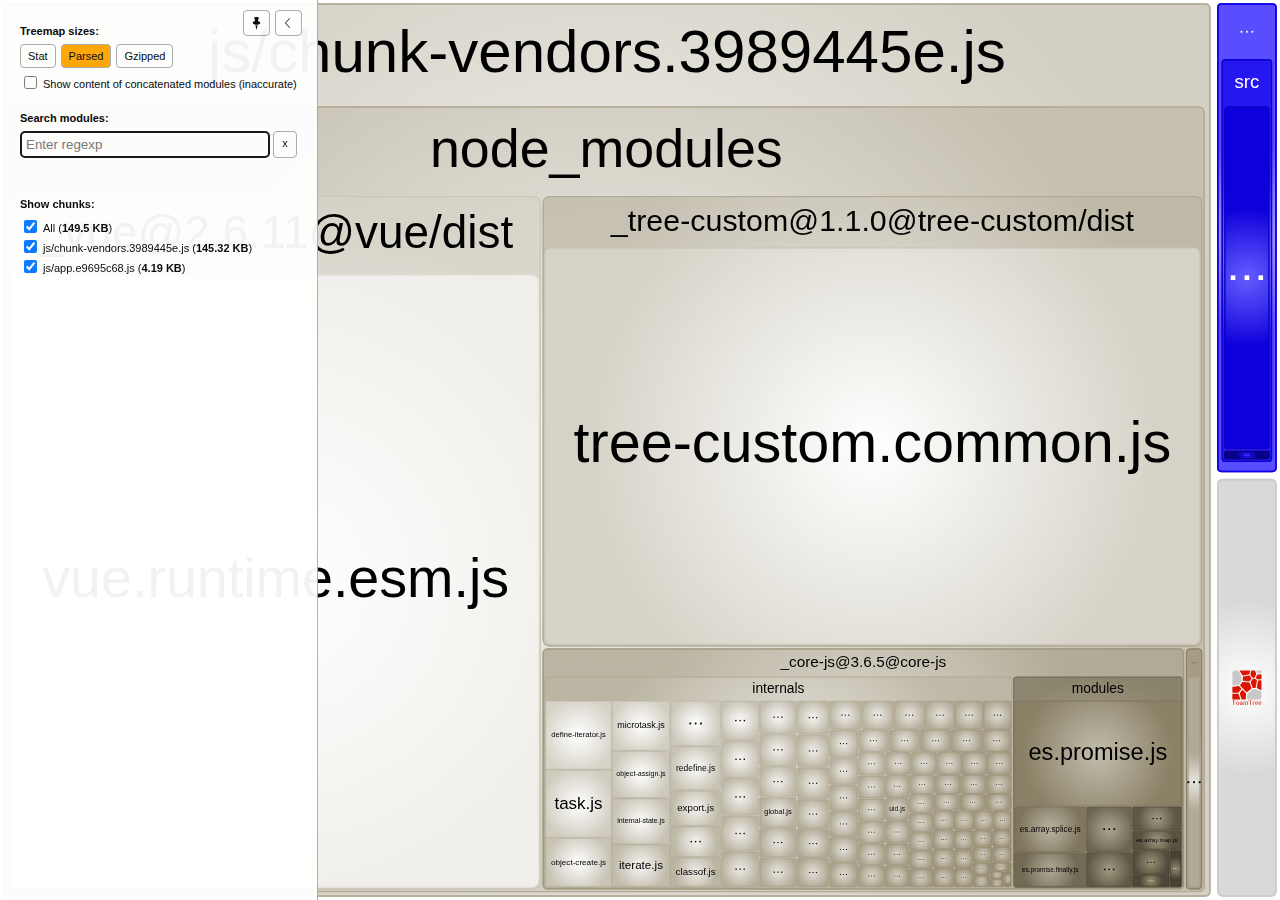
<file: report.html>
<!DOCTYPE html>
<html>
  <head>
    <meta charset="UTF-8"/>
    <meta name="viewport" content="width=device-width, initial-scale=1"/>
    <title>vuecli4 [13 May 2020 at 16:58]</title>
    <link rel="shortcut icon" href="[data-uri]" type="image/x-icon" />

    <script>
      window.enableWebSocket = false;
    </script>
    
  <!-- viewer.js -->
  <script>
    !function(e){var t={};function n(r){if(t[r])return t[r].exports;var i=t[r]={i:r,l:!1,exports:{}};return e[r].call(i.exports,i,i.exports,n),i.l=!0,i.exports}n.m=e,n.c=t,n.d=function(e,t,r){n.o(e,t)||Object.defineProperty(e,t,{enumerable:!0,get:r})},n.r=function(e){"undefined"!=typeof Symbol&&Symbol.toStringTag&&Object.defineProperty(e,Symbol.toStringTag,{value:"Module"}),Object.defineProperty(e,"__esModule",{value:!0})},n.t=function(e,t){if(1&t&&(e=n(e)),8&t)return e;if(4&t&&"object"==typeof e&&e&&e.__esModule)return e;var r=Object.create(null);if(n.r(r),Object.defineProperty(r,"default",{enumerable:!0,value:e}),2&t&&"string"!=typeof e)for(var i in e)n.d(r,i,function(t){return e[t]}.bind(null,i));return r},n.n=function(e){var t=e&&e.__esModule?function(){return e.default}:function(){return e};return n.d(t,"a",t),t},n.o=function(e,t){return Object.prototype.hasOwnProperty.call(e,t)},n.p="/",n(n.s=69)}([function(e,t,n){var r;
/*!
  Copyright (c) 2017 Jed Watson.
  Licensed under the MIT License (MIT), see
  http://jedwatson.github.io/classnames
*/!function(){"use strict";var n={}.hasOwnProperty;function i(){for(var e=[],t=0;t<arguments.length;t++){var r=arguments[t];if(r){var o=typeof r;if("string"===o||"number"===o)e.push(r);else if(Array.isArray(r)&&r.length){var a=i.apply(null,r);a&&e.push(a)}else if("object"===o)for(var s in r)n.call(r,s)&&r[s]&&e.push(s)}}return e.join(" ")}e.exports?(i.default=i,e.exports=i):void 0===(r=function(){return i}.apply(t,[]))||(e.exports=r)}()},function(e,t,n){var r=n(40);"string"==typeof r&&(r=[[e.i,r,""]]);var i={hmr:!0,transform:void 0,insertInto:void 0};n(3)(r,i);r.locals&&(e.exports=r.locals)},function(e,t,n){"use strict";e.exports=function(e){var t=[];return t.toString=function(){return this.map((function(t){var n=function(e,t){var n=e[1]||"",r=e[3];if(!r)return n;if(t&&"function"==typeof btoa){var i=(a=r,"/*# sourceMappingURL=data:application/json;charset=utf-8;base64,"+btoa(unescape(encodeURIComponent(JSON.stringify(a))))+" */"),o=r.sources.map((function(e){return"/*# sourceURL="+r.sourceRoot+e+" */"}));return[n].concat(o).concat([i]).join("\n")}var a;return[n].join("\n")}(t,e);return t[2]?"@media "+t[2]+"{"+n+"}":n})).join("")},t.i=function(e,n){"string"==typeof e&&(e=[[null,e,""]]);for(var r={},i=0;i<this.length;i++){var o=this[i][0];null!=o&&(r[o]=!0)}for(i=0;i<e.length;i++){var a=e[i];null!=a[0]&&r[a[0]]||(n&&!a[2]?a[2]=n:n&&(a[2]="("+a[2]+") and ("+n+")"),t.push(a))}},t}},function(e,t,n){var r,i,o={},a=(r=function(){return window&&document&&document.all&&!window.atob},function(){return void 0===i&&(i=r.apply(this,arguments)),i}),s=function(e,t){return t?t.querySelector(e):document.querySelector(e)},u=function(e){var t={};return function(e,n){if("function"==typeof e)return e();if(void 0===t[e]){var r=s.call(this,e,n);if(window.HTMLIFrameElement&&r instanceof window.HTMLIFrameElement)try{r=r.contentDocument.head}catch(i){r=null}t[e]=r}return t[e]}}(),l=null,c=0,h=[],f=n(29);function d(e,t){for(var n=0;n<e.length;n++){var r=e[n],i=o[r.id];if(i){i.refs++;for(var a=0;a<i.parts.length;a++)i.parts[a](r.parts[a]);for(;a<r.parts.length;a++)i.parts.push(m(r.parts[a],t))}else{var s=[];for(a=0;a<r.parts.length;a++)s.push(m(r.parts[a],t));o[r.id]={id:r.id,refs:1,parts:s}}}}function p(e,t){for(var n=[],r={},i=0;i<e.length;i++){var o=e[i],a=t.base?o[0]+t.base:o[0],s={css:o[1],media:o[2],sourceMap:o[3]};r[a]?r[a].parts.push(s):n.push(r[a]={id:a,parts:[s]})}return n}function g(e,t){var n=u(e.insertInto);if(!n)throw new Error("Couldn't find a style target. This probably means that the value for the 'insertInto' parameter is invalid.");var r=h[h.length-1];if("top"===e.insertAt)r?r.nextSibling?n.insertBefore(t,r.nextSibling):n.appendChild(t):n.insertBefore(t,n.firstChild),h.push(t);else if("bottom"===e.insertAt)n.appendChild(t);else{if("object"!=typeof e.insertAt||!e.insertAt.before)throw new Error("[Style Loader]\n\n Invalid value for parameter 'insertAt' ('options.insertAt') found.\n Must be 'top', 'bottom', or Object.\n (https://github.com/webpack-contrib/style-loader#insertat)\n");var i=u(e.insertAt.before,n);n.insertBefore(t,i)}}function b(e){if(null===e.parentNode)return!1;e.parentNode.removeChild(e);var t=h.indexOf(e);t>=0&&h.splice(t,1)}function v(e){var t=document.createElement("style");if(void 0===e.attrs.type&&(e.attrs.type="text/css"),void 0===e.attrs.nonce){var r=function(){0;return n.nc}();r&&(e.attrs.nonce=r)}return y(t,e.attrs),g(e,t),t}function y(e,t){Object.keys(t).forEach((function(n){e.setAttribute(n,t[n])}))}function m(e,t){var n,r,i,o;if(t.transform&&e.css){if(!(o="function"==typeof t.transform?t.transform(e.css):t.transform.default(e.css)))return function(){};e.css=o}if(t.singleton){var a=c++;n=l||(l=v(t)),r=C.bind(null,n,a,!1),i=C.bind(null,n,a,!0)}else e.sourceMap&&"function"==typeof URL&&"function"==typeof URL.createObjectURL&&"function"==typeof URL.revokeObjectURL&&"function"==typeof Blob&&"function"==typeof btoa?(n=function(e){var t=document.createElement("link");return void 0===e.attrs.type&&(e.attrs.type="text/css"),e.attrs.rel="stylesheet",y(t,e.attrs),g(e,t),t}(t),r=T.bind(null,n,t),i=function(){b(n),n.href&&URL.revokeObjectURL(n.href)}):(n=v(t),r=S.bind(null,n),i=function(){b(n)});return r(e),function(t){if(t){if(t.css===e.css&&t.media===e.media&&t.sourceMap===e.sourceMap)return;r(e=t)}else i()}}e.exports=function(e,t){if("undefined"!=typeof DEBUG&&DEBUG&&"object"!=typeof document)throw new Error("The style-loader cannot be used in a non-browser environment");(t=t||{}).attrs="object"==typeof t.attrs?t.attrs:{},t.singleton||"boolean"==typeof t.singleton||(t.singleton=a()),t.insertInto||(t.insertInto="head"),t.insertAt||(t.insertAt="bottom");var n=p(e,t);return d(n,t),function(e){for(var r=[],i=0;i<n.length;i++){var a=n[i];(s=o[a.id]).refs--,r.push(s)}e&&d(p(e,t),t);for(i=0;i<r.length;i++){var s;if(0===(s=r[i]).refs){for(var u=0;u<s.parts.length;u++)s.parts[u]();delete o[s.id]}}}};var x,w=(x=[],function(e,t){return x[e]=t,x.filter(Boolean).join("\n")});function C(e,t,n,r){var i=n?"":r.css;if(e.styleSheet)e.styleSheet.cssText=w(t,i);else{var o=document.createTextNode(i),a=e.childNodes;a[t]&&e.removeChild(a[t]),a.length?e.insertBefore(o,a[t]):e.appendChild(o)}}function S(e,t){var n=t.css,r=t.media;if(r&&e.setAttribute("media",r),e.styleSheet)e.styleSheet.cssText=n;else{for(;e.firstChild;)e.removeChild(e.firstChild);e.appendChild(document.createTextNode(n))}}function T(e,t,n){var r=n.css,i=n.sourceMap,o=void 0===t.convertToAbsoluteUrls&&i;(t.convertToAbsoluteUrls||o)&&(r=f(r)),i&&(r+="\n/*# sourceMappingURL=data:application/json;base64,"+btoa(unescape(encodeURIComponent(JSON.stringify(i))))+" */");var a=new Blob([r],{type:"text/css"}),s=e.href;e.href=URL.createObjectURL(a),s&&URL.revokeObjectURL(s)}},function(e,t,n){var r=n(32);"string"==typeof r&&(r=[[e.i,r,""]]);var i={hmr:!0,transform:void 0,insertInto:void 0};n(3)(r,i);r.locals&&(e.exports=r.locals)},function(e,t,n){"use strict";
/**
 * filesize
 *
 * @copyright 2018 Jason Mulligan <jason.mulligan@avoidwork.com>
 * @license BSD-3-Clause
 * @version 3.6.1
 */!function(t){var n=/^(b|B)$/,r={iec:{bits:["b","Kib","Mib","Gib","Tib","Pib","Eib","Zib","Yib"],bytes:["B","KiB","MiB","GiB","TiB","PiB","EiB","ZiB","YiB"]},jedec:{bits:["b","Kb","Mb","Gb","Tb","Pb","Eb","Zb","Yb"],bytes:["B","KB","MB","GB","TB","PB","EB","ZB","YB"]}},i={iec:["","kibi","mebi","gibi","tebi","pebi","exbi","zebi","yobi"],jedec:["","kilo","mega","giga","tera","peta","exa","zetta","yotta"]};function o(e){var t=arguments.length>1&&void 0!==arguments[1]?arguments[1]:{},o=[],a=0,s=void 0,u=void 0,l=void 0,c=void 0,h=void 0,f=void 0,d=void 0,p=void 0,g=void 0,b=void 0,v=void 0,y=void 0,m=void 0,x=void 0,w=void 0;if(isNaN(e))throw new Error("Invalid arguments");return l=!0===t.bits,v=!0===t.unix,u=t.base||2,b=void 0!==t.round?t.round:v?1:2,y=void 0!==t.separator&&t.separator||"",m=void 0!==t.spacer?t.spacer:v?"":" ",w=t.symbols||t.suffixes||{},x=2===u&&t.standard||"jedec",g=t.output||"string",h=!0===t.fullform,f=t.fullforms instanceof Array?t.fullforms:[],s=void 0!==t.exponent?t.exponent:-1,c=u>2?1e3:1024,(d=(p=Number(e))<0)&&(p=-p),(-1===s||isNaN(s))&&(s=Math.floor(Math.log(p)/Math.log(c)))<0&&(s=0),s>8&&(s=8),0===p?(o[0]=0,o[1]=v?"":r[x][l?"bits":"bytes"][s]):(a=p/(2===u?Math.pow(2,10*s):Math.pow(1e3,s)),l&&(a*=8)>=c&&s<8&&(a/=c,s++),o[0]=Number(a.toFixed(s>0?b:0)),o[1]=10===u&&1===s?l?"kb":"kB":r[x][l?"bits":"bytes"][s],v&&(o[1]="jedec"===x?o[1].charAt(0):s>0?o[1].replace(/B$/,""):o[1],n.test(o[1])&&(o[0]=Math.floor(o[0]),o[1]=""))),d&&(o[0]=-o[0]),o[1]=w[o[1]]||o[1],"array"===g?o:"exponent"===g?s:"object"===g?{value:o[0],suffix:o[1],symbol:o[1]}:(h&&(o[1]=f[s]?f[s]:i[x][s]+(l?"bit":"byte")+(1===o[0]?"":"s")),y.length>0&&(o[0]=o[0].toString().replace(".",y)),o.join(m))}o.partial=function(e){return function(t){return o(t,e)}},e.exports=o}("undefined"!=typeof window&&window)},function(e,t,n){var r=n(48);"string"==typeof r&&(r=[[e.i,r,""]]);var i={hmr:!0,transform:void 0,insertInto:void 0};n(3)(r,i);r.locals&&(e.exports=r.locals)},function(e,t,n){var r=n(37);"string"==typeof r&&(r=[[e.i,r,""]]);var i={hmr:!0,transform:void 0,insertInto:void 0};n(3)(r,i);r.locals&&(e.exports=r.locals)},function(e,t,n){var r=n(59),i=n(14),o=/[&<>"']/g,a=RegExp(o.source);e.exports=function(e){return(e=i(e))&&a.test(e)?e.replace(o,r):e}},function(e,t,n){var r=n(30);"string"==typeof r&&(r=[[e.i,r,""]]);var i={hmr:!0,transform:void 0,insertInto:void 0};n(3)(r,i);r.locals&&(e.exports=r.locals)},function(e,t,n){var r=n(31);"string"==typeof r&&(r=[[e.i,r,""]]);var i={hmr:!0,transform:void 0,insertInto:void 0};n(3)(r,i);r.locals&&(e.exports=r.locals)},function(e,t,n){var r=n(36);"string"==typeof r&&(r=[[e.i,r,""]]);var i={hmr:!0,transform:void 0,insertInto:void 0};n(3)(r,i);r.locals&&(e.exports=r.locals)},function(e,t,n){var r=n(61);"string"==typeof r&&(r=[[e.i,r,""]]);var i={hmr:!0,transform:void 0,insertInto:void 0};n(3)(r,i);r.locals&&(e.exports=r.locals)},function(e,t,n){var r=n(19).Symbol;e.exports=r},function(e,t,n){var r=n(56);e.exports=function(e){return null==e?"":r(e)}},function(e,t,n){var r=n(28);"string"==typeof r&&(r=[[e.i,r,""]]);var i={hmr:!0,transform:void 0,insertInto:void 0};n(3)(r,i);r.locals&&(e.exports=r.locals)},function(e,t,n){var r=n(38);"string"==typeof r&&(r=[[e.i,r,""]]);var i={hmr:!0,transform:void 0,insertInto:void 0};n(3)(r,i);r.locals&&(e.exports=r.locals)},function(e,t,n){var r=n(39);"string"==typeof r&&(r=[[e.i,r,""]]);var i={hmr:!0,transform:void 0,insertInto:void 0};n(3)(r,i);r.locals&&(e.exports=r.locals)},function(e,t){e.exports=function(e){var t=typeof e;return null!=e&&("object"==t||"function"==t)}},function(e,t,n){var r=n(42),i="object"==typeof self&&self&&self.Object===Object&&self,o=r||i||Function("return this")();e.exports=o},function(e,t,n){var r=n(44),i=n(47);e.exports=function(e){return"symbol"==typeof e||i(e)&&"[object Symbol]"==r(e)}},function(e,t){var n=RegExp("[\\u200d\\ud800-\\udfff\\u0300-\\u036f\\ufe20-\\ufe2f\\u20d0-\\u20ff\\ufe0e\\ufe0f]");e.exports=function(e){return n.test(e)}},function(e,t){
/**
 * Carrot Search FoamTree HTML5 (demo variant)
 * v3.4.5, 4fa198d722d767b68d0409e88290ea6de98d1eaa/4fa198d7, build FOAMTREE-SOFTWARE4-DIST-39, Jul 26, 2017
 * 
 * Carrot Search confidential.
 * Copyright 2002-2017, Carrot Search s.c, All Rights Reserved.
 */
!function(){var e,t=function(){var e,n=window.navigator.userAgent;try{window.localStorage.setItem("ftap5caavc","ftap5caavc"),window.localStorage.removeItem("ftap5caavc"),e=!0}catch(r){e=!1}return{of:function(){return/webkit/i.test(n)},mf:function(){return/Mac/.test(n)},lf:function(){return/iPad|iPod|iPhone/.test(n)},hf:function(){return/Android/.test(n)},ii:function(){return"ontouchstart"in window||!!window.DocumentTouch&&document instanceof window.DocumentTouch},hi:function(){return e},gi:function(){var e=document.createElement("canvas");return!(!e.getContext||!e.getContext("2d"))},Dd:function(e,n){return[].forEach&&t.gi()?e&&e():n&&n()}}}(),n=function(){function e(){return window.performance&&(window.performance.now||window.performance.mozNow||window.performance.msNow||window.performance.oNow||window.performance.webkitNow)||Date.now}var t=e();return{create:function(){return{now:(t=e(),function(){return t.call(window.performance)})};var t},now:function(){return t.call(window.performance)}}}();function r(){function r(){if(!u)throw"AF0";var e=n.now();0!==l&&(o.Kd=e-l),l=e,s=s.filter((function(e){return null!==e})),o.frames++;for(var t=0;t<s.length;t++){var r=s[t];null!==r&&(!0===r.ye.call(r.Yg)?s[t]=null:m.Sc(r.repeat)&&(r.repeat=r.repeat-1,0>=r.repeat&&(s[t]=null)))}s=s.filter((function(e){return null!==e})),u=!1,i(),0!==(e=n.now()-e)&&(o.Jd=e),o.totalTime+=e,o.Oe=1e3*o.frames/o.totalTime,l=0===s.length?0:n.now()}function i(){0<s.length&&!u&&(u=!0,a(r))}var o=this.rg={frames:0,totalTime:0,Jd:0,Kd:0,Oe:0};e=o;var a=t.lf()?function(e){window.setTimeout(e,0)}:window.requestAnimationFrame||window.webkitRequestAnimationFrame||window.mozRequestAnimationFrame||window.oRequestAnimationFrame||window.msRequestAnimationFrame||function(){var e=n.create();return function(t){var n=0;window.setTimeout((function(){var r=e.now();t(),n=e.now()-r}),16>n?16-n:0)}}(),s=[],u=!1,l=0;this.repeat=function(e,t,n){this.cancel(e),s.push({ye:e,Yg:n,repeat:t}),i()},this.d=function(e,t){this.repeat(e,1,t)},this.cancel=function(e){for(var t=0;t<s.length;t++){var n=s[t];null!==n&&n.ye===e&&(s[t]=null)}},this.k=function(){s=[]}}var i,o=t.Dd((function(){function e(){this.buffer=[],this.oa=0,this.Gc=m.extend({},s)}function t(e){return function(){var t,n=this.buffer,r=this.oa;for(n[r++]="call",n[r++]=e,n[r++]=arguments.length,t=0;t<arguments.length;t++)n[r++]=arguments[t];this.oa=r}}function n(e){return function(){return r[e].apply(r,arguments)}}(i=document.createElement("canvas")).width=1,i.height=1;var r=i.getContext("2d"),i=["font"],a="fillStyle globalAlpha globalCompositeOperation lineCap lineDashOffset lineJoin lineWidth miterLimit shadowBlur shadowColor shadowOffsetX shadowOffsetY strokeStyle textAlign textBaseline".split(" "),s={};return a.concat(i).forEach((function(e){s[e]=r[e]})),e.prototype.clear=function(){this.oa=0},e.prototype.Na=function(){return 0===this.oa},e.prototype.Ta=function(e){e instanceof o?function(e,t,n){for(var r=0,i=e.oa,o=e.buffer;r<n;)o[i++]=t[r++];e.oa=i}(e,this.buffer,this.oa):function(e,t,n,r){for(var i=0;i<n;)switch(t[i++]){case"set":e[t[i++]]=t[i++];break;case"setGlobalAlpha":e[t[i++]]=t[i++]*r;break;case"call":var o=t[i++];switch(t[i++]){case 0:e[o]();break;case 1:e[o](t[i++]);break;case 2:e[o](t[i++],t[i++]);break;case 3:e[o](t[i++],t[i++],t[i++]);break;case 4:e[o](t[i++],t[i++],t[i++],t[i++]);break;case 5:e[o](t[i++],t[i++],t[i++],t[i++],t[i++]);break;case 6:e[o](t[i++],t[i++],t[i++],t[i++],t[i++],t[i++]);break;case 7:e[o](t[i++],t[i++],t[i++],t[i++],t[i++],t[i++],t[i++]);break;case 8:e[o](t[i++],t[i++],t[i++],t[i++],t[i++],t[i++],t[i++],t[i++]);break;case 9:e[o](t[i++],t[i++],t[i++],t[i++],t[i++],t[i++],t[i++],t[i++],t[i++]);break;default:throw"CB0"}}}(e,this.buffer,this.oa,m.B(e.globalAlpha,1))},e.prototype.replay=e.prototype.Ta,e.prototype.d=function(){return new e},e.prototype.scratch=e.prototype.d,"arc arcTo beginPath bezierCurveTo clearRect clip closePath drawImage fill fillRect fillText lineTo moveTo putImageData quadraticCurveTo rect rotate scale setLineDash setTransform stroke strokeRect strokeText transform translate".split(" ").forEach((function(n){e.prototype[n]=t(n)})),["measureText","createLinearGradient","createRadialGradient","createPattern","getLineDash"].forEach((function(t){e.prototype[t]=n(t)})),["save","restore"].forEach((function(r){e.prototype[r]=function(e,t){return function(){e.apply(this,arguments),t.apply(this,arguments)}}(t(r),n(r))})),i.forEach((function(t){Object.defineProperty(e.prototype,t,{set:function(e){r[t]=e,this.Gc[t]=e;var n=this.buffer;n[this.oa++]="set",n[this.oa++]=t,n[this.oa++]=e},get:function(){return this.Gc[t]}})})),a.forEach((function(t){Object.defineProperty(e.prototype,t,{set:function(e){this.Gc[t]=e;var n=this.buffer;n[this.oa++]="globalAlpha"===t?"setGlobalAlpha":"set",n[this.oa++]=t,n[this.oa++]=e},get:function(){return this.Gc[t]}})})),e.prototype.roundRect=function(e,t,n,r,i){this.beginPath(),this.moveTo(e+i,t),this.lineTo(e+n-i,t),this.quadraticCurveTo(e+n,t,e+n,t+i),this.lineTo(e+n,t+r-i),this.quadraticCurveTo(e+n,t+r,e+n-i,t+r),this.lineTo(e+i,t+r),this.quadraticCurveTo(e,t+r,e,t+r-i),this.lineTo(e,t+i),this.quadraticCurveTo(e,t,e+i,t),this.closePath()},e.prototype.fillPolygonWithText=function(e,t,n,r,i){i||(i={});var a={sb:m.B(i.maxFontSize,D.Ea.sb),Zc:m.B(i.minFontSize,D.Ea.Zc),lineHeight:m.B(i.lineHeight,D.Ea.lineHeight),pb:m.B(i.horizontalPadding,D.Ea.pb),eb:m.B(i.verticalPadding,D.Ea.eb),tb:m.B(i.maxTotalTextHeight,D.Ea.tb),fontFamily:m.B(i.fontFamily,D.Ea.fontFamily),fontStyle:m.B(i.fontStyle,D.Ea.fontStyle),fontVariant:m.B(i.fontVariant,D.Ea.fontVariant),fontWeight:m.B(i.fontWeight,D.Ea.fontWeight),verticalAlign:m.B(i.verticalAlign,D.Ea.verticalAlign)},s=i.cache;if(s&&m.Q(i,"area")){s.jd||(s.jd=new o);var u=i.area,l=m.B(i.cacheInvalidationThreshold,.05);e=D.xe(a,this,r,e,z.q(e,{}),{x:t,y:n},i.allowForcedSplit||!1,i.allowEllipsis||!1,s,u,l,i.invalidateCache)}else e=D.Le(a,this,r,e,z.q(e,{}),{x:t,y:n},i.allowForcedSplit||!1,i.allowEllipsis||!1);return e.la?{fit:!0,lineCount:e.mc,fontSize:e.fontSize,box:{x:e.da.x,y:e.da.y,w:e.da.f,h:e.da.i},ellipsis:e.ec}:{fit:!1}},e})),a=t.Dd((function(){function e(e){this.O=e,this.d=[],this.Ib=[void 0],this.Nc=["#SIZE#px sans-serif"],this.Ld=[0],this.Md=[1],this.ie=[0],this.je=[0],this.ke=[0],this.Qd=[10],this.hc=[10],this.Sb=[this.Ib,this.Nc,this.hc,this.Ld,this.Md,this.ie,this.Qd,this.je,this.ke],this.ga=[1,0,0,1,0,0]}function t(e){var t=e.O,n=e.Sb[0].length-1;e.Ib[n]&&(t.setLineDash(e.Ib[n]),t.Tj=e.Ld[n]),t.miterLimit=e.Qd[n],t.lineWidth=e.Md[n],t.shadowBlur=e.ie[n],t.shadowOffsetX=e.je[n],t.shadowOffsetY=e.ke[n],t.font=e.Nc[n].replace("#SIZE#",e.hc[n].toString())}function n(e,t,n){return e*n[0]+t*n[2]+n[4]}function r(e,t,n){return e*n[1]+t*n[3]+n[5]}function i(e,t){for(var n=0;n<e.length;n++)e[n]*=t[0];return e}e.prototype.save=function(){this.d.push(this.ga.slice(0));for(var e=0;e<this.Sb.length;e++){var t=this.Sb[e];t.push(t[t.length-1])}this.O.save()},e.prototype.restore=function(){this.ga=this.d.pop();for(var e=0;e<this.Sb.length;e++)this.Sb[e].pop();this.O.restore(),t(this)},e.prototype.scale=function(e,n){(r=this.ga)[0]*=e,r[1]*=e,r[2]*=n,r[3]*=n;var r=this.ga,o=this.Sb,a=o[0].length-1,s=this.Ib[a];for(s&&i(s,r),s=2;s<o.length;s++){o[s][a]*=r[0]}t(this)},e.prototype.translate=function(e,t){var n=this.ga;n[4]+=n[0]*e+n[2]*t,n[5]+=n[1]*e+n[3]*t},["moveTo","lineTo"].forEach((function(t){e.prototype[t]=function(e){return function(t,i){var o=this.ga;return this.O[e].call(this.O,n(t,i,o),r(t,i,o))}}(t)})),["clearRect","fillRect","strokeRect","rect"].forEach((function(t){e.prototype[t]=function(e){return function(t,i,o,a){var s=this.ga;return this.O[e].call(this.O,n(t,i,s),r(t,i,s),o*s[0],a*s[3])}}(t)})),"fill stroke beginPath closePath clip createImageData createPattern getImageData putImageData getLineDash setLineDash".split(" ").forEach((function(t){e.prototype[t]=function(e){return function(){return this.O[e].apply(this.O,arguments)}}(t)})),[{vb:"lineDashOffset",zb:function(e){return e.Ld}},{vb:"lineWidth",zb:function(e){return e.Md}},{vb:"miterLimit",zb:function(e){return e.Qd}},{vb:"shadowBlur",zb:function(e){return e.ie}},{vb:"shadowOffsetX",zb:function(e){return e.je}},{vb:"shadowOffsetY",zb:function(e){return e.ke}}].forEach((function(t){Object.defineProperty(e.prototype,t.vb,{set:function(e){var n=t.zb(this);e*=this.ga[0],n[n.length-1]=e,this.O[t.vb]=e}})}));var o=/(\d+(?:\.\d+)?)px/;return Object.defineProperty(e.prototype,"font",{set:function(e){var t=o.exec(e);if(1<t.length){var n=this.hc.length-1;this.hc[n]=parseFloat(t[1]),this.Nc[n]=e.replace(o,"#SIZE#px"),this.O.font=this.Nc[n].replace("#SIZE#",(this.hc[n]*this.ga[0]).toString())}}}),"fillStyle globalAlpha globalCompositeOperation lineCap lineJoin shadowColor strokeStyle textAlign textBaseline".split(" ").forEach((function(t){Object.defineProperty(e.prototype,t,{set:function(e){this.O[t]=e}})})),e.prototype.arc=function(e,t,i,o,a,s){var u=this.ga;this.O.arc(n(e,t,u),r(e,t,u),i*u[0],o,a,s)},e.prototype.arcTo=function(e,t,i,o,a){var s=this.ga;this.O.arc(n(e,t,s),r(e,t,s),n(i,o,s),r(i,o,s),a*s[0])},e.prototype.bezierCurveTo=function(e,t,i,o,a,s){var u=this.ga;this.O.bezierCurveTo(n(e,t,u),r(e,t,u),n(i,o,u),r(i,o,u),n(a,s,u),r(a,s,u))},e.prototype.drawImage=function(e,t,i,o,a,s,u,l,c){function h(t,i,o,a){d.push(n(t,i,f)),d.push(r(t,i,f)),o=m.V(o)?e.width:o,a=m.V(a)?e.height:a,d.push(o*f[0]),d.push(a*f[3])}var f=this.ga,d=[e];m.V(s)?h(t,i,o,a):h(s,u,l,c),this.O.drawImage.apply(this.O,d)},e.prototype.quadraticCurveTo=function(e,t,i,o){var a=this.ga;this.O.quadraticCurveTo(n(e,t,a),r(e,t,a),n(i,o,a),r(i,o,a))},e.prototype.fillText=function(e,t,i,o){var a=this.ga;this.O.fillText(e,n(t,i,a),r(t,i,a),m.Sc(o)?o*a[0]:1e20)},e.prototype.setLineDash=function(e){e=i(e.slice(0),this.ga),this.Ib[this.Ib.length-1]=e,this.O.setLineDash(e)},e})),s=(i=!t.of()||t.lf()||t.hf()?1:7,{eh:function(){function e(e){e.beginPath(),u.le(e,l)}(a=document.createElement("canvas")).width=800,a.height=600;var t,r=a.getContext("2d"),o=a.width,a=a.height,s=0,l=[{x:0,y:100}];for(t=1;6>=t;t++)s=2*t*Math.PI/6,l.push({x:0+100*Math.sin(s),y:0+100*Math.cos(s)});t={polygonPlainFill:[e,function(e){e.fillStyle="rgb(255, 0, 0)",e.fill()}],polygonPlainStroke:[e,function(e){e.strokeStyle="rgb(128, 0, 0)",e.lineWidth=2,e.closePath(),e.stroke()}],polygonGradientFill:[e,function(e){var t=e.createRadialGradient(0,0,10,0,0,60);t.addColorStop(0,"rgb(255, 0, 0)"),t.addColorStop(1,"rgb(255, 255, 0)"),e.fillStyle=t,e.fill()}],polygonGradientStroke:[e,function(e){var t=e.createLinearGradient(-100,-100,100,100);t.addColorStop(0,"rgb(224, 0, 0)"),t.addColorStop(1,"rgb(32, 0, 0)"),e.strokeStyle=t,e.lineWidth=2,e.closePath(),e.stroke()}],polygonExposureShadow:[e,function(e){e.shadowBlur=50,e.shadowColor="rgba(0, 0, 0, 1)",e.fillStyle="rgba(0, 0, 0, 1)",e.globalCompositeOperation="source-over",e.fill(),e.shadowBlur=0,e.shadowColor="transparent",e.globalCompositeOperation="destination-out",e.fill()}],labelPlainFill:[function(e){e.fillStyle="#000",e.font="24px sans-serif",e.textAlign="center"},function(e){e.fillText("Some text",0,-16),e.fillText("for testing purposes",0,16)}]},s=100/Object.keys(t).length;var c,h=n.now(),f={};for(c in t){var d,p=t[c],g=n.now(),b=0;do{for(r.save(),r.translate(Math.random()*o,Math.random()*a),d=3*Math.random()+.5,r.scale(d,d),d=0;d<p.length;d++)p[d](r);r.restore(),b++,d=n.now()}while(d-g<s);f[c]=i*(d-g)/b}return f.total=n.now()-h,f}}),u={le:function(e,t){var n=t[0];e.moveTo(n.x,n.y);for(var r=t.length-1;0<r;r--)n=t[r],e.lineTo(n.x,n.y)},rj:function(e,t,n,r){var i,o,a,s,u,l=[],c=0,h=t.length;for(a=0;a<h;a++)i=t[a],o=t[(a+1)%h],i=z.d(i,o),i=Math.sqrt(i),l.push(i),c+=i;n=r*(n+.5*r*c/h),r={};c={};var f={};for(a=0;a<h;a++)i=t[a],o=t[(a+1)%h],s=t[(a+2)%h],u=l[(a+1)%h],u=Math.min(.5,n/u),z.Aa(1-u,o,s,c),z.Aa(u,o,s,f),0==a&&(s=Math.min(.5,n/l[0]),z.Aa(s,i,o,r),e.moveTo(r.x,r.y)),e.quadraticCurveTo(o.x,o.y,c.x,c.y),e.lineTo(f.x,f.y);return!0}};function l(e){function t(e){c[e].style.opacity=f*h[e]}function n(e){e.width=Math.round(o*e.n),e.height=Math.round(a*e.n)}function r(){return/relative|absolute|fixed/.test(window.getComputedStyle(i,null).getPropertyValue("position"))}var i,o,a,s,u,l=[],c={},h={},f=0;this.H=function(t){i=t,r()||(i.style.position="relative"),0!=i.clientWidth&&0!=i.clientHeight||I.Pa("element has zero dimensions: "+i.clientWidth+" x "+i.clientHeight+"."),i.innerHTML="",o=i.clientWidth,a=i.clientHeight,s=0!==o?o:void 0,u=0!==a?a:void 0,"embedded"===i.getAttribute("data-foamtree")&&I.Pa("visualization already embedded in the element."),i.setAttribute("data-foamtree","embedded"),e.c.p("stage:initialized",this,i,o,a)},this.lb=function(){i.removeAttribute("data-foamtree"),l=[],c={},e.c.p("stage:disposed",this,i)},this.k=function(){if(r()||(i.style.position="relative"),o=i.clientWidth,a=i.clientHeight,0!==o&&0!==a&&(o!==s||a!==u)){for(var t=l.length-1;0<=t;t--)n(l[t]);e.c.p("stage:resized",s,u,o,a),s=o,u=a}},this.fj=function(e,t){e.n=t,n(e)},this.oc=function(r,o,a){var s=document.createElement("canvas");return s.setAttribute("style","position: absolute; top: 0; bottom: 0; left: 0; right: 0; width: 100%; height: 100%; -webkit-touch-callout: none; -webkit-user-select: none; -moz-user-select: none; -ms-user-select: none; user-select: none;"),s.n=o,n(s),l.push(s),c[r]=s,h[r]=1,t(r),a||i.appendChild(s),e.c.p("stage:newLayer",r,s),s},this.kc=function(e,n){return m.V(n)||(h[e]=n,t(e)),h[e]},this.d=function(e){return m.V(e)||(f=e,m.Ga(c,(function(e,n){t(n)}))),f}}function c(e){function t(e,t,n){return y=!0,p.x=0,p.y=0,g.x=0,g.y=0,a=f,s.x=d.x,s.y=d.y,t(),u*=e,l=n?u/a:e,l=Math.max(.25/a,l),!0}function n(e,t){return t.x=e.x/f+d.x,t.y=e.y/f+d.y,t}function r(e,t,n,r,i,o,a,s,u){var l=(e-n)*(o-s)-(t-r)*(i-a);return!(1e-5>Math.abs(l))&&(u.x=((e*r-t*n)*(i-a)-(e-n)*(i*s-o*a))/l,u.y=((e*r-t*n)*(o-s)-(t-r)*(i*s-o*a))/l,!0)}var i,o,a=1,s={x:0,y:0},u=1,l=1,c=1,h={x:0,y:0},f=1,d={x:0,y:0},p={x:0,y:0},g={x:0,y:0},b={x:0,y:0,f:0,i:0},v={x:0,y:0,f:0,i:0,scale:1},y=!0;e.c.j("stage:initialized",(function(e,t,n,r){i=n,o=r,b.x=0,b.y=0,b.f=n,b.i=r,v.x=0,v.y=0,v.f=n,v.i=r,v.scale=1})),e.c.j("stage:resized",(function(e,t,n,r){function a(e){e.x*=l,e.y*=c}function u(e){a(e),e.f*=l,e.i*=c}i=n,o=r;var l=n/e,c=r/t;a(s),a(d),a(h),a(p),a(g),u(b),u(v)})),this.Yb=function(e,r){return t(r,(function(){n(e,h)}),!0)},this.Y=function(e,n){if(1==Math.round(1e4*n)/1e4){var i=b.x-d.x,o=b.y-d.y;return t(1,(function(){}),!0),this.d(-i,-o)}return t(n,(function(){for(var t=!1;!t;){t=Math.random();var n=Math.random(),i=Math.random(),o=Math.random();t=r(e.x+t*e.f,e.y+n*e.i,b.x+t*b.f,b.y+n*b.i,e.x+i*e.f,e.y+o*e.i,b.x+i*b.f,b.y+o*b.i,h)}}),!0)},this.sc=function(e,n){var a,s,u,l;return(a=e.f/e.i)<(s=i/o)?(u=e.i*s,l=e.i,a=e.x-.5*(u-e.f),s=e.y):a>s?(u=e.f,l=e.f*o/i,a=e.x,s=e.y-.5*(l-e.i)):(a=e.x,s=e.y,u=e.f,l=e.i),a-=u*n,u*=1+2*n,r(a,s-=l*n,d.x,d.y,a+u,s,d.x+i/f,d.y,h)?t(i/f/u,m.ta,!1):(y=!1,this.d(f*(d.x-a),f*(d.y-s)))},this.d=function(e,t){var n=Math.round(1e4*e)/1e4,r=Math.round(1e4*t)/1e4;return g.x+=n/f,g.y+=r/f,0!==n||0!==r},this.reset=function(e){return e&&this.content(0,0,i,o),this.Y({x:b.x+d.x,y:b.y+d.y,f:b.f/f,i:b.i/f},c/u)},this.Qb=function(e){c=Math.min(1,Math.round(1e4*(e||u))/1e4)},this.k=function(){return d.x<b.x?(b.x-d.x)*f:d.x+i/f>b.x+b.f?-(d.x+i/f-b.x-b.f)*f:0},this.A=function(){return d.y<b.y?(b.y-d.y)*f:d.y+o/f>b.y+b.i?-(d.y+o/f-b.y-b.i)*f:0},this.update=function(e){var t=Math.abs(Math.log(l));6>t?t=2:(t/=4,t+=3*t*(1<l?e:1-e)),t=1<l?Math.pow(e,t):1-Math.pow(1-e,t),f=a*(t=(y?t:1)*(l-1)+1),d.x=h.x-(h.x-s.x)/t,d.y=h.y-(h.y-s.y)/t,d.x-=p.x*(1-e)+g.x*e,d.y-=p.y*(1-e)+g.y*e,1===e&&(p.x=g.x,p.y=g.y),v.x=d.x,v.y=d.y,v.f=i/f,v.i=o/f,v.scale=f},this.S=function(e){return e.x=v.x,e.y=v.y,e.scale=v.scale,e},this.absolute=function(e,t){return n(e,t||{})},this.nd=function(e,t){var n=t||{};return n.x=(e.x-d.x)*f,n.y=(e.y-d.y)*f,n},this.Hc=function(e){return this.scale()<c/e},this.Rd=function(){return m.Fd(f,1)},this.scale=function(){return Math.round(1e4*f)/1e4},this.content=function(e,t,n,r){b.x=e,b.y=t,b.f=n,b.i=r},this.Jc=function(e,t){var n;for(n=e.length-1;0<=n;n--){var r=e[n];r.save(),r.scale(f,f),r.translate(-d.x,-d.y)}for(t(v),n=e.length-1;0<=n;n--)(r=e[n]).restore()}}var h=new function(){function e(e){if("hsl"==e.model||"hsla"==e.model)return e;var t,n=e.r/=255,r=e.g/=255,i=e.b/=255,o=Math.max(n,r,i),a=(o+(u=Math.min(n,r,i)))/2;if(o==u)t=u=0;else{var s=o-u,u=.5<a?s/(2-o-u):s/(o+u);switch(o){case n:t=(r-i)/s+(r<i?6:0);break;case r:t=(i-n)/s+2;break;case i:t=(n-r)/s+4}t/=6}return e.h=360*t,e.s=100*u,e.l=100*a,e.model="hsl",e}var t={h:0,s:0,l:0,a:1,model:"hsla"};this.Ba=function(n){return m.Tc(n)?e(h.Hg(n)):m.jc(n)?e(n):t},this.Hg=function(e){var n;return(n=/rgba\(\s*([^,\s]+)\s*,\s*([^,\s]+)\s*,\s*([^,\s]+)\s*,\s*([^,\s]+)\s*\)/.exec(e))&&5==n.length?{r:parseFloat(n[1]),g:parseFloat(n[2]),b:parseFloat(n[3]),a:parseFloat(n[4]),model:"rgba"}:(n=/hsla\(\s*([^,\s]+)\s*,\s*([^,%\s]+)%\s*,\s*([^,\s%]+)%\s*,\s*([^,\s]+)\s*\)/.exec(e))&&5==n.length?{h:parseFloat(n[1]),s:parseFloat(n[2]),l:parseFloat(n[3]),a:parseFloat(n[4]),model:"hsla"}:(n=/rgb\(\s*([^,\s]+)\s*,\s*([^,\s]+)\s*,\s*([^,\s]+)\s*\)/.exec(e))&&4==n.length?{r:parseFloat(n[1]),g:parseFloat(n[2]),b:parseFloat(n[3]),a:1,model:"rgb"}:(n=/hsl\(\s*([^,\s]+)\s*,\s*([^,\s%]+)%\s*,\s*([^,\s%]+)%\s*\)/.exec(e))&&4==n.length?{h:parseFloat(n[1]),s:parseFloat(n[2]),l:parseFloat(n[3]),a:1,model:"hsl"}:(n=/#([0-9a-fA-F]{2})([0-9a-fA-F]{2})([0-9a-fA-F]{2})/.exec(e))&&4==n.length?{r:parseInt(n[1],16),g:parseInt(n[2],16),b:parseInt(n[3],16),a:1,model:"rgb"}:(n=/#([0-9a-fA-F])([0-9a-fA-F])([0-9a-fA-F])/.exec(e))&&4==n.length?{r:17*parseInt(n[1],16),g:17*parseInt(n[2],16),b:17*parseInt(n[3],16),a:1,model:"rgb"}:t},this.Cg=function(e){function t(e,t,n){return 0>n&&(n+=1),1<n&&(n-=1),n<1/6?e+6*(t-e)*n:.5>n?t:n<2/3?e+(t-e)*(2/3-n)*6:e}if("rgb"==e.model||"rgba"==e.model)return Math.sqrt(e.r*e.r*.241+e.g*e.g*.691+e.b*e.b*.068)/255;var n,r;n=e.l/100;var i=e.s/100;if(r=e.h/360,0==e.Wj)n=e=r=n;else{var o=2*n-(i=.5>n?n*(1+i):n+i-n*i);n=t(o,i,r+1/3),e=t(o,i,r),r=t(o,i,r-1/3)}return Math.sqrt(65025*n*n*.241+65025*e*e*.691+65025*r*r*.068)/255},this.Ng=function(e){if(m.Tc(e))return e;if(!m.jc(e))return"#000";switch(e.model){case"hsla":return h.Ig(e);case"hsl":return h.Ac(e);case"rgba":return h.Lg(e);case"rgb":return h.Kg(e);default:return"#000"}},this.Lg=function(e){return"rgba("+(.5+e.r|0)+","+(.5+e.g|0)+","+(.5+e.b|0)+","+e.a+")"},this.Kg=function(e){return"rgba("+(.5+e.r|0)+","+(.5+e.g|0)+","+(.5+e.b|0)+")"},this.Ig=function(e){return"hsla("+(.5+e.h|0)+","+(.5+e.s|0)+"%,"+(.5+e.l|0)+"%,"+e.a+")"},this.Ac=function(e){return"hsl("+(.5+e.h|0)+","+(.5+e.s|0)+"%,"+(.5+e.l|0)+"%)"},this.Y=function(e,t,n){return"hsl("+(.5+e|0)+","+(.5+t|0)+"%,"+(.5+n|0)+"%)"}};function f(){var e,t=!1,n=[],r=this,i=new function(){this.N=function(i){return i&&(t?i.apply(r,e):n.push(i)),this},this.ih=function(e){return r=e,{then:this.N}}};this.J=function(){e=arguments;for(var i=0;i<n.length;i++)n[i].apply(r,e);return t=!0,this},this.L=function(){return i}}function d(e){var t=new f,n=e.length;if(0<e.length)for(var r=e.length-1;0<=r;r--)e[r].N((function(){0==--n&&t.J()}));else t.J();return t.L()}function p(e){var t=0;this.d=function(){t++},this.k=function(){0===--t&&e()},this.clear=function(){t=0},this.A=function(){return 0===t}}var g=function(e,t,n,r){return r=r||{},e=e.getBoundingClientRect(),r.x=t-e.left,r.y=n-e.top,r};function b(){var e=document,t={};this.addEventListener=function(n,r){var i=t[n];i||(i=[],t[n]=i),i.push(r),e.addEventListener(n,r)},this.d=function(){m.Ga(t,(function(t,n){for(var r=t.length-1;0<=r;r--)e.removeEventListener(n,t[r])}))}}function v(e){function n(e){return function(t){r(t)&&e.apply(this,arguments)}}function r(t){for(t=t.target;t;){if(t===e)return!0;t=t.parentElement}return!1}function i(e,t,n){o(e,n=n||{});for(var r=0;r<t.length;r++)t[r].call(e.target,n);return(void 0===n.Mb&&n.zi||"prevent"===n.Mb)&&e.preventDefault(),n}function o(t,n){return g(e,t.clientX,t.clientY,n),n.altKey=t.altKey,n.metaKey=t.metaKey,n.ctrlKey=t.ctrlKey,n.shiftKey=t.shiftKey,n.xb=3===t.which,n}var a=new b,s=[],u=[],l=[],c=[],h=[],f=[],d=[],p=[],v=[],y=[],m=[];this.d=function(e){s.push(e)},this.k=function(e){h.push(e)},this.ya=function(e){u.push(e)},this.Ba=function(e){l.push(e)},this.Pa=function(e){c.push(e)},this.Aa=function(e){m.push(e)},this.za=function(e){f.push(e)},this.Ja=function(e){d.push(e)},this.Y=function(e){p.push(e)},this.A=function(e){v.push(e)},this.S=function(e){y.push(e)},this.lb=function(){a.d()};var x,w,C,S,T={x:0,y:0},M={x:0,y:0},k=!1,j=!1;a.addEventListener("mousedown",n((function(t){if(t.target!==e){var n=i(t,l);M.x=n.x,M.y=n.y,T.x=n.x,T.y=n.y,k=!0,i(t,p),w=!1,x=window.setTimeout((function(){100>z.d(T,n)&&(window.clearTimeout(S),i(t,u),w=!0)}),400)}}))),a.addEventListener("mouseup",(function(e){if(i(e,c),k){if(j&&i(e,y),window.clearTimeout(x),!w&&!j&&r(e)){var t=function(e){var t={};return t.x=e.pageX,t.y=e.pageY,t}(e);C&&100>z.d(t,C)?i(e,h):i(e,s),C=t,S=window.setTimeout((function(){C=null}),350)}j=k=!1}})),a.addEventListener("mousemove",(function(e){var t=o(e,{});r(e)&&i(e,f,{type:"move"}),T.x=t.x,T.y=t.y,k&&!j&&100<z.d(M,T)&&(j=!0),j&&i(e,v,t)})),a.addEventListener("mouseout",n((function(e){i(e,d,{type:"out"})}))),a.addEventListener(void 0!==document.onmousewheel?"mousewheel":"MozMousePixelScroll",n((function(e){var n=e.wheelDelta,r=e.detail;i(e,m,{wd:(r?n?0<n/r/40*r?1:-1:-r/(t.mf()?40:19):n/40)/3,zi:!0})}))),a.addEventListener("contextmenu",n((function(e){e.preventDefault()})))}var y=function(){function e(e){return function(t){return Math.pow(t,e)}}function t(e){return function(t){return 1-Math.pow(1-t,e)}}function n(e){return function(t){return 1>(t*=2)?.5*Math.pow(t,e):1-.5*Math.abs(Math.pow(2-t,e))}}function r(e){return function(t){for(var n=0;n<e.length;n++)t=(0,e[n])(t);return t}}return{pa:function(e){switch(e){case"linear":return y.Jb;case"bounce":return y.Vg;case"squareIn":return y.og;case"squareOut":return y.Rb;case"squareInOut":return y.pg;case"cubicIn":return y.Zg;case"cubicOut":return y.ze;case"cubicInOut":return y.$g;case"quadIn":return y.Ri;case"quadOut":return y.Ti;case"quadInOut":return y.Si;default:return y.Jb}},Jb:function(e){return e},Vg:r([n(2),function(e){return 0===e?0:1===e?1:e*(e*(e*(e*(25.9425*e-85.88)+105.78)-58.69)+13.8475)}]),og:e(2),Rb:t(2),pg:n(2),Zg:e(3),ze:t(3),$g:n(3),Ri:e(2),Ti:t(2),Si:n(2),d:r}}(),m={V:function(e){return void 0===e},nf:function(e){return null===e},Sc:function(e){return"[object Number]"===Object.prototype.toString.call(e)},Tc:function(e){return"[object String]"===Object.prototype.toString.call(e)},Gd:function(e){return"function"==typeof e},jc:function(e){return e===Object(e)},Fd:function(e,t){return 1e-6>e-t&&-1e-6<e-t},jf:function(e){return m.V(e)||m.nf(e)||m.Tc(e)&&!/\S/.test(e)},Q:function(e,t){return e&&e.hasOwnProperty(t)},ob:function(e,t){if(e)for(var n=t.length-1;0<=n;n--)if(e.hasOwnProperty(t[n]))return!0;return!1},extend:function(e){return m.dh(Array.prototype.slice.call(arguments,1),(function(t){if(t)for(var n in t)t.hasOwnProperty(n)&&(e[n]=t[n])})),e},A:function(e,t){return e.map((function(e){return e[t]}),[])},dh:function(e,t,n){null!=e&&(e.forEach?e.forEach(t,n):m.Ga(e,t,n))},Ga:function(e,t,n){for(var r in e)if(e.hasOwnProperty(r)&&!1===t.call(n,e[r],r,e))break},B:function(){for(var e=0;e<arguments.length;e++){var t=arguments[e];if(!(m.V(t)||m.Sc(t)&&isNaN(t)||m.Tc(t)&&m.jf(t)))return t}},cg:function(e,t){var n=e.indexOf(t);0<=n&&e.splice(n,1)},ah:function(e,t,n){var r;return function(){var i=this,o=arguments,a=n&&!r;clearTimeout(r),r=setTimeout((function(){r=null,n||e.apply(i,o)}),t),a&&e.apply(i,o)}},defer:function(e){setTimeout(e,1)},k:function(e){return e},ta:function(){}},x=function(e,n,r){return t.hi()?function(){var t=n+":"+JSON.stringify(arguments),i=window.localStorage.getItem(t);return i&&(i=JSON.parse(i)),i&&Date.now()-i.t<r?i.v:(i=e.apply(this,arguments),window.localStorage.setItem(t,JSON.stringify({v:i,t:Date.now()})),i)}:e},w=function(e,t){function n(){var n=[];if(Array.isArray(e))for(var r=0;r<e.length;r++){var i=e[r];i&&n.push(i.apply(t,arguments))}else e&&n.push(e.apply(t,arguments));return n}return n.empty=function(){return 0===e.length&&!m.Gd(e)},n};function C(){var e={};this.j=function(t,n){var r=e[t];r||(r=[],e[t]=r),r.push(n)},this.p=function(t,n){var r=e[t];if(r)for(var i=Array.prototype.slice.call(arguments,1),o=0;o<r.length;o++)r[o].apply(this,i)}}var S=function(e){for(var t="",n=0;n<e.length;n++)t+=String.fromCharCode(1^e.charCodeAt(n));return t};function T(e){function t(t,n,r){var l,c=this,h=0;this.id=a++,this.name=r||"{unnamed on "+t+"}",this.target=function(){return t},this.Gb=function(){return-1!=u.indexOf(c)},this.start=function(){if(!c.Gb()){if(-1==u.indexOf(c)){var t=s.now();!0===c.xf(t)&&(u=u.slice()).push(c)}0<u.length&&e.repeat(i)}return this},this.stop=function(){for(o(c);l<n.length;l++){var e=n[l];e.jb&&e.Ya.call()}return this},this.eg=function(){l=void 0},this.xf=function(e){var t;if(h++,0!==n.length)for(m.V(l)?(t=n[l=0]).W&&t.W.call(t,e,h,c):t=n[l];l<n.length;){if(t.Ya&&t.Ya.call(t,e,h,c))return!0;t.Da&&t.Da.call(t,e,h,c),m.V(l)&&(l=-1),++l<n.length&&((t=n[l]).W&&t.W.call(t,e,h,c))}return!1}}function r(e){return m.V(e)?u.slice():u.filter((function(t){return t.target()===e}))}function i(){!function(){var e=s.now();u.forEach((function(t){!0!==t.xf(e)&&o(t)}))}(),0==u.length&&e.cancel(i)}function o(e){u=u.filter((function(t){return t!==e}))}var a=0,s=n.create(),u=[];this.d=function(){for(var e=u.length-1;0<=e;e--)u[e].stop();u=[]},this.D=function(){function e(){}function n(e){var t,n,r=e.target,i=e.duration,o=e.ca;this.W=function(){for(var i in t={},e.G)r.hasOwnProperty(i)&&(t[i]={start:m.V(e.G[i].start)?r[i]:m.Gd(e.G[i].start)?e.G[i].start.call(void 0):e.G[i].start,end:m.V(e.G[i].end)?r[i]:m.Gd(e.G[i].end)?e.G[i].end.call(void 0):e.G[i].end,P:m.V(e.G[i].P)?y.Jb:e.G[i].P});n=s.now()},this.Ya=function(){var e,a=s.now()-n;a=0===i?1:Math.min(i,a)/i;for(e in t){var u=t[e];r[e]=u.start+(u.end-u.start)*u.P(a)}return o&&o.call(r,a),1>a}}function i(e,t,n){this.jb=n,this.Ya=function(){return e.call(t),!1}}function o(e){var t;this.W=function(n,r){t=r+e},this.Ya=function(e,n){return n<t}}function a(e){var t;this.W=function(n){t=n+e},this.Ya=function(e){return e<t}}function u(e){this.W=function(){e.forEach((function(e){e.start()}))},this.Ya=function(){for(var t=0;t<e.length;t++)if(e[t].Gb())return!0;return!1}}return e.m=function(e,r){return new function(){function s(t,n,r,o){return n?(m.V(r)&&(r=e),t.Bb(new i(n,r,o))):t}var l=[];this.Bb=function(e){return l.push(e),this},this.fb=function(e){return this.Bb(new a(e))},this.oe=function(e){return this.Bb(new o(e||1))},this.call=function(e,t){return s(this,e,t,!1)},this.jb=function(e,t){return s(this,e,t,!0)},this.ia=function(t){return m.V(t.target)&&(t.target=e),this.Bb(new n(t))},this.Za=function(e){return this.Bb(new u(e))},this.eg=function(){return this.Bb({Ya:function(e,t){return t.eg(),!0}})},this.xa=function(){return new t(e,l,r)},this.start=function(){return this.xa().start()},this.Fg=function(){var e=new f;return this.oe().call(e.J).xa(),e.L()},this.bb=function(){var e=this.Fg();return this.start(),e}}},e.tc=function(t){return r(t).forEach((function(e){e.stop()})),e.m(t,void 0)},e}()}var M=function(){var e={He:function(e,t){if(e.e)for(var n=e.e,r=0;r<n.length;r++)t(n[r],r)},Kc:function(t,n){if(t.e)for(var r=t.e,i=0;i<r.length;i++)if(!1===e.Kc(r[i],n)||!1===n(r[i],i))return!1}};return e.F=e.Kc,e.Lc=function(t,n){if(t.e)for(var r=t.e,i=0;i<r.length;i++)if(!1===n(r[i],i)||!1===e.Lc(r[i],n))return!1},e.Fa=function(t,n){if(t.e)for(var r=t.e,i=0;i<r.length;i++)if(!1===e.Fa(r[i],n))return!1;return n(t)},e.Nj=e.Fa,e.xd=function(t,n){!1!==n(t)&&e.Lc(t,n)},e.Mc=function(t,n){var r=[];return e.Lc(t,(function(e){r.push(e)})),n?r.filter(n):r},e.Ge=function(e,t){for(var n=e.parent;n&&!1!==t(n);)n=n.parent},e.ki=function(e,t){for(var n=e.parent;n&&n!==t;)n=n.parent;return!!n},e}(),z=new function(){function e(e,t){var n=e.x-t.x,r=e.y-t.y;return n*n+r*r}function t(e,t,n){for(var r=0;r<e.length;r++){var i=z.za(e[r],e[r+1]||e[0],t,n,!0);if(i)return i}}return this.za=function(e,t,n,r,i){var o=e.x;e=e.y;var a=t.x-o;t=t.y-e;var s=n.x,u=n.y;n=r.x-s;var l=r.y-u;if(!(1e-12>=(r=a*l-n*t)&&-1e-12<=r)&&(n=((s-=o)*l-n*(u-=e))/r,0<=(r=(s*t-a*u)/r)&&(i||1>=r)&&0<=n&&1>=n))return{x:o+a*n,y:e+t*n}},this.Jg=function(e,t,n,r){var i=e.x;e=e.y;var o=t.x-i;t=t.y-e;var a=n.x;n=n.y;var s=r.x-a,u=o*(r=r.y-n)-s*t;if(!(1e-12>=u&&-1e-12<=u)&&(0<=(r=((a-i)*r-s*(n-e))/u)&&1>=r))return{x:i+o*r,y:e+t*r}},this.Bc=function(e,n,r){for(var i,o=z.k(n,{}),a=(l=z.k(r,{})).x-o.x,s=l.y-o.y,u=[],l=0;l<r.length;l++)i=r[l],u.push({x:i.x-a,y:i.y-s});for(r=[],i=[],l=0;l<e.length;l++){var c=e[l];(f=t(n,o,c))?(r.push(f),i.push(t(u,o,c))):(r.push(null),i.push(null))}for(l=0;l<e.length;l++)if(f=r[l],c=i[l],f&&c){n=e[l];u=o;var h=f.x-o.x,f=f.y-o.y;if(1e-12<(f=Math.sqrt(h*h+f*f))){h=n.x-o.x;var d=n.y-o.y;f=Math.sqrt(h*h+d*d)/f;n.x=u.x+f*(c.x-u.x),n.y=u.y+f*(c.y-u.y)}else n.x=u.x,n.y=u.y}for(l=0;l<e.length;l++)(i=e[l]).x+=a,i.y+=s},this.q=function(e,t){if(0!==e.length){var n,r,i,o;n=r=e[0].x,i=o=e[0].y;for(var a=e.length;0<--a;)n=Math.min(n,e[a].x),r=Math.max(r,e[a].x),i=Math.min(i,e[a].y),o=Math.max(o,e[a].y);return t.x=n,t.y=i,t.f=r-n,t.i=o-i,t}},this.A=function(e){return[{x:e.x,y:e.y},{x:e.x+e.f,y:e.y},{x:e.x+e.f,y:e.y+e.i},{x:e.x,y:e.y+e.i}]},this.k=function(e,t){for(var n=0,r=0,i=e.length,o=e[0],a=0,s=1;s<i-1;s++){var u=e[s],l=e[s+1],c=o.y+u.y+l.y,h=(u.x-o.x)*(l.y-o.y)-(l.x-o.x)*(u.y-o.y);n=n+h*(o.x+u.x+l.x),r=r+h*c,a=a+h}return t.x=n/(3*a),t.y=r/(3*a),t.ja=a/2,t},this.re=function(e,t){this.k(e,t),t.Ob=Math.sqrt(t.ja/Math.PI)},this.Va=function(e,t){for(var n=0;n<e.length;n++){var r=e[n],i=e[n+1]||e[0];if(0>(t.y-r.y)*(i.x-r.x)-(t.x-r.x)*(i.y-r.y))return!1}return!0},this.Mg=function(e,t,n){var r=e.x,i=t.x;if(e.x>t.x&&(r=t.x,i=e.x),i>n.x+n.f&&(i=n.x+n.f),r<n.x&&(r=n.x),r>i)return!1;var o=e.y,a=t.y,s=t.x-e.x;return 1e-7<Math.abs(s)&&(o=(a=(t.y-e.y)/s)*r+(e=e.y-a*e.x),a=a*i+e),o>a&&(r=a,a=o,o=r),a>n.y+n.i&&(a=n.y+n.i),o<n.y&&(o=n.y),o<=a},this.se=function(n,r,i,o,a){var s,u;function l(i,o,a){if(r.x===f.x&&r.y===f.y)return a;var l=t(n,r,f),h=Math.sqrt(e(l,r)/(i*i+o*o));return h<c?(c=h,s=l.x,u=l.y,0!==o?Math.abs(u-r.y)/Math.abs(o):Math.abs(s-r.x)/Math.abs(i)):a}o=m.B(o,.5),a=m.B(a,.5),i=m.B(i,1);var c=Number.MAX_VALUE;u=s=0;var h,f={x:0,y:0},d=o*i;return i*=1-o,o=1-a,f.x=r.x-d,f.y=r.y-a,h=l(d,a,h),f.x=r.x+i,f.y=r.y-a,h=l(i,a,h),f.x=r.x-d,f.y=r.y+o,h=l(d,o,h),f.x=r.x+i,f.y=r.y+o,l(i,o,h)},this.Eg=function(e,t){function n(e,t,n){var r=t.x,i=n.x;t=t.y;var o=i-r,a=(n=n.y)-t;return Math.abs(a*e.x-o*e.y-r*n+i*t)/Math.sqrt(o*o+a*a)}for(var r=e.length,i=n(t,e[r-1],e[0]),o=0;o<r-1;o++){var a=n(t,e[o],e[o+1]);a<i&&(i=a)}return i},this.Wb=function(e,t,n){var r;n={x:t.x+Math.cos(n),y:t.y-Math.sin(n)};var i=[],o=[],a=e.length;for(r=0;r<a;r++){if((s=z.Jg(e[r],e[(r+1)%a],t,n))&&(i.push(s),2==o.push(r)))break}if(2==i.length){var s=i[0],u=(i=i[1],o[0]),l=(o=o[1],[i,s]);for(r=u+1;r<=o;r++)l.push(e[r]);for(r=[s,i];o!=u;)o=(o+1)%a,r.push(e[o]);return e=[l,r],a=n.x-t.x,r=i.x-s.x,0===a&&(a=n.y-t.y,r=i.y-s.y),(0>a?-1:0<a?1:0)!=(0>r?-1:0<r?1:0)&&e.reverse(),e}},this.Aa=function(e,t,n,r){return r.x=e*(t.x-n.x)+n.x,r.y=e*(t.y-n.y)+n.y,r},this.d=e,this.qe=function(e,n,r){if(m.Sc(n))n=2*Math.PI*n/360;else{var i=z.q(e,{});switch(n){case"random":n=Math.random()*Math.PI*2;break;case"top":n=Math.atan2(-i.i,0);break;case"bottom":n=Math.atan2(i.i,0);break;case"topleft":n=Math.atan2(-i.i,-i.f);break;default:n=Math.atan2(i.i,i.f)}}return i=z.k(e,{}),z.Aa(r,t(e,i,{x:i.x+Math.cos(n),y:i.y+Math.sin(n)}),i,{})},this},k=new function(){function e(e,t){this.face=e,this.kd=t,this.pc=this.dd=null}function t(e,t,n){this.ma=[e,t,n],this.C=Array(3);var r=t.y-e.y,i=n.z-e.z,o=t.x-e.x;t=t.z-e.z;var a=n.x-e.x;e=n.y-e.y,this.Oa={x:r*i-t*e,y:t*a-o*i,z:o*e-r*a},this.kb=[],this.td=this.visible=!1}this.S=function(r){function o(t,n,r){var i,o,a=t.ma[0],u=(h=t.Oa).x,l=h.y,h=h.z,f=Array(c);for(i=(n=n.kb).length,s=0;s<i;s++)f[(o=n[s].kd).index]=!0,0>u*(o.x-a.x)+l*(o.y-a.y)+h*(o.z-a.z)&&e.d(t,o);for(i=(n=r.kb).length,s=0;s<i;s++)!0!==f[(o=n[s].kd).index]&&0>u*(o.x-a.x)+l*(o.y-a.y)+h*(o.z-a.z)&&e.d(t,o)}var a,s,u,l,c=r.length;for(a=0;a<c;a++)r[a].index=a,r[a].$b=null;var h,f=[];if(0<(h=function(){function n(e,n,r,i){var o=(n.y-e.y)*(r.z-e.z)-(n.z-e.z)*(r.y-e.y),a=(n.z-e.z)*(r.x-e.x)-(n.x-e.x)*(r.z-e.z),s=(n.x-e.x)*(r.y-e.y)-(n.y-e.y)*(r.x-e.x);return o*i.x+a*i.y+s*i.z>o*e.x+a*e.y+s*e.z?new t(e,n,r):new t(r,n,e)}function i(e,t,n,r){function i(e,t,n){return(e=e.ma)[((t=e[0]==t?0:e[1]==t?1:2)+1)%3]!=n?(t+2)%3:t}t.C[i(t,n,r)]=e,e.C[i(e,r,n)]=t}if(4>c)return 0;var o=r[0],a=r[1],s=r[2],u=r[3],l=n(o,a,s,u),h=n(o,s,u,a),d=n(o,a,u,s),p=n(a,s,u,o);for(i(l,h,s,o),i(l,d,o,a),i(l,p,a,s),i(h,d,u,o),i(h,p,s,u),i(d,p,u,a),f.push(l,h,d,p),o=4;o<c;o++)for(a=r[o],s=0;4>s;s++)l=(u=f[s]).ma[0],0>(h=u.Oa).x*(a.x-l.x)+h.y*(a.y-l.y)+h.z*(a.z-l.z)&&e.d(u,a);return 4}())){for(;h<c;){if((u=r[h]).$b){for(a=u.$b;null!==a;)a.face.visible=!0,a=a.pc;var d,p;a=0;e:for(;a<f.length;a++)if(l=f[a],!1===l.visible){var g=l.C;for(s=0;3>s;s++)if(!0===g[s].visible){d=l,p=s;break e}}l=[];g=[];var b=d,v=p;do{if(l.push(b),g.push(v),v=(v+1)%3,!1===b.C[v].visible)do{for(a=b.ma[v],b=b.C[v],s=0;3>s;s++)b.ma[s]==a&&(v=s)}while(!1===b.C[v].visible&&(b!==d||v!==p))}while(b!==d||v!==p);var y=null,m=null;for(a=0;a<l.length;a++){b=l[a],v=g[a];var x,w=b.C[v],C=b.ma[(v+1)%3],S=b.ma[v],T=C.y-u.y,M=S.z-u.z,z=C.x-u.x,k=C.z-u.z,j=S.x-u.x,L=S.y-u.y;0<i.length?((x=i.pop()).ma[0]=u,x.ma[1]=C,x.ma[2]=S,x.Oa.x=T*M-k*L,x.Oa.y=k*j-z*M,x.Oa.z=z*L-T*j,x.kb.length=0,x.visible=!1,x.td=!0):x={ma:[u,C,S],C:Array(3),Oa:{x:T*M-k*L,y:k*j-z*M,z:z*L-T*j},kb:[],visible:!1},f.push(x),b.C[v]=x,x.C[1]=b,null!==m&&(m.C[0]=x,x.C[2]=m),m=x,null===y&&(y=x),o(x,b,w)}for(m.C[0]=y,y.C[2]=m,a=[],s=0;s<f.length;s++)if(!0===(l=f[s]).visible){for(b=(g=l.kb).length,u=0;u<b;u++)y=(v=g[u]).dd,m=v.pc,null!==y&&(y.pc=m),null!==m&&(m.dd=y),null===y&&(v.kd.$b=m),n.push(v);l.td&&i.push(l)}else a.push(l);f=a}h++}for(a=0;a<f.length;a++)(l=f[a]).td&&i.push(l)}return{Je:f}},e.d=function(t,r){var i;0<n.length?((i=n.pop()).face=t,i.kd=r,i.pc=null,i.dd=null):i=new e(t,r),t.kb.push(i);var o=r.$b;null!==o&&(o.dd=i),i.pc=o,r.$b=i};for(var n=Array(2e3),r=0;r<n.length;r++)n[r]=new e(null,null);var i=Array(1e3);for(r=0;r<i.length;r++)i[r]={ma:Array(3),C:Array(3),Oa:{x:0,y:0,z:0},kb:[],visible:!1}},j=new function(){function e(e,n,r,i,o,a,s,u){var l=(e-r)*(a-u)-(n-i)*(o-s);return Math.abs(l)<t?void 0:{x:((e*i-n*r)*(o-s)-(e-r)*(o*u-a*s))/l,y:((e*i-n*r)*(a-u)-(n-i)*(o*u-a*s))/l}}var t=1e-12;return this.cb=function(n,r){for(var i=n[0],o=i.x,a=i.y,s=i.x,u=i.y,l=n.length-1;0<l;l--)i=n[l],o=Math.min(o,i.x),a=Math.min(a,i.y),s=Math.max(s,i.x),u=Math.max(u,i.y);if(s-o<3*r||u-a<3*r)i=void 0;else{e:{for(null==(i=!0)&&(i=!1),o=[],a=n.length,s=0;s<=a;s++){u=n[s%a],l=n[(s+1)%a];var c,h,f,d=n[(s+2)%a];c=l.x-u.x,h=l.y-u.y;var p=r*c/(f=Math.sqrt(c*c+h*h)),g=r*h/f;if(c=d.x-l.x,h=d.y-l.y,c=r*c/(f=Math.sqrt(c*c+h*h)),h=r*h/f,(u=e(u.x-g,u.y+p,l.x-g,l.y+p,l.x-h,l.y+c,d.x-h,d.y+c))&&(o.push(u),d=o.length,i&&3<=d&&(u=o[d-3],l=o[d-2],d=o[d-1],0>(l.x-u.x)*(d.y-u.y)-(d.x-u.x)*(l.y-u.y)))){i=void 0;break e}}o.shift(),i=3>o.length?void 0:o}if(!i)e:{for(o=n.slice(0),i=0;i<n.length;i++){if(s=n[i%n.length],d=(l=n[(i+1)%n.length]).x-s.x,a=l.y-s.y,d=r*d/(u=Math.sqrt(d*d+a*a)),u=r*a/u,a=s.x-u,s=s.y+d,u=l.x-u,l=l.y+d,0!=o.length){for(g=a-u,h=s-l,d=[],c=f=!0,p=void 0,p=0;p<o.length;p++){var b=g*(s-o[p].y)-(a-o[p].x)*h;b<=t&&b>=-t&&(b=0),d.push(b),0<b&&(f=!1),0>b&&(c=!1)}if(f)o=[];else if(!c){for(g=[],p=0;p<o.length;p++)h=(p+1)%o.length,f=d[p],c=d[h],0<=f&&g.push(o[p]),(0<f&&0>c||0>f&&0<c)&&g.push(e(o[p].x,o[p].y,o[h].x,o[h].y,a,s,u,l));o=g}}if(3>o.length){i=void 0;break e}}i=o}}return i},this},L=new function(){function e(e){for(var t=o=e[0].x,n=a=e[0].y,r=1;r<e.length;r++){var i=e[r],o=Math.min(o,i.x),a=Math.min(a,i.y);t=Math.max(t,i.x),n=Math.max(n,i.y)}return[{x:o+2*(e=t-o),y:a+2*(n-=a),f:0},{x:o+2*e,y:a-2*n,f:0},{x:o-2*e,y:a+2*n,f:0}]}this.S=function(t,n){function r(e){var t=[e[0]],n=e[0][0],r=e[0][1],i=e.length,o=1;e:for(;o<i;o++)for(var a=1;a<i;a++){var s=e[a];if(null!==s){if(s[1]===n){if(t.unshift(s),n=s[0],e[a]=null,t.length===i)break e;continue}if(s[0]===r&&(t.push(s),r=s[1],e[a]=null,t.length===i))break e}}return t[0][0]!=t[i-1][1]&&t.push([t[i-1][1],t[0][0]]),t}function i(e,t,n,r){var i,o=[],a=[],s=n.length,u=t.length,l=0,c=-1,h=-1,f=-1,d=null,p=r;for(r=0;r<s;r++){var g=(p+1)%s,b=n[p][0],v=n[g][0];if(z.d(b.ha,v.ha)>1e-12)if(b.ub&&v.ub){var y=[],m=[];for(i=0;i<u&&(c=(l+1)%u,!(d=z.za(t[l],t[c],b.ha,v.ha,!1))||(m.push(l),2!==y.push(d)));i++)l=c;if(2===y.length){if(c=y[1],b=(d=z.d(b.ha,y[0]))<(c=z.d(b.ha,c))?0:1,d=d<c?1:0,c=m[b],-1===h&&(h=c),-1!==f)for(;c!=f;)f=(f+1)%u,o.push(t[f]),a.push(null);o.push(y[b],y[d]),a.push(n[p][2],null),f=m[d]}}else if(b.ub&&!v.ub)for(i=0;i<u;i++){if(c=(l+1)%u,d=z.za(t[l],t[c],b.ha,v.ha,!1)){if(-1!==f)for(y=f;l!=y;)y=(y+1)%u,o.push(t[y]),a.push(null);o.push(d),a.push(n[p][2]),-1===h&&(h=l);break}l=c}else if(!b.ub&&v.ub)for(i=0;i<u;i++){if(c=(l+1)%u,d=z.za(t[l],t[c],b.ha,v.ha,!1)){o.push(b.ha,d),a.push(n[p][2],null),f=l;break}l=c}else o.push(b.ha),a.push(n[p][2]);p=g}if(0==o.length)a=o=null;else if(-1!==f)for(;h!=f;)f=(f+1)%u,o.push(t[f]),a.push(null);e.o=o,e.C=a}if(1===t.length)t[0].o=n.slice(0),t[0].C=[];else{var o,a;a=e(n);var s,u=[];for(o=0;o<a.length;o++)s=a[o],u.push({x:s.x,y:s.y,z:s.x*s.x+s.y*s.y-s.f});for(o=0;o<t.length;o++)(s=t[o]).o=null,u.push({x:s.x,y:s.y,z:s.x*s.x+s.y*s.y-s.f});var l=k.S(u).Je;for(function(){for(o=0;o<l.length;o++){var e=l[o],t=(i=e.ma)[0],n=i[1],r=i[2],i=t.x,a=t.y,s=(t=t.z,n.x),u=n.y,c=(n=n.z,r.x),h=r.y,f=(r=r.z,i*(u-h)+s*(h-a)+c*(a-u));e.ha={x:-(a*(n-r)+u*(r-t)+h*(t-n))/f/2,y:-(t*(s-c)+n*(c-i)+r*(i-s))/f/2}}}(),function(e){for(o=0;o<l.length;o++){var t=l[o];t.ub=!z.Va(e,t.ha)}}(n),u=function(e,t){var n,r=Array(t.length);for(n=0;n<r.length;n++)r[n]=[];for(n=0;n<e.length;n++){var i=e[n];if(!(0>i.Oa.z))for(var o=i.C,a=0;a<o.length;a++){var s=o[a];if(!(0>s.Oa.z)){var u=(l=i.ma)[(a+1)%3].index,l=l[a].index;2<u&&r[u-3].push([i,s,2<l?t[l-3]:null])}}}return r}(l,t),o=0;o<t.length;o++)if(0!==(s=u[o]).length){var c=t[o],h=(s=r(s)).length,f=-1;for(a=0;a<h;a++)s[a][0].ub&&(f=a);if(0<=f)i(c,n,s,f);else{f=[];var d=[];for(a=0;a<h;a++)z.d(s[a][0].ha,s[(a+1)%h][0].ha)>1e-12&&(f.push(s[a][0].ha),d.push(s[a][2]));c.o=f,c.C=d}c.o&&3>c.o.length&&(c.o=null,c.C=null)}}},this.zc=function(t,n){var r,i,o=!1,a=t.length;for(i=0;i<a;i++)null===(r=t[i]).o&&(o=!0),r.pe=r.f;if(o){o=e(n);var s,u,l=[];for(i=t.length,r=0;r<o.length;r++)s=o[r],l.push({x:s.x,y:s.y,z:s.x*s.x+s.y*s.y});for(r=0;r<i;r++)s=t[r],l.push({x:s.x,y:s.y,z:s.x*s.x+s.y*s.y});for(s=k.S(l).Je,o=Array(i),r=0;r<i;r++)o[r]={};for(l=s.length,r=0;r<l;r++)if(0<(u=s[r]).Oa.z){var c=u.ma,h=c.length;for(u=0;u<h-1;u++){var f=c[u].index-3,d=c[u+1].index-3;0<=f&&0<=d&&(o[f][d]=!0,o[d][f]=!0)}u=c[0].index-3,0<=d&&0<=u&&(o[d][u]=!0,o[u][d]=!0)}for(r=0;r<i;r++){u=o[r],s=t[r];var p;d=Number.MAX_VALUE,l=null;for(p in u)u=t[p],d>(c=z.d(s,u))&&(d=c,l=u);s.Uj=l,s.vf=Math.sqrt(d)}for(i=0;i<a;i++)r=t[i],p=Math.min(Math.sqrt(r.f),.95*r.vf),r.f=p*p;for(this.S(t,n),i=0;i<a;i++)(r=t[i]).pe!==r.f&&0<r.uc&&(p=Math.min(r.uc,r.pe-r.f),r.f+=p,r.uc-=p)}}},_=new function(){this.Dg=function(e){for(var t=0,n=(e=e.e).length,r=0;r<n;r++){var i=e[r];if(i.o){var o=i.x,a=i.y;z.k(i.o,i),t<(i=(0<(o-=i.x)?o:-o)+(0<(i=a-i.y)?i:-i))&&(t=i)}}return t},this.ya=function(e,t){var n,r,i,o,a=e.e;switch(t){case"random":return e.e[Math.floor(a.length*Math.random())];case"topleft":var s=(n=a[0]).x+n.y;for(o=1;o<a.length;o++)(i=(r=a[o]).x+r.y)<s&&(s=i,n=r);return n;case"bottomright":for(s=(n=a[0]).x+n.y,o=1;o<a.length;o++)(i=(r=a[o]).x+r.y)>s&&(s=i,n=r);return n;default:for(n=a[0],i=r=z.d(e,n),o=a.length-1;1<=o;o--)s=a[o],(r=z.d(e,s))<i&&(i=r,n=s);return n}},this.Ja=function(e,t,n){var r=e.e;if(r[0].C){var i,o,a=r.length;for(e=0;e<a;e++)r[e].ld=!1,r[e].ic=0;for(o=i=0,(a=[])[i++]=t||r[0],t=t.ic=0;o<i;)if(!(r=a[o++]).ld&&r.C){n(r,t++,r.ic),r.ld=!0;var s=r.C,u=s.length;for(e=0;e<u;e++){var l=s[e];l&&!0!==l.ld&&(0===l.ic&&(l.ic=r.ic+1),a[i++]=l)}}}else for(e=0;e<r.length;e++)n(r[e],e,1)}},D=function(){function e(e,o,u,c,d,p,g,b){var w=m.extend({},s,e);1>e.lineHeight&&(e.lineHeight=1),e=w.fontFamily;var C=w.fontStyle+" "+w.fontVariant+" "+w.fontWeight,S=w.sb,T=w.Zc,M=C+" "+e;w.Ne=M;var z={la:!1,mc:0,fontSize:0};if(o.save(),o.font=C+" "+x+"px "+e,o.textBaseline="middle",o.textAlign="center",t(o,w),u=u.trim(),v.text=u,function(e,t,n,r){for(var i,o,a=0;a<e.length;a++)e[a].y===t.y&&(void 0===i?i=a:o=a);void 0===o&&(o=i),i!==o&&e[o].x<e[i].x&&(a=i,i=o,o=a),r.o=e,r.q=t,r.vd=n,r.tf=i,r.uf=o}(c,d,p,y),/[\u3000-\u303f\u3040-\u309f\u30a0-\u30ff\uff00-\uff9f\u4e00-\u9faf\u3400-\u4dbf]/.test(u)?(r(v),n(o,v,M),i(w,v,y,T,S,!0,z)):(n(o,v,M),i(w,v,y,T,S,!1,z),!z.la&&(g&&(r(v),n(o,v,M)),b||g)&&(b&&(z.ec=!0),i(w,v,y,T,T,!0,z))),z.la){var k="",j=0,L=Number.MAX_VALUE,_=Number.MIN_VALUE;a(w,v,z.mc,z.fontSize,y,z.ec,(function(e,t){0<k.length&&t===l&&(k+=l),k+=e}),(function(e,t,n,r,i){r===f&&(k+=h),o.save(),o.translate(p.x,t),e=z.fontSize/x,o.scale(e,e),o.fillText(k,0,0),o.restore(),k=n,j<i&&(j=i),L>t&&(L=t),_<t&&(_=t)})),z.da={x:p.x-j/2,y:L-z.fontSize/2,f:j,i:_-L+z.fontSize},o.restore()}else o.clear&&o.clear();return z}function t(e,t){var n=t.Ne,r=u[n];void 0===r&&(r={},u[n]=r),r[l]=e.measureText(l).width,r[c]=e.measureText(c).width}function n(e,t,n){var r,i=t.text.split(/(\n|[ \f\r\t\v\u2028\u2029]+|\u00ad+|\u200b+)/),o=[],a=[],s=i.length>>>1;for(r=0;r<s;r++)o.push(i[2*r]),a.push(i[2*r+1]);for(2*r<i.length&&(o.push(i[2*r]),a.push(void 0)),n=u[n],r=0;r<o.length;r++)void 0===(s=n[i=o[r]])&&(s=e.measureText(i).width,n[i]=s);t.md=o,t.lg=a}function r(e){for(var t=e.text.split(/\s+/),n=[],r={".":!0,",":!0,";":!0,"?":!0,"!":!0,":":!0,"。":!0},i=0;i<t.length;i++){var o=t[i];if(3<o.length){for(var a=(a=(a="")+o.charAt(0))+o.charAt(1),s=2;s<o.length-2;s++){var u=o.charAt(s);r[u]||(a+=d),a+=u}a+=d,a+=o.charAt(o.length-2),a+=o.charAt(o.length-1),n.push(a)}else n.push(o)}e.text=n.join(l)}function i(e,t,n,r,i,o,s){var u=e.lineHeight,l=Math.max(e.eb,.001),c=e.tb,h=t.md,f=n.vd,d=n.q,p=void 0,g=void 0;switch(e.verticalAlign){case"top":f=d.y+d.i-f.y;break;case"bottom":f=f.y-d.y;break;default:f=2*Math.min(f.y-d.y,d.y+d.i-f.y)}if(0>=(c=Math.min(f,c*n.q.i)))s.la=!1;else{f=r,i=Math.min(i,c),d=Math.min(1,c/Math.max(20,t.md.length));do{var b=(f+i)/2,v=Math.min(h.length,Math.floor((c+b*(u-1-2*l))/(b*u))),y=void 0;if(0<v)for(var m=1,x=v;;){var w=Math.floor((m+x)/2);if(a(e,t,w,b,n,o&&b===r&&w===v,null,null)){if(m===(x=p=y=w))break}else if((m=w+1)>x)break}void 0!==y?f=g=b:i=b}while(i-f>d);void 0===g?(s.la=!1,s.fontSize=0):(s.la=!0,s.fontSize=g,s.mc=p,s.ec=o&&b===f)}}function a(e,t,n,r,i,o,a,s){var h=e.pb,f=r*(e.lineHeight-1),d=e.verticalAlign,v=Math.max(e.eb,.001);e=u[e.Ne];var y=t.md;t=t.lg;var m,w=i.o,C=i.vd,S=i.tf,T=i.uf;switch(d){case"top":i=C.y+r/2+r*v,m=1;break;case"bottom":i=C.y-(r*n+f*(n-1))+r/2-r*v,m=-1;break;default:i=C.y-(r*(n-1)/2+f*(n-1)/2),m=1}for(d=i,v=0;v<n;v++)p[2*v]=i-r/2,p[2*v+1]=i+r/2,i+=m*r,i+=m*f;for(;g.length<p.length;)g.push(Array(2));v=p,i=2*n,m=g;for(var M=w.length,z=S,k=(S=(S-1+M)%M,T),j=(T=(T+1)%M,0);j<i;){for(var L=v[j],_=w[S];_.y<L;)z=S,_=w[S=(S-1+M)%M];for(var D=w[T];D.y<L;)k=T,D=w[T=(T+1)%M];var O=w[z],A=w[k];D=A.x+(D.x-A.x)*(L-A.y)/(D.y-A.y);m[j][0]=O.x+(_.x-O.x)*(L-O.y)/(_.y-O.y),m[j][1]=D,j++}for(v=0;v<n;v++)w=2*v,m=(m=(i=C.x)-g[w][0])<(M=g[w][1]-i)?m:M,w=(M=i-g[w+1][0])<(w=g[w+1][1]-i)?M:w,b[v]=2*(m<w?m:w)-h*r;for(z=e[l]*r/x,m=e[c]*r/x,S=b[h=0],C=0,w=void 0,v=0;v<y.length;v++){if(i=y[v],k=t[v],C+(M=e[i]*r/x)<S&&y.length-v>=n-h&&"\n"!=w)C+=M," "===k&&(C+=z),a&&a(i,w);else{if(M>S&&(h!==n-1||!o))return!1;if(h+1>=n)return!!o&&(((n=S-C-m)>m||M>m)&&(0<(n=Math.floor(i.length*n/M))&&a&&a(i.substring(0,n),w)),a&&a(c,void 0),s&&s(h,d,i,w,C),!0);if(h++,s&&s(h,d,i,w,C),d+=r,d+=f,C=M," "===k&&(C+=z),M>(S=b[h])&&(h!==n||!o))return!1}w=k}return s&&s(h,d,void 0,void 0,C),!0}var s={sb:72,Zc:0,lineHeight:1.05,pb:1,eb:.5,tb:.9,fontFamily:"sans-serif",fontStyle:"normal",fontWeight:"normal",fontVariant:"normal",verticalAlign:"center"},u={},l=" ",c="…",h="‐",f="­",d="​",p=[],g=[],b=[],v={text:"",md:void 0,lg:void 0},y={o:void 0,q:void 0,vd:void 0,tf:0,uf:0},x=100;return{Le:e,xe:function(t,n,r,i,o,a,s,u,l,c,h,f){var d,p=0,g=0;return r=r.toString().trim(),!f&&l.result&&r===l.sg&&Math.abs(c-l.ue)/c<=h&&((d=l.result).la&&(p=a.x-l.zg,g=a.y-l.Ag,h=l.jd,n.save(),n.translate(p,g),h.Ta(n),n.restore())),d||((h=l.jd).clear(),(d=e(t,h,r,i,o,a,s,u)).la&&h.Ta(n),l.ue=c,l.zg=a.x,l.Ag=a.y,l.result=d,l.sg=r),d.la?{la:!0,mc:d.mc,fontSize:d.fontSize,da:{x:d.da.x+p,y:d.da.y+g,f:d.da.f,i:d.da.i},ec:d.ec}:{la:!1}},yi:function(){return{ue:0,zg:0,Ag:0,result:void 0,jd:new o,sg:void 0}},Ea:s}}(),O=new function(){function e(e,t){return function(r,i,o,a){function s(e,t,n,r,i){e.o=[{x:t,y:n},{x:t+r,y:n},{x:t+r,y:n+i},{x:t,y:n+i}]}var u=i.x,l=i.y,c=i.f;if(i=i.i,0!=r.length)if(1==r.length)r[0].x=u+c/2,r[0].y=l+i/2,r[0].Ed=0,o&&s(r[0],u,l,c,i);else{r=r.slice(0);for(var h=0,f=0;f<r.length;f++)h+=r[f].T;for(h=c*i/h,f=0;f<r.length;f++)r[f].vc=r[f].T*h;(function e(r,i,a,u,l){if(0!=r.length){var c,h,f,d,p=r.shift(),g=n(p);if(t(u,l)){c=i,f=g/u;do{d=(h=(g=p.shift()).vc)/f;var b=a,v=f;(h=g).x=c+d/2,h.y=b+v/2,o&&s(g,c,a,d,f),c+=d}while(0<p.length);return e(r,i,a+f,u,l-f)}c=a,d=g/l;do{b=c,v=f=(h=(g=p.shift()).vc)/d,(h=g).x=i+d/2,h.y=b+v/2,o&&s(g,i,c,d,f),c+=f}while(0<p.length);return e(r,i+d,a,u-d,l)}})(a=e(r,c,i,[[r.shift()]],a),u,l,c,i)}}}function t(e,t,r,i){function o(e){return Math.max(Math.pow(u*e/s,r),Math.pow(s/(u*e),i))}var a=n(e),s=a*a,u=t*t;for(t=o(e[0].vc),a=1;a<e.length;a++)t=Math.max(t,o(e[a].vc));return t}function n(e){for(var t=0,n=0;n<e.length;n++)t+=e[n].vc;return t}this.te=e((function(e,r,i,o,a){for(var s=1/(a=Math.pow(2,a)),u=r<i;0<e.length;){var l=o[o.length-1],c=e.shift(),h=u?r:i,f=u?a:s,d=u?s:a,p=t(l,h,f,d);l.push(c),p<(h=t(l,h,f,d))&&(l.pop(),o.push([c]),u?i-=n(l)/r:r-=n(l)/i,u=r<i)}return o}),(function(e,t){return e<t})),this.Xb=e((function(e,n,r,i,o){function a(e){if(1<i.length){for(var r=i[i.length-1],o=i[i.length-2].slice(0),a=0;a<r.length;a++)o.push(r[a]);t(o,n,s,u)<e&&i.splice(-2,2,o)}}for(var s=Math.pow(2,o),u=1/s;0<e.length;){if(o=t(r=i[i.length-1],n,s,u),0==e.length)return;var l=e.shift();r.push(l),o<t(r,n,s,u)&&(r.pop(),a(o),i.push([l]))}return a(t(i[i.length-1],n,s,u)),i}),(function(){return!0}))};function A(e){var t,n={},r=e.Ud;e.c.j("model:loaded",(function(e){t=e})),this.H=function(){e.c.p("api:initialized",this)},this.Dc=function(e,t,i,o){this.pd(n,t),this.qd(n,t),this.od(n,t,!1),o&&o(n),e(r,n,i)},this.ud=function(e,n,r,i,o,a,s){if(e){for(e=n.length-1;0<=e;e--){var u=n[e],l=m.extend({group:u.group},o);l[r]=i(u),a(l)}0<n.length&&s(m.extend({groups:M.Mc(t,i).map((function(e){return e.group}))},o))}},this.qd=function(e,t){return e.selected=t.selected,e.hovered=t.Eb,e.open=t.open,e.openness=t.Lb,e.exposed=t.U,e.exposure=t.ka,e.transitionProgress=t.ua,e.revealed=!t.ba.Na(),e.browseable=t.Qa?t.M:void 0,e.visible=t.ea,e.labelDrawn=t.ra&&t.ra.la,e},this.pd=function(e,t){var n=t.parent;return e.group=t.group,e.parent=n&&n.group,e.weightNormalized=t.xg,e.level=t.R-1,e.siblingCount=n&&n.e.length,e.hasChildren=!t.empty(),e.index=t.index,e.indexByWeight=t.Ed,e.description=t.description,e.attribution=t.na,e},this.od=function(e,t,n){if(e.polygonCenterX=t.K.x,e.polygonCenterY=t.K.y,e.polygonArea=t.K.ja,e.boxLeft=t.q.x,e.boxTop=t.q.y,e.boxWidth=t.q.f,e.boxHeight=t.q.i,t.ra&&t.ra.la){var r=t.ra.da;e.labelBoxLeft=r.x,e.labelBoxTop=r.y,e.labelBoxWidth=r.f,e.labelBoxHeight=r.i,e.labelFontSize=t.ra.fontSize}return n&&t.aa&&(e.polygon=t.aa.map((function(e){return{x:e.x,y:e.y}})),e.neighbors=t.C&&t.C.map((function(e){return e&&e.group}))),e}}var I=new function(){var e=window.console;this.Pa=function(e){throw"FoamTree: "+e},this.info=function(t){e.info("FoamTree: "+t)},this.warn=function(t){e.warn("FoamTree: "+t)}};function N(e){function t(t,r){t.e=[],t.La=!0;var o=i(r),a=0;if("flattened"==e.Ua&&0<r.length&&0<t.R){var s=r.reduce((function(e,t){return e+m.B(t.weight,1)}),0);(u=n(t.group,!1)).description=!0,u.T=s*e.cc,u.index=a++,u.parent=t,u.R=t.R+1,u.id=u.id+"_d",t.e.push(u)}for(s=0;s<r.length;s++){var u,l=r[s];if(0>=(u=m.B(l.weight,1))){if(!e.uj)continue;u=.9*o}(l=n(l,!0)).T=u,l.index=a,l.parent=t,l.R=t.R+1,t.e.push(l),a++}}function n(e,t){var n=new ee;return r(e),n.id=e.__id,n.group=e,t&&(l[e.__id]=n),n}function r(e){m.Q(e,"__id")||(Object.defineProperty(e,"__id",{enumerable:!1,configurable:!1,writable:!1,value:u}),u++)}function i(e){for(var t=Number.MAX_VALUE,n=0;n<e.length;n++){var r=e[n].weight;0<r&&t>r&&(t=r)}return t===Number.MAX_VALUE&&(t=1),t}function o(e){if(!e.empty()){var t,n=0;for(t=(e=e.e).length-1;0<=t;t--){var r=e[t].T;n<r&&(n=r)}for(t=e.length-1;0<=t;t--)(r=e[t]).xg=r.T/n}}function a(e){if(!e.empty()){e=e.e.slice(0).sort((function(e,t){return e.T<t.T?1:e.T>t.T?-1:e.index-t.index}));for(var t=0;t<e.length;t++)e[t].Ed=t}}function s(){for(var t=p.e.reduce((function(e,t){return e+t.T}),0),n=0;n<p.e.length;n++){var r=p.e[n];r.na&&(r.T=Math.max(.025,e.Ug)*t)}}var u,l,c,h,f,d=this,p=new ee;this.H=function(){return p},this.S=function(n){var r=n.group.groups,i=e.qi;return!!(!n.e&&!n.description&&r&&0<r.length&&f+r.length<=i)&&(f+=r.length,t(n,r),o(n),a(n),!0)},this.Y=function(e){p.group=e,p.Ca=!1,p.M=!1,p.Qa=!1,p.open=!0,p.Lb=1,u=function e(t,n){if(!t)return n;var r=Math.max(n,t.__id||0),i=t.groups;if(i&&0<i.length)for(var o=i.length-1;0<=o;o--)r=e(i[o],r);return r}(e,0)+1,l={},c={},h={},f=0,e&&(r(e),l[e.__id]=p,m.V(e.id)||(c[e.id]=e),function e(t){var n=t.groups;if(n)for(var i=0;i<n.length;i++){var o=n[i];r(o);var a=o.__id;l[a]=null,h[a]=t,a=o.id,m.V(a)||(c[a]=o),e(o)}}(e)),t(p,e&&e.groups||[]),function(e){if(!e.empty()){var t=n({attribution:!0});t.index=e.e.length,t.parent=e,t.R=e.R+1,t.na=!0,e.e.push(t)}}(p),o(p),s(),a(p)},this.update=function(){M.Fa(p,(function(e){if(!e.empty())for(var t=i((e=e.e).map((function(e){return e.group}))),n=0;n<e.length;n++){var r=e[n];r.T=0<r.group.weight?r.group.weight:.9*t}})),o(p),s(),a(p)},this.k=function(e){return function(){if(m.V(e)||m.nf(e))return[];if(Array.isArray(e))return e.map(d.d,d);if(m.jc(e)){if(m.Q(e,"__id"))return[d.d(e)];if(m.Q(e,"all")){var t=[];return M.F(p,(function(e){t.push(e)})),t}if(m.Q(e,"groups"))return d.k(e.groups)}return[d.d(e)]}().filter((function(e){return void 0!==e}))},this.d=function(e){if(m.jc(e)&&m.Q(e,"__id")){if(e=e.__id,m.Q(l,e)){if(null===l[e]){for(var t=h[e],n=[];t&&(t=t.__id,n.push(t),!l[t]);)t=h[t];for(t=n.length-1;0<=t;t--)this.S(l[n[t]])}return l[e]}}else if(m.Q(c,e))return this.d(c[e])},this.A=function(e,t,n){return{e:d.k(e),Ia:m.B(e&&e[t],!0),Ha:m.B(e&&e.keepPrevious,n)}}}function P(e,t,n){var r={};t.Ha&&M.F(e,(function(e){n(e)&&(r[e.id]=e)})),e=t.e,t=t.Ia;for(var i=e.length-1;0<=i;i--){var o=e[i];r[o.id]=t?o:void 0}var a=[];return m.Ga(r,(function(e){void 0!==e&&a.push(e)})),a}function E(e){function t(e,t){var n=e.ka;t.opacity=1,t.Ka=1,t.va=0>n?1-k.ei/100*n:1,t.wa=0>n?1-k.fi/100*n:1,t.fa=0>n?1+.5*n:1}function n(e){return e=e.ka,Math.max(.001,0===e?1:1+e*(k.Xa-1))}function r(t,n,r,c){var h=a();if(0===t.length&&!h)return(new f).J().L();var g=t.reduce((function(e,t){return e[t.id]=!0,e}),{}),m=[];if(t=[],C.reduce((function(e,t){return e||g[t.id]&&(!t.U||1!==t.ka)||!g[t.id]&&!t.parent.U&&(t.U||-1!==t.ka)}),!1)){var w=[],T={};C.forEach((function(e){g[e.id]&&(e.U||m.push(e),e.U=!0,M.Fa(e,(function(e){w.push(u(e,1)),T[e.id]=!0})))})),0<w.length?(M.F(p,(function(e){g[e.id]||(e.U&&m.push(e),e.U=!1),T[e.id]||w.push(u(e,-1))})),t.push(x.D.m({}).Za(w).call(l).bb()),i(g),t.push(o(h)),r&&(v.sc(S,k.Qc,k.Wa,y.pa(k.gc)),v.Qb())):(t.push(s(r)),n&&M.F(p,(function(e){e.U&&m.push(e)})))}return d(t).N((function(){b.ud(n,m,"exposed",(function(e){return e.U}),{indirect:c},e.options.Ef,e.options.Df)}))}function i(e){C.reduce(c(!0,void 0,(function(t){return t.U||e[t.id]})),h(S)),S.x-=S.f*(k.Xa-1)/2,S.y-=S.i*(k.Xa-1)/2,S.f*=k.Xa,S.i*=k.Xa}function o(t){return t||!v.Rd()?x.D.m(g).ia({duration:.7*k.Wa,G:{x:{end:S.x+S.f/2,P:y.pa(k.gc)},y:{end:S.y+S.i/2,P:y.pa(k.gc)}},ca:function(){e.c.p("foamtree:dirty",!0)}}).bb():(g.x=S.x+S.f/2,g.y=S.y+S.i/2,(new f).J().L())}function a(){return!!C&&C.reduce((function(e,t){return e||0!==t.ka}),!1)}function s(e){var t=[],n=[];return M.F(p,(function(e){0!==e.ka&&n.push(u(e,0,(function(){this.U=!1})))})),t.push(x.D.m({}).Za(n).bb()),v.content(0,0,T,z),e&&(t.push(v.reset(k.Wa,y.pa(k.gc))),v.Qb()),d(t)}function u(n,r,i){var o=x.D.m(n);return 0===n.ka&&0!==r&&o.call((function(){this.Cc(j),this.Ab(t)})),o.ia({duration:k.Wa,G:{ka:{end:r,P:y.pa(k.gc)}},ca:function(){p.I=!0,p.Ma=!0,e.c.p("foamtree:dirty",!0)}}),0===r&&o.call((function(){this.Nd(),this.nc(),this.fd(j),this.ed(t)})),o.call(i).xa()}function l(){var e=p.e.reduce(c(!1,j.Ub,void 0),h({})).da,t=k.Qc,n=Math.min(e.x,S.x-S.f*t),r=Math.max(e.x+e.f,S.x+S.f*(1+t)),i=Math.min(e.y,S.y-S.i*t);e=Math.max(e.y+e.i,S.y+S.i*(1+t));v.content(n,i,r-n,e-i)}function c(e,t,n){var r={};return function(i,o){if(!n||n(o)){for(var a,s=e&&o.aa||o.o,u=s.length-1;0<=u;u--)a=void 0!==t?t(o,s[u],r):s[u],i.$c=Math.min(i.$c,a.x),i.Od=Math.max(i.Od,a.x),i.ad=Math.min(i.ad,a.y),i.Pd=Math.max(i.Pd,a.y);i.da.x=i.$c,i.da.y=i.ad,i.da.f=i.Od-i.$c,i.da.i=i.Pd-i.ad}return i}}function h(e){return{$c:Number.MAX_VALUE,Od:Number.MIN_VALUE,ad:Number.MAX_VALUE,Pd:Number.MIN_VALUE,da:e}}var p,g,b,v,x,w,C,S,T,z,k=e.options,j={rf:function(e,t){return t.scale=n(e),!1},Tb:function(e,t){var r=n(e),i=g.x,o=g.y;t.translate(i,o),t.scale(r,r),t.translate(-i,-o)},Vb:function(e,t,r){e=n(e);var i=g.x,o=g.y;r.x=(t.x-i)/e+i,r.y=(t.y-o)/e+o},Ub:function(e,t,r){e=n(e);var i=g.x,o=g.y;return r.x=(t.x-i)*e+i,r.y=(t.y-o)*e+o,r}};e.c.j("stage:initialized",(function(e,t,n,r){g={x:n/2,y:r/2},S={x:0,y:0,f:T=n,i:z=r}})),e.c.j("stage:resized",(function(e,t,n,r){g.x*=n/e,g.y*=r/t,T=n,z=r})),e.c.j("api:initialized",(function(e){b=e})),e.c.j("zoom:initialized",(function(e){v=e})),e.c.j("model:loaded",(function(e,t){p=e,C=t})),e.c.j("model:childrenAttached",(function(e){C=e})),e.c.j("timeline:initialized",(function(e){x=e})),e.c.j("openclose:initialized",(function(e){w=e}));var L=["groupExposureScale","groupUnexposureScale","groupExposureZoomMargin"];e.c.j("options:changed",(function(e){m.ob(e,L)&&a()&&(i({}),v.Bj(S,k.Qc),v.Qb())})),this.H=function(){e.c.p("expose:initialized",this)},this.fc=function(e,t,n,i){var o=e.e.reduce((function(e,t){for(var n=t;n=n.parent;)e[n.id]=!0;return e}),{}),a=P(p,e,(function(e){return e.U&&!e.open&&!o[e.id]})),s=new f;return function(e,t){for(var n=e.reduce((function(e,t){return e[t.id]=t,e}),{}),r=e.length-1;0<=r;r--)M.F(e[r],(function(e){n[e.id]=void 0}));var i=[];m.Ga(n,(function(e){e&&M.Ge(e,(function(e){e.open||i.push(e)}))}));var o=[];return m.Ga(n,(function(e){e&&e.open&&o.push(e)})),r=[],0!==i.length&&r.push(w.Kb({e:i,Ia:!0,Ha:!0},t,!0)),d(r)}(a,t).N((function(){r(a.filter((function(e){return e.o&&e.aa})),t,n,i).N(s.J)})),s.L()}}function G(e){function t(t){function n(e,t){var n=Math.min(1,Math.max(0,e.ua));t.opacity=n,t.va=1,t.wa=n,t.Ka=n,t.fa=e.Hb}var i=e.options,u=i.pj,l=i.qj,c=i.mj,h=i.nj,d=i.oj,p=i.fe,g=u+l+c+h+d,b=0<g?p/g:0,v=[];if(s.hb(i.hg,i.gg,i.ig,i.jg,i.fg),0===b&&t.e&&t.M){for(p=t.e,g=0;g<p.length;g++){var m=p[g];m.ua=1,m.Hb=1,m.Ab(n),m.nc(),m.ed(n)}return t.I=!0,e.c.p("foamtree:dirty",0<b),(new f).J().L()}if(t.e&&t.M){_.Ja(t,_.ya(t,e.options.he),(function(t,o,f){t.Cc(s),t.Ab(n),f="groups"===e.options.ge?f:o,o=r.D.m(t).fb(f*b*u).ia({duration:b*l,G:{ua:{end:1,P:y.pa(i.lj)}},ca:function(){this.I=!0,e.c.p("foamtree:dirty",0<b)}}).xa(),f=r.D.m(t).fb(a?b*(c+f*h):0).ia({duration:a?b*d:0,G:{Hb:{end:1,P:y.Jb}},ca:function(){this.I=!0,e.c.p("foamtree:dirty",0<b)}}).xa(),t=r.D.m(t).Za([o,f]).oe().jb((function(){this.Nd(),this.nc(),this.fd(s),this.ed(n)})).xa(),v.push(t)})),o.d();var x=new f;return r.D.m({}).Za(v).call((function(){o.k(),x.J()})).start(),x.L()}return(new f).J().L()}var n,r,i=[],o=new p(m.ta);e.c.j("stage:initialized",(function(){})),e.c.j("stage:resized",(function(){})),e.c.j("stage:newLayer",(function(e,t){i.push(t)})),e.c.j("model:loaded",(function(e){n=e,o.clear()})),e.c.j("zoom:initialized",(function(){})),e.c.j("timeline:initialized",(function(e){r=e}));var a=!1;e.c.j("render:renderers:resolved",(function(e){a=e.labelPlainFill||!1}));var s=new function(){var e=0,t=0,n=0,r=0,i=0,o=0;this.hb=function(a,s,u,l,c){t=1-(e=1+s),n=u,r=l,i=c,o=a},this.rf=function(o,a){return a.scale=e+t*o.ua,0!==i||0!==n||0!==r},this.Tb=function(a,s){var u=e+t*a.ua,l=a.parent,c=o*a.x+(1-o)*l.x,h=o*a.y+(1-o)*l.y;s.translate(c,h),s.scale(u,u),u=1-a.ua,s.rotate(i*Math.PI*u),s.translate(-c,-h),s.translate(l.q.f*n*u,l.q.i*r*u)},this.Vb=function(i,a,s){var u=e+t*i.ua,l=o*i.x+(1-o)*i.parent.x,c=o*i.y+(1-o)*i.parent.y,h=1-i.ua;i=i.parent,s.x=(a.x-l)/u+l-i.q.f*n*h,s.y=(a.y-c)/u+c-i.q.i*r*h},this.Ub=function(i,a,s){var u=e+t*i.ua,l=o*i.x+(1-o)*i.parent.x,c=o*i.y+(1-o)*i.parent.y,h=1-i.ua;i=i.parent,s.x=(a.x-l)*u+l-i.q.f*n*h,s.y=(a.y-c)*u+c-i.q.i*r*h}};this.H=function(){},this.k=function(){function t(e,t){var n=Math.min(1,Math.max(0,e.ua));t.opacity=n,t.va=1,t.wa=n,t.Ka=n,t.fa=e.Hb}function i(e,t){var n=Math.min(1,Math.max(0,e.Zd));t.opacity=n,t.Ka=n,t.va=1,t.wa=1,t.fa=e.Hb}var u=e.options,l=u.Yd,c=u.Ii,h=u.Ji,f=u.Ki,d=u.Ei,p=u.Fi,g=u.Gi,b=u.Ai,v=u.Bi,m=u.Ci,x=d+p+g+b+v+m+c+h+f,w=0<x?l/x:0,C=[];return o.A()?s.hb(u.Oi,u.Mi,u.Pi,u.Qi,u.Li):s.hb(u.hg,u.gg,u.ig,u.jg,u.fg),_.Ja(n,_.ya(n,e.options.Ni),(function(n,o,l){var x="groups"===e.options.Hi?l:o;C.push(r.D.m(n).call((function(){this.Ab(t)})).fb(a?w*(d+x*p):0).ia({duration:a?w*g:0,G:{Hb:{end:0,P:y.Jb}},ca:function(){this.I=!0,e.c.p("foamtree:dirty",!0)}}).xa()),M.F(n,(function(t){C.push(r.D.m(t).call((function(){this.Cc(s),this.Ab(i)})).fb(w*(b+v*x)).ia({duration:w*m,G:{Zd:{end:0,P:y.Jb}},ca:function(){this.I=!0,e.c.p("foamtree:dirty",!0)}}).jb((function(){this.selected=!1,this.fd(s)})).xa())})),C.push(r.D.m(n).call((function(){this.Cc(s)})).fb(w*(c+h*x)).ia({duration:w*f,G:{ua:{end:0,P:y.pa(u.Di)}},ca:function(){this.I=!0,e.c.p("foamtree:dirty",!0)}}).jb((function(){this.selected=!1,this.fd(s)})).xa())})),r.D.m({}).Za(C).bb()},this.d=function(e){return t(e)}}function B(e){function t(e,t){var n,r=[];if(M.F(a,(function(t){if(t.e){var n=m.Q(e,t.id);t.open!==n&&(n||t.U||M.F(t,(function(e){if(e.U)return r.push(t),!1})))}})),0===r.length)return(new f).J().L();for(n=r.length-1;0<=n;n--)r[n].open=!1;var i=o.fc({e:r,Ia:!0,Ha:!0},t,!0,!0);for(n=r.length-1;0<=n;n--)r[n].open=!0;return i}function n(t,n,o){function u(t,n){t.Ab(l);var o=i.D.m(t).ia({duration:e.options.cd,G:{Lb:{end:n?1:0,P:y.ze}},ca:function(){this.I=!0,e.c.p("foamtree:dirty",!0)}}).call((function(){this.open=n,t.gb=!1})).jb((function(){this.nc(),this.ed(l),delete r[this.id]})).xa();return r[t.id]=o}function l(e,t){t.opacity=1-e.Lb,t.va=1,t.wa=1,t.fa=1,t.Ka=1}var c=[],h=[];return M.F(a,(function(e){if(e.M&&e.X){var n=m.Q(t,e.id),i=r[e.id];if(i&&i.Gb())i.stop();else if(e.open===n)return;e.gb=n,n||(e.open=n,e.Td=!1),h.push(e),c.push(u(e,n))}})),0<c.length?(e.c.p("openclose:changing"),i.D.m({}).Za(c).bb().N((function(){s.ud(n,h,"open",(function(e){return e.open}),{indirect:o},e.options.Mf,e.options.Lf)}))):(new f).J().L()}var r,i,o,a,s;e.c.j("api:initialized",(function(e){s=e})),e.c.j("model:loaded",(function(e){a=e,r={}})),e.c.j("timeline:initialized",(function(e){i=e})),e.c.j("expose:initialized",(function(e){o=e})),this.H=function(){e.c.p("openclose:initialized",this)},this.Kb=function(r,i,o){if("flattened"==e.options.Ua)return(new f).J().L();r=P(a,r,(function(e){return e.open||e.gb}));for(var s=new f,u=0;u<r.length;u++)r[u].gb=!0;0<r.length&&e.c.p("foamtree:attachChildren",r);var l=r.reduce((function(e,t){return e[t.id]=!0,e}),{});return t(l,i).N((function(){n(l,i,o).N(s.J)})),s.L()}}function R(e){function t(t,i){var o,a=P(n,t,(function(e){return e.selected}));for(M.F(n,(function(e){!0===e.selected&&(e.selected=!e.selected,e.I=!e.I,e.ab=!e.ab)})),o=a.length-1;0<=o;o--){var s=a[o];s.selected=!s.selected,s.I=!s.I,s.ab=!s.ab}var u=[];M.F(n,(function(e){e.I&&u.push(e)})),0<u.length&&e.c.p("foamtree:dirty",!1),r.ud(i,u,"selected",(function(e){return e.selected}),{},e.options.Of,e.options.Nf)}var n,r;e.c.j("api:initialized",(function(e){r=e})),e.c.j("model:loaded",(function(e){n=e})),this.H=function(){e.c.p("select:initialized",this)},this.select=function(e,n){return t(e,n)}}function F(e){function n(e){return function(t){e.call(this,{x:t.x,y:t.y,scale:t.scale,wd:t.delta,ctrlKey:t.ctrlKey,metaKey:t.metaKey,altKey:t.altKey,shiftKey:t.shiftKey,xb:t.secondary,touches:t.touches})}}function r(){function t(e){return function(t){return t.x*=A/u.clientWidth,t.y*=I/u.clientHeight,e(t)}}"external"!==G.gf&&("hammerjs"===G.gf&&m.Q(window,"Hammer")&&(U.H(u),U.m("tap",t(E.d),!0),U.m("doubletap",t(E.k),!0),U.m("hold",t(E.ya),!0),U.m("touch",t(E.Aa),!1),U.m("release",t(E.Ba),!1),U.m("dragstart",t(E.Y),!0),U.m("drag",t(E.A),!0),U.m("dragend",t(E.S),!0),U.m("transformstart",t(E.Va),!0),U.m("transform",t(E.Ja),!0),U.m("transformend",t(E.cb),!0)),D=new v(u),O=new b,D.d(t(E.d)),D.k(t(E.k)),D.ya(t(E.ya)),D.Ba(t(E.Aa)),D.Pa(t(E.Ba)),D.Y(t(E.Y)),D.A(t(E.A)),D.S(t(E.S)),D.za(t(E.za)),D.Ja(t(E.za)),D.Aa(t(E.Pa)),O.addEventListener("keyup",(function(t){var n=!1,r=void 0,i=G.Sf({keyCode:t.keyCode,preventDefault:function(){n=!0},preventOriginalEventDefault:function(){r="prevent"},allowOriginalEventDefault:function(){r="allow"}});"prevent"===r&&t.preventDefault(),(n=n||0<=i.indexOf(!1))||27===t.keyCode&&e.c.p("interaction:reset")})))}function i(){l.Hc(2)?e.c.p("interaction:reset"):l.normalize(G.wc,y.pa(G.xc))}function o(e){return function(){x.empty()||e.apply(this,arguments)}}function a(e,t,n){var r={},i={};return function(o){var a;switch(e){case"click":a=G.yf;break;case"doubleclick":a=G.zf;break;case"hold":a=G.Ff;break;case"hover":a=G.Gf;break;case"mousemove":a=G.If;break;case"mousewheel":a=G.Kf;break;case"mousedown":a=G.Hf;break;case"mouseup":a=G.Jf;break;case"dragstart":a=G.Cf;break;case"drag":a=G.Af;break;case"dragend":a=G.Bf;break;case"transformstart":a=G.Rf;break;case"transform":a=G.Pf;break;case"transformend":a=G.Qf}var u=!1,c=!a.empty(),h=l.absolute(o,r),f=(t||c)&&s(h),d=(t||c)&&function(e){var t=void 0,n=0;return M.Kc(x,(function(r){!0===r.open&&r.ea&&r.scale>n&&H(r,e)&&(t=r,n=r.scale)})),t}(h);c&&(c=f?f.group:null,h=f?f.Vb(h,i):h,o.Mb=void 0,a=a({type:e,group:c,topmostClosedGroup:c,bottommostOpenGroup:d?d.group:null,x:o.x,y:o.y,xAbsolute:h.x,yAbsolute:h.y,scale:m.B(o.scale,1),secondary:o.xb,touches:m.B(o.touches,1),delta:m.B(o.wd,0),ctrlKey:o.ctrlKey,metaKey:o.metaKey,altKey:o.altKey,shiftKey:o.shiftKey,preventDefault:function(){u=!0},preventOriginalEventDefault:function(){o.Mb="prevent"},allowOriginalEventDefault:function(){o.Mb="allow"}}),u=u||0<=a.indexOf(!1),f&&f.na&&"click"===e&&(u=!1)),u||n&&n({Ec:f,Wg:d},o)}}function s(e,t){var n;if("flattened"==G.Ua)n=function(e){return function e(t,n){var r=n.e;if(r){for(var i,o=-Number.MAX_VALUE,a=0;a<r.length;a++){var s=r[a];!s.description&&s.ea&&H(s,t)&&s.scale>o&&(i=s,o=s.scale)}var u;return i&&(u=e(t,i)),u||i}}(e,x)}(e);else{n=t||0;for(var r=N.length,i=void 0,o=0;o<r;o++){var a=N[o];a.scale>n&&!1===a.open&&a.ea&&H(a,e)&&(i=a,n=a.scale)}n=i}return n}var u,l,c,h,f,d,p,x,w,C,T,k,j,L,_,D,O,A,I,N,P=t.mf(),E=this,G=e.options,B=!1;e.c.j("stage:initialized",(function(e,t,n,i){u=t,A=n,I=i,r()})),e.c.j("stage:resized",(function(e,t,n,r){A=n,I=r})),e.c.j("stage:disposed",(function(){D.lb(),U.lb(),O.d()})),e.c.j("expose:initialized",(function(e){h=e})),e.c.j("zoom:initialized",(function(e){l=e})),e.c.j("openclose:initialized",(function(e){f=e})),e.c.j("select:initialized",(function(e){d=e})),e.c.j("titlebar:initialized",(function(e){p=e})),e.c.j("timeline:initialized",(function(e){c=e})),e.c.j("model:loaded",(function(e,t){x=e,N=t})),e.c.j("model:childrenAttached",(function(e){N=e})),this.H=function(){},this.Aa=o(a("mousedown",!1,(function(){l.vi()}))),this.Ba=o(a("mouseup",!1,void 0)),this.d=o(a("click",!0,(function(e,t){if(!t.xb&&!t.shiftKey){var n=e.Ec;n&&(n.na?document.location.href=S("iuuq;..b`ssnurd`sbi/bnl.gn`lusdd"):d.select({e:[n],Ia:!n.selected,Ha:t.metaKey||t.ctrlKey},!0))}}))),this.k=o(a("doubleclick",!0,(function(t,n){var r,i;n.xb||n.shiftKey?(r=t.Ec)&&(r.parent.U&&(r=r.parent),i={e:r.parent!==x?[r.parent]:[],Ia:!0,Ha:!1},d.select(i,!0),h.fc(i,!0,!0,!1)):(r=t.Ec)&&(i={e:[r],Ia:!0,Ha:!1},r.gb=!0,e.c.p("foamtree:attachChildren",[r]),h.fc(i,!0,!0,!1)),r&&c.D.m({}).fb(G.Wa/2).call((function(){f.Kb({e:M.Mc(x,(function(e){return e.Td&&!M.ki(r,e)})),Ia:!1,Ha:!0},!0,!0),r.Td=!0,f.Kb({e:[r],Ia:!(n.xb||n.shiftKey),Ha:!0},!0,!0)})).start()}))),this.ya=o(a("hold",!0,(function(e,t){var n,r=!(t.metaKey||t.ctrlKey||t.shiftKey||t.xb);(n=r?e.Ec:e.Wg)&&n!==x&&f.Kb({e:[n],Ia:r,Ha:!0},!0,!1)}))),this.Y=o(a("dragstart",!1,(function(e,t){w=t.x,C=t.y,T=Date.now(),B=!0}))),this.A=o(a("drag",!1,(function(e,t){if(B){var n=Date.now();L=Math.min(1,n-T),T=n;n=t.x-w;var r=t.y-C;l.ti(n,r),k=n,j=r,w=t.x,C=t.y}}))),this.S=o(a("dragend",!1,(function(){if(B){B=!1;var e=Math.sqrt(k*k+j*j)/L;4<=e?l.ui(e,k,j):l.wf()}}))),this.Va=o(a("transformstart",!1,(function(e,t){_=1,w=t.x,C=t.y})));var R=1,F=!1;this.Ja=o(a("transform",!1,(function(e,t){var n=t.scale-.01;l.Qg(t,n/_,t.x-w,t.y-C),_=n,w=t.x,C=t.y,R=_,F=F||2<t.touches}))),this.cb=o(a("transformend",!1,(function(){F&&.8>R?e.c.p("interaction:reset"):i(),F=!1}))),this.Pa=o(a("mousewheel",!1,function(){var e=m.ah((function(){i()}),300);return function(t,n){var r=G.Hj;1!==r&&(r=Math.pow(r,n.wd),P?(l.Rg(n,r),e()):l.Yb(n,r,G.wc,y.pa(G.xc)).N(i))}}())),this.za=o(function(){var t,n=void 0,r={},i=!1,o=a("hover",!1,(function(){n&&(n.Eb=!1,n.I=!0),t&&(t.Eb=!0,t.I=!0),p.update(t),e.c.p("foamtree:dirty",!1)})),u=a("mousemove",!1,void 0);return function(e){if("out"===e.type)i=(t=void 0)!==n;else if(l.absolute(e,r),n&&!n.open&&H(n,r)){var a=s(r,n.scale);a&&a!=n?(i=!0,t=a):i=!1}else t=s(r),i=t!==n;i&&(o(e),n=t,i=!1),n&&u(e)}}()),this.hb={click:n(this.d),doubleclick:n(this.k),hold:n(this.ya),mouseup:n(this.Ba),mousedown:n(this.Aa),dragstart:n(this.Y),drag:n(this.A),dragend:n(this.S),transformstart:n(this.Va),transform:n(this.Ja),transformend:n(this.cb),hover:n(this.za),mousewheel:n(this.Pa)};var U=function(){var e,t={};return{H:function(t){e=window.Hammer(t,{doubletap_interval:350,hold_timeout:400,doubletap_distance:10})},m:function(n,r,i){t[n]=r,e.on(n,function(e,t){return function(n){var r=(n=n.gesture).center;(r=g(u,r.pageX,r.pageY,{})).scale=n.scale,r.xb=1<n.touches.length,r.touches=n.touches.length,e.call(u,r),(void 0===r.Mb&&t||"prevent"===r.Mb)&&n.preventDefault()}}(r,i))},lb:function(){e&&m.Ga(t,(function(t,n){e.off(n,t)}))}}}(),H=function(){var e={};return function(t,n){return t.Vb(n,e),t.aa&&z.Va(t.aa,e)}}()}function U(e){function t(e,t,n,r){var i,o=0,a=[];for(i=0;i<t.length;i++){var s=Math.sqrt(z.d(t[i],t[(i+1)%t.length]));a.push(s),o+=s}for(i=0;i<a.length;i++)a[i]/=o;e[0].x=n.x,e[0].y=n.y;var u=s=o=0;for(i=1;i<e.length;i++){var l=e[i],c=.95*Math.pow(i/e.length,r);for(o=o+.3819;s<o;)s+=a[u],u=(u+1)%a.length;var h=1-(s-o)/a[d=(u-1+a.length)%a.length],f=t[d].x,d=t[d].y,p=t[u].x,g=t[u].y;f=(f-n.x)*c+n.x,d=(d-n.y)*c+n.y,p=(p-n.x)*c+n.x,g=(g-n.y)*c+n.y;l.x=f*(1-h)+p*h,l.y=d*(1-h)+g*h}}var n={random:{Fb:function(e,t){for(var n=0;n<e.length;n++){var r=e[n];r.x=t.x+Math.random()*t.f,r.y=t.y+Math.random()*t.i}},Zb:"box"},ordered:{Fb:function(e,t){var n=e.slice(0);r.lc&&n.sort(te),O.Xb(n,t,!1,r.ce)},Zb:"box"},squarified:{Fb:function(e,t){var n=e.slice(0);r.lc&&n.sort(te),O.te(n,t,!1,r.ce)},Zb:"box"},fisheye:{Fb:function(e,n,i){e=e.slice(0),r.lc&&e.sort(te),t(e,n,i,.25)},Zb:"polygon"},blackhole:{Fb:function(e,n,i){e=e.slice(0),r.lc&&e.sort(te).reverse(),t(e,n,i,1)},Zb:"polygon"}};n.order=n.ordered,n.treemap=n.squarified;var r=e.options;this.d=function(e,t,i){if(0<e.length){if("box"===(i=n[i.relaxationInitializer||i.initializer||r.gj||"random"]).Zb){var o=z.q(t,{});i.Fb(e,o),z.Bc(e,z.A(o),t)}else i.Fb(e,t,z.k(t,{}));for(o=e.length-1;0<=o;o--){if((i=e[o]).description){e=z.qe(t,r.Ic,r.bh),i.x=e.x,i.y=e.y;break}if(i.na){e=z.qe(t,r.ve,r.Sg),i.x=e.x,i.y=e.y;break}}}}}function H(e){var t,n=e.options,r=new V(e,this),i=new W(e,this),o={relaxed:r,ordered:i,squarified:i},a=o[e.options.Wc]||r;this.Bg=5e-5,e.c.j("model:loaded",(function(e){t=e})),e.c.j("options:changed",(function(e){e.layout&&m.Q(o,n.Wc)&&(a=o[n.Wc])})),this.step=function(e,t,n,r){return a.step(e,t,n,r)},this.complete=function(e){a.complete(e)},this.kf=function(e){return e===t||2*Math.sqrt(e.K.ja/(Math.PI*e.e.length))>=Math.max(n.Ve,5e-5)},this.yd=function(e,t){for(var r=Math.pow(n.Ra,e.R),i=n.mb*r,o=(r=n.Ad*r,e.e),s=o.length-1;0<=s;s--){var u=o[s];a.we(u,r);var l=u;l.aa=0<i?j.cb(l.o,i):l.o,l.aa&&(z.q(l.aa,l.q),z.re(l.aa,l.K)),u.e&&t.push(u)}},this.qc=function(e){a.qc(e)},this.Nb=function(e){a.Nb(e)}}function V(e,t){function n(e){if(e.e){e=e.e;for(var t=0;t<e.length;t++){var n=e[t];n.uc=n.rc*h.Rh}}}function r(e,r){t.kf(e)&&(e.u||(e.u=j.cb(e.o,h.Ad*Math.pow(h.Ra,e.R-1)),e.u&&"flattened"==h.Ua&&"stab"==h.dc&&s(e)),e.u&&(c.Nb(e),f.d(i(e),e.u,e.group),e.M=!0,r(e)),n(e))}function i(e){return"stab"==h.dc&&0<e.e.length&&e.e[0].description?e.e.slice(1):e.e}function o(e){var t=i(e);return L.S(t,e.u),L.zc(t,e.u),_.Dg(e)*Math.sqrt(l.K.ja/e.K.ja)}function a(e){return e<h.bg||1e-4>e}function s(e){var t=h.cc/(1+h.cc),n=z.q(e.u,{}),r={x:n.x,y:0},i=n.y,o=n.i,a=h.Ce*Math.pow(h.Ra,e.R-1),s=o*h.Be,u=h.Ic;"bottom"==u||0<=u&&180>u?(u=Math.PI,i+=o,o=-1):(u=0,o=1);for(var l,c=e.u,f=u,d=0,p=1,g=z.k(c,{}),b=g.ja,v=(t=b*t,0);d<p&&20>v++;){var y=(d+p)/2;r.y=n.y+n.i*y,l=z.Wb(c,r,f),z.k(l[0],g);var m=g.ja-t;if(.01>=Math.abs(m)/b)break;0<(0==f?1:-1)*m?p=y:d=y}z.q(l[0],n),(n.i<a||n.i>s)&&(r.y=n.i<a?i+o*Math.min(a,s):i+o*s,l=z.Wb(e.u,r,u)),e.e[0].o=l[0],e.u=l[1]}function u(e){e!==l&&2*Math.sqrt(e.K.ja/(Math.PI*e.e.length))<Math.max(.85*h.Ve,t.Bg)&&(e.M=!1,e.Ca=!1,e.Qa=!0,e.u=null)}var l,c=this,h=e.options,f=new U(e),d=0;e.c.j("model:loaded",(function(e){l=e,d=0})),this.step=function(e,n,s,c){function f(n){return n.M&&n.Ca?u(n):n.Qa&&n.o&&r(n,(function(){var t=i(n);L.S(t,n.u),L.zc(t,n.u),e(n)})),n.u&&n.M?(n.parent&&n.parent.Z||n.La?(l=o(n),c&&c(n),n.La=!a(l)&&!s,n.Z=!0):l=0,t.yd(n,g),l):0;var l}for(var p=0,g=[l];0<g.length;)p=Math.max(p,f(g.shift()));var b=a(p);return n&&function(e,t,n){d<e&&(d=e);var r=h.bg;h.Sd(t?1:1-(e-r)/(d-r||1),t,n),t&&(d=0)}(p,b,s),b},this.complete=function(e){for(var n=[l];0<n.length;){var i=n.shift();if(!i.M&&i.Qa&&i.o&&r(i,e),i.u){if(i.parent&&i.parent.Z||i.La){for(var s=1e-4>i.K.ja,u=0;!(a(o(i))||s&&32<u++););i.Z=!0,i.La=!1}t.yd(i,n)}}},this.qc=function(e){M.F(e,n)},this.we=function(e,t){if(e.M){var n=e.u;n&&(e.Xd=n),e.u=j.cb(e.o,t),e.u&&"flattened"==h.Ua&&"stab"==h.dc&&s(e),n&&!e.u&&(e.Z=!0),e.u&&e.Xd&&z.Bc(i(e),e.Xd,e.u)}},this.Nb=function(e){for(var t,n=i(e),r=e.ja,o=t=0;o<n.length;o++)t+=n[o].T;for(e.ak=t,e=0;e<n.length;e++)(o=n[e]).qg=o.f,o.rc=r/Math.PI*(0<t?o.T/t:1/n.length)}}function W(e,t){function n(e,n){if(t.kf(e)){if(!e.u||e.parent&&e.parent.Z){var r=a.Ad*Math.pow(a.Ra,e.R-1);e.u=z.A(function(e,t){var n=2*t;return e.x+=t,e.y+=t,e.f-=n,e.i-=n,e}(z.q(e.o,{}),r))}e.u&&(e.M=!0,n(e))}else e.M=!1,M.Fa(e,(function(e){e.u=null}))}function r(e){var t;"stab"==a.dc&&0<e.e.length&&e.e[0].description?(t=e.e.slice(1),function(e){function t(){r.o=z.A(i),r.x=i.x+i.f/2,r.y=i.y+i.i/2}var n=a.cc/(1+a.cc),r=e.e[0],i=z.q(e.u,{}),o=i.i,s=(n=Math.min(Math.max(o*n,a.Ce*Math.pow(a.Ra,e.R-1)),o*a.Be),a.Ic);"bottom"==s||0<=s&&180>s?(i.i=o-n,e.u=z.A(i),i.y+=o-n,i.i=n,t()):(i.i=n,t(),i.y+=n,i.i=o-n,e.u=z.A(i))}(e)):t=e.e,a.lc&&t.sort(te),"floating"==a.dc&&i(t,a.Ic,(function(e){return e.description})),i(t,a.ve,(function(e){return e.na}));var n=z.q(e.u,{});(s[a.Wc]||O.Xb)(t,n,!0,a.ce),e.La=!1,e.Z=!0,e.I=!0,e.Ma=!0}function i(e,t,n){for(var r=0;r<e.length;r++){var i=e[r];if(n(i)){e.splice(r,1),"topleft"==t||135<=t&&315>t?e.unshift(i):e.push(i);break}}}var o,a=e.options,s={squarified:O.te,ordered:O.Xb};e.c.j("model:loaded",(function(e){o=e})),this.step=function(e,t,n){return this.complete(e),t&&a.Sd(1,!0,n),!0},this.complete=function(e){for(var i=[o];0<i.length;){var a=i.shift();(!a.M||a.parent&&a.parent.Z)&&a.Qa&&a.o&&n(a,e),a.u&&((a.parent&&a.parent.Z||a.La)&&r(a),t.yd(a,i))}},this.Nb=this.qc=this.we=m.ta}var q,K,Y,Z,$=new function(){this.Gg=function(e){e.beginPath(),e.moveTo(3.2,497),e.bezierCurveTo(.1,495.1,0,494.1,0,449.6),e.bezierCurveTo(0,403.5,-.1,404.8,4.1,402.6),e.bezierCurveTo(5.2,402,7.4,401.4,9,401.2),e.bezierCurveTo(10.6,401,31.2,400.6,54.7,400.2),e.bezierCurveTo(99.5,399.4,101,399.5,104.6,402.3),e.bezierCurveTo(107.9,404.9,107.6,404,129.3,473.2),e.bezierCurveTo(131,478.6,132.9,484.4,133.4,486.1),e.bezierCurveTo(135.2,491.4,135.4,494.9,134,496.4),e.bezierCurveTo(132.8,497.7,131.7,497.7,68.6,497.7),e.bezierCurveTo(24.2,497.7,4,497.5,3.2,497),e.closePath(),e.fillStyle="rgba(220,20,3,1)",e.fill(),e.beginPath(),e.moveTo(162.1,497),e.bezierCurveTo(159.5,496.3,157.7,494.6,156.2,491.6),e.bezierCurveTo(155.5,490.3,148.7,469.4,141.1,445.2),e.bezierCurveTo(126.1,397.5,125.6,395.4,128.1,389.8),e.bezierCurveTo(129.5,386.7,164.1,339,168,334.9),e.bezierCurveTo(170.3,332.5,172.2,332.1,175.1,333.7),e.bezierCurveTo(176.1,334.2,189.3,347,204.3,362.1),e.bezierCurveTo(229.4,387.4,231.8,390,233.5,394),e.bezierCurveTo(235.2,397.8,235.4,399.2,235.4,404.3),e.bezierCurveTo(235.3,415,230.5,489.9,229.8,492.5),e.bezierCurveTo(228.4,497.5,229.2,497.4,194.7,497.5),e.bezierCurveTo(177.8,497.6,163.1,497.4,162.1,497),e.closePath(),e.fillStyle="rgba(220,20,3,1)",e.fill(),e.beginPath(),e.moveTo(258.7,497),e.bezierCurveTo(255.8,496.1,252.6,492.3,252,489.1),e.bezierCurveTo(251.4,484.8,256.8,405.2,258.1,401.1),e.bezierCurveTo(260.4,393.4,262.7,391.1,300.4,359.2),e.bezierCurveTo(319.9,342.6,337.7,327.9,339.9,326.5),e.bezierCurveTo(347.4,321.6,350.4,321,372,320.5),e.bezierCurveTo(393.4,320,400.5,320.4,407.5,322.5),e.bezierCurveTo(413.9,324.4,487.4,359.5,490.6,362.1),e.bezierCurveTo(492,363.3,493.9,365.8,495,367.7),e.lineTo(496.8,371.2),e.lineTo(497,419.3),e.bezierCurveTo(497.1,445.7,497,468,496.8,468.8),e.bezierCurveTo(496.2,471.6,489.6,480.8,485,485.3),e.bezierCurveTo(478.6,491.7,474.9,494.1,468.2,496),e.lineTo(462.3,497.7),e.lineTo(361.6,497.7),e.bezierCurveTo(303.1,497.6,259.9,497.3,258.7,497),e.closePath(),e.fillStyle="rgba(200,200,200,1)",e.fill(),e.beginPath(),e.moveTo(4.4,380.8),e.bezierCurveTo(2.9,380.2,1.7,379.8,1.6,379.8),e.bezierCurveTo(1.5,379.8,1.2,378.8,.7,377.6),e.bezierCurveTo(.2,376.1,0,361.6,0,331.2),e.bezierCurveTo(0,281.2,-.2,283.1,4.9,280.9),e.bezierCurveTo(7.1,279.9,19.3,278.2,54.8,274.1),e.bezierCurveTo(80.6,271.1,102.9,268.6,104.4,268.6),e.bezierCurveTo(105.8,268.6,109.1,269.4,111.7,270.4),e.bezierCurveTo(116,272.1,117.2,273.2,133.4,289.3),e.bezierCurveTo(150.9,306.8,153.4,310,153.4,314.5),e.bezierCurveTo(153.4,317.6,151.1,321.3,136.4,341.2),e.bezierCurveTo(109.4,377.8,111.6,375.3,105.4,378.1),e.lineTo(101.3,380),e.lineTo(75.7,380.5),e.bezierCurveTo(6.8,381.8,7.3,381.8,4.4,380.8),e.closePath(),e.fillStyle="rgba(220,20,3,1)",e.fill(),e.beginPath(),e.moveTo(243.5,372.4),e.bezierCurveTo(240.2,370.8,136.6,266.7,134.2,262.6),e.bezierCurveTo(132.1,259,131.7,254.9,133.2,251.3),e.bezierCurveTo(134.5,248.2,166.3,206,169.3,203.4),e.bezierCurveTo(172.6,200.5,178.5,198.4,183.2,198.4),e.bezierCurveTo(187.1,198.4,275.2,204.1,281.6,204.8),e.bezierCurveTo(289.7,205.7,294.6,208.7,297.6,214.6),e.bezierCurveTo(300.5,220.3,327.4,297.4,327.8,301.1),e.bezierCurveTo(328.3,305.7,326.7,310.4,323.4,314),e.bezierCurveTo(322,315.6,307.8,327.9,291.9,341.3),e.bezierCurveTo(256.2,371.4,256.6,371.2,253.9,372.5),e.bezierCurveTo(251.1,373.9,246.5,373.9,243.5,372.4),e.closePath(),e.fillStyle="rgba(220,20,3,1)",e.fill(),e.beginPath(),e.moveTo(489.3,339.1),e.bezierCurveTo(488.6,338.9,473.7,331.9,456.3,323.6),e.bezierCurveTo(435.9,313.9,423.8,307.8,422.4,306.4),e.bezierCurveTo(419.5,303.7,418,300.2,418,296.1),e.bezierCurveTo(418,292.5,438,185,439.3,181.6),e.bezierCurveTo(441.2,176.6,445.5,173.1,450.8,172.1),e.bezierCurveTo(456,171.2,487.1,169.2,489.6,169.7),e.bezierCurveTo(493.1,170.3,495.5,171.9,497,174.7),e.bezierCurveTo(498.1,176.7,498.2,181.7,498.4,253.2),e.bezierCurveTo(498.5,295.3,498.4,330.9,498.2,332.5),e.bezierCurveTo(497.5,337.4,493.7,340.2,489.3,339.1),e.closePath(),e.fillStyle="rgba(220,20,3,1)",e.fill(),e.beginPath(),e.moveTo(353.2,300.7),e.bezierCurveTo(350.4,299.8,347.9,297.9,346.5,295.6),e.bezierCurveTo(345.8,294.5,338.2,273.7,329.6,249.5),e.bezierCurveTo(314.6,207.1,314.1,205.3,314.1,200.4),e.bezierCurveTo(314.1,196.7,314.4,194.6,315.3,193),e.bezierCurveTo(316,191.7,322.5,181.6,329.8,170.6),e.bezierCurveTo(346.8,144.8,345.4,145.8,365.8,144.4),e.bezierCurveTo(380.9,143.4,385.7,143.7,390.6,146.3),e.bezierCurveTo(397.3,149.8,417.4,164.4,419.2,167),e.bezierCurveTo(422.4,171.8,422.4,171.8,410.6,234.4),e.bezierCurveTo(402.3,278.6,399.3,293.2,398.1,295.3),e.bezierCurveTo(395.4,300.1,393.7,300.5,373,300.9),e.bezierCurveTo(363.1,301.1,354.2,301,353.2,300.7),e.closePath(),e.fillStyle="rgba(220,20,3,1)",e.fill(),e.beginPath(),e.moveTo(6.2,259.9),e.bezierCurveTo(4.9,259.2,3.2,257.8,2.4,256.8),e.bezierCurveTo(1,254.9,1,254.8,.8,148.7),e.bezierCurveTo(.7,74,.9,40.8,1.4,36.7),e.bezierCurveTo(2.3,29.6,4.7,24.4,9.8,18.3),e.bezierCurveTo(14.1,13.1,20.9,7.3,25,5.3),e.bezierCurveTo(26.5,4.6,31,3.3,34.9,2.6),e.bezierCurveTo(41.3,1.3,44.2,1.2,68.5,1.4),e.lineTo(95.1,1.6),e.lineTo(99,3.5),e.bezierCurveTo(101.2,4.6,103.9,6.6,105.2,8.1),e.bezierCurveTo(107.7,11,153.1,88.2,155.8,94),e.bezierCurveTo(159.1,101.4,159.6,104.7,159.5,121.6),e.bezierCurveTo(159.5,147.8,158.4,177.2,157.3,181),e.bezierCurveTo(156.8,182.8,155.6,186.1,154.6,188.1),e.bezierCurveTo(152.6,192.2,119.5,237.2,115.1,241.8),e.bezierCurveTo(112.1,244.9,106.3,248.3,102,249.4),e.bezierCurveTo(99.2,250.1,13,261.1,10.1,261.1),e.bezierCurveTo(9.2,261.1,7.5,260.6,6.2,259.9),e.closePath(),e.fillStyle="rgba(200,200,200,1)",e.fill(),e.beginPath(),e.moveTo(234.1,183.4),e.bezierCurveTo(180.2,179.7,182.3,180,179.5,174.5),e.lineTo(178,171.4),e.lineTo(178.7,142.4),e.bezierCurveTo(179.4,114.8,179.5,113.3,180.9,110.4),e.bezierCurveTo(183.5,105,182.7,105.2,237.9,95.3),e.bezierCurveTo(285.1,86.7,287.9,86.3,291,87.1),e.bezierCurveTo(292.8,87.6,295.3,88.8,296.7,89.9),e.bezierCurveTo(299.1,91.8,321.9,124.4,325,130.3),e.bezierCurveTo(326.9,134,327.2,139.1,325.7,142.6),e.bezierCurveTo(324.5,145.5,302.5,179.1,300.2,181.5),e.bezierCurveTo(297,184.9,293.5,186.3,287.4,186.5),e.bezierCurveTo(284.4,186.6,260.4,185.2,234.1,183.4),e.closePath(),e.fillStyle="rgba(220,20,3,1)",e.fill(),e.beginPath(),e.moveTo(435.8,153.4),e.bezierCurveTo(434.8,153.1,433,152.3,431.7,151.6),e.bezierCurveTo(428.4,150,410.1,137.1,407,134.4),e.bezierCurveTo(404.1,131.8,402.7,128.3,403.2,125.1),e.bezierCurveTo(403.6,122.9,420.3,81.3,423,75.9),e.bezierCurveTo(424.7,72.6,426.6,70.4,429.3,68.9),e.bezierCurveTo(431.1,67.9,435,67.7,462.2,67.6),e.lineTo(493.1,67.3),e.lineTo(495.4,69.6),e.bezierCurveTo(497,71.3,497.8,72.8,498.1,75),e.bezierCurveTo(498.4,76.6,498.5,92.9,498.4,111.1),e.bezierCurveTo(498.2,141.2,498.1,144.3,497,146.3),e.bezierCurveTo(494.8,150.3,493.3,150.6,470.3,152.4),e.bezierCurveTo(448.6,154,438.8,154.3,435.8,153.4),e.closePath(),e.fillStyle="rgba(220,20,3,1)",e.fill(),e.beginPath(),e.moveTo(346.6,125.3),e.bezierCurveTo(345,124.5,342.6,122.6,341.4,121),e.bezierCurveTo(337.1,115.7,313,79.8,311.6,76.7),e.bezierCurveTo(309.4,71.7,309.3,68,311.2,58.2),e.bezierCurveTo(319.2,16.9,321.3,7.1,322.4,5.2),e.bezierCurveTo(323.1,4,324.7,2.4,326,1.6),e.bezierCurveTo(328.3,.3,329.4,.3,353.9,.3),e.bezierCurveTo(379.2,.3,379.5,.3,382.4,1.8),e.bezierCurveTo(384,2.7,386,4.5,386.9,5.9),e.bezierCurveTo(388.6,8.6,405.1,46.3,407.2,52.2),e.bezierCurveTo(408.7,56.3,408.8,60.7,407.7,64.1),e.bezierCurveTo(407.3,65.4,402.2,78.2,396.3,92.7),e.bezierCurveTo(382.6,126.3,384.1,124.6,366.6,126),e.bezierCurveTo(353.4,127.1,350,127,346.6,125.3),e.closePath(),e.fillStyle="rgba(220,20,3,1)",e.fill(),e.beginPath(),e.moveTo(179.2,85.6),e.bezierCurveTo(175.7,84.6,171.9,82,170,79.2),e.bezierCurveTo(167.2,75.2,130.6,12.4,129.3,9.3),e.bezierCurveTo(128.2,6.7,128.1,5.9,128.8,4.2),e.bezierCurveTo(130.5,0,125.2,.3,211.7,0),e.bezierCurveTo(255.3,-.1,292.2,0,293.9,.3),e.bezierCurveTo(297.7,.8,301.1,4,301.8,7.6),e.bezierCurveTo(302.3,10.5,293.9,55.2,291.9,59.6),e.bezierCurveTo(290.4,63,286.1,66.9,282.3,68.3),e.bezierCurveTo(279.6,69.3,193.5,85.1,185.5,86.1),e.bezierCurveTo(183.8,86.3,181,86.1,179.2,85.6),e.closePath(),e.fillStyle="rgba(220,20,3,1)",e.fill(),e.beginPath(),e.moveTo(431.9,47.7),e.bezierCurveTo(428.7,46.9,426.4,45.2,424.6,42.3),e.bezierCurveTo(421.8,37.8,409.2,7.7,409.2,5.5),e.bezierCurveTo(409.2,1.2,408,1.3,451.6,1.3),e.bezierCurveTo(495,1.3,494,1.2,496.1,5.4),e.bezierCurveTo(497,7.2,497.2,10.2,497,25.5),e.lineTo(496.8,43.5),e.lineTo(494.9,45.4),e.lineTo(493,47.3),e.lineTo(474.8,47.7),e.bezierCurveTo(450.1,48.3,434.5,48.3,431.9,47.7),e.closePath(),e.fillStyle="rgba(200,200,200,1)",e.fill(),e.beginPath(),e.moveTo(1.3,511.9),e.lineTo(1.3,514.3),e.lineTo(3.7,514.3),e.bezierCurveTo(7.2,514.4,9.5,515.5,10.6,517.6),e.bezierCurveTo(11.7,519.8,12.1,522.7,12,526.3),e.lineTo(12,591),e.lineTo(22.8,591),e.lineTo(22.8,553.2),e.lineTo(49.9,553.2),e.lineTo(49.9,548.5),e.lineTo(22.8,548.5),e.lineTo(22.8,516.7),e.lineTo(41.9,516.7),e.bezierCurveTo(46.7,516.7,50.4,517.8,52.9,520),e.bezierCurveTo(55.5,522.2,56.8,525.7,56.8,530.5),e.lineTo(59.2,530.5),e.lineTo(59.2,521.5),e.bezierCurveTo(59.3,519,58.7,516.8,57.3,514.9),e.bezierCurveTo(55.9,513,53.1,512,49,511.9),e.closePath(),e.fillStyle="rgba(220,20,3,1)",e.fill(),e.beginPath(),e.moveTo(107.6,562.8),e.bezierCurveTo(107.6,569.9,106.2,575.7,103.5,580.3),e.bezierCurveTo(100.8,584.8,97.2,587.2,92.7,587.4),e.bezierCurveTo(88.1,587.2,84.5,584.8,81.8,580.3),e.bezierCurveTo(79.1,575.7,77.8,569.9,77.7,562.8),e.bezierCurveTo(77.8,555.8,79.1,550,81.8,545.4),e.bezierCurveTo(84.5,540.8,88.1,538.4,92.7,538.3),e.bezierCurveTo(97.2,538.4,100.8,540.8,103.5,545.4),e.bezierCurveTo(106.2,550,107.6,555.8,107.6,562.8),e.moveTo(66.3,562.8),e.bezierCurveTo(66.4,571.1,68.7,578,73.2,583.5),e.bezierCurveTo(77.8,589.1,84.2,591.9,92.7,592.1),e.bezierCurveTo(101.1,591.9,107.6,589.1,112.1,583.5),e.bezierCurveTo(116.7,578,118.9,571.1,119,562.8),e.bezierCurveTo(118.9,554.5,116.7,547.6,112.1,542.1),e.bezierCurveTo(107.6,536.6,101.1,533.7,92.7,533.5),e.bezierCurveTo(84.2,533.7,77.8,536.6,73.2,542.1),e.bezierCurveTo(68.7,547.6,66.4,554.5,66.3,562.8),e.closePath(),e.fillStyle="rgba(220,20,3,1)",e.fill(),e.beginPath(),e.moveTo(161.5,579.6),e.bezierCurveTo(160.3,581.4,158.9,583.1,157.2,584.5),e.bezierCurveTo(155.4,585.9,153.1,586.7,150.1,586.8),e.bezierCurveTo(147,586.8,144.4,585.9,142.2,584),e.bezierCurveTo(140,582.1,138.9,579.3,138.8,575.4),e.bezierCurveTo(138.8,571.7,140.5,568.9,143.8,566.7),e.bezierCurveTo(147.2,564.6,151.9,563.5,157.9,563.4),e.lineTo(161.5,563.4),e.moveTo(172.3,591),e.lineTo(172.3,558.6),e.bezierCurveTo(172.1,548.2,169.9,541.3,165.8,538),e.bezierCurveTo(161.7,534.7,156.9,533.2,151.3,533.5),e.bezierCurveTo(147.6,533.5,144.1,533.8,140.8,534.5),e.bezierCurveTo(137.4,535.1,135,536.2,133.4,537.7),e.bezierCurveTo(131.9,539.2,131.1,540.8,130.7,542.6),e.bezierCurveTo(130.4,544.4,130.3,546.4,130.4,548.5),e.lineTo(135.8,548.5),e.bezierCurveTo(136.7,544.6,138.3,542,140.5,540.5),e.bezierCurveTo(142.8,538.9,145.6,538.2,148.9,538.3),e.bezierCurveTo(152.6,538.1,155.6,539.4,157.9,542.2),e.bezierCurveTo(160.2,545,161.4,550.5,161.5,558.6),e.lineTo(157.9,558.6),e.bezierCurveTo(149.6,558.5,142.5,559.7,136.6,562.1),e.bezierCurveTo(130.7,564.5,127.6,568.9,127.4,575.4),e.bezierCurveTo(127.7,581.8,129.8,586.3,133.6,588.7),e.bezierCurveTo(137.4,591.1,141.1,592.3,144.7,592.1),e.bezierCurveTo(149.2,592.1,152.8,591.3,155.6,590),e.bezierCurveTo(158.3,588.6,160.3,587.1,161.5,585.6),e.lineTo(162.1,585.6),e.lineTo(166.3,591),e.closePath(),e.fillStyle="rgba(220,20,3,1)",e.fill(),e.beginPath(),e.moveTo(200.3,539.5),e.bezierCurveTo(199.8,538,198.7,536.8,197,536),e.bezierCurveTo(195.4,535.1,193.1,534.7,190.2,534.7),e.lineTo(179.4,534.7),e.lineTo(179.4,537.1),e.lineTo(181.8,537.1),e.bezierCurveTo(185.3,537.1,187.6,538.2,188.7,540.4),e.bezierCurveTo(189.8,542.5,190.3,545.4,190.2,549.1),e.lineTo(190.2,591),e.lineTo(200.9,591),e.lineTo(200.9,545.2),e.bezierCurveTo(202.4,543.5,204.2,542,206.2,540.8),e.bezierCurveTo(208.3,539.6,210.5,538.9,212.9,538.9),e.bezierCurveTo(215.9,538.8,218.3,540,219.9,542.5),e.bezierCurveTo(221.6,544.9,222.4,549.1,222.5,555),e.lineTo(222.5,591),e.lineTo(233.2,591),e.lineTo(233.2,555),e.bezierCurveTo(233.3,553.8,233.2,552.3,233.2,550.6),e.bezierCurveTo(233.1,549,232.9,547.6,232.6,546.7),e.bezierCurveTo(233.9,544.8,235.7,543,238,541.4),e.bezierCurveTo(240.4,539.8,242.7,539,245.2,538.9),e.bezierCurveTo(248.2,538.8,250.6,540,252.3,542.5),e.bezierCurveTo(253.9,544.9,254.8,549.1,254.8,555),e.lineTo(254.8,591),e.lineTo(265.6,591),e.lineTo(265.6,555),e.bezierCurveTo(265.4,546.5,263.8,540.8,260.6,537.8),e.bezierCurveTo(257.4,534.7,253.4,533.3,248.8,533.5),e.bezierCurveTo(245.4,533.5,242.2,534.2,238.9,535.7),e.bezierCurveTo(235.7,537.1,233,539.2,230.9,541.9),e.bezierCurveTo(229.3,538.6,227.3,536.4,224.8,535.2),e.bezierCurveTo(222.3,534,219.5,533.4,216.5,533.5),e.bezierCurveTo(212.9,533.6,209.8,534.2,207.1,535.4),e.bezierCurveTo(204.5,536.5,202.4,537.9,200.9,539.5),e.closePath(),e.fillStyle="rgba(220,20,3,1)",e.fill(),e.beginPath(),e.moveTo(284,511.9),e.bezierCurveTo(279.9,512,277.2,513,275.8,514.9),e.bezierCurveTo(274.4,516.8,273.7,519,273.8,521.5),e.lineTo(273.8,530.5),e.lineTo(276.2,530.5),e.bezierCurveTo(276.3,525.7,277.6,522.2,280.1,520),e.bezierCurveTo(282.7,517.8,286.4,516.7,291.2,516.7),e.lineTo(302,516.7),e.lineTo(302,590.9),e.lineTo(312.7,590.9),e.lineTo(312.7,516.7),e.lineTo(339.7,516.7),e.lineTo(339.7,511.9),e.closePath(),e.fillStyle="rgba(220,20,3,1)",e.fill(),e.beginPath(),e.moveTo(349.4,590.9),e.lineTo(360.2,590.9),e.lineTo(360.2,546.7),e.bezierCurveTo(361.4,544.8,363,543.4,364.9,542.3),e.bezierCurveTo(366.9,541.2,369.1,540.7,371.5,540.7),e.bezierCurveTo(373.7,540.7,375.5,541,377.2,541.6),e.bezierCurveTo(378.9,542.2,380.2,543.1,381.1,544.3),e.lineTo(385.9,540.7),e.bezierCurveTo(385.3,539.5,384.7,538.4,384,537.5),e.bezierCurveTo(383.4,536.6,382.6,535.9,381.7,535.3),e.bezierCurveTo(380.8,534.7,379.7,534.2,378.3,533.9),e.bezierCurveTo(377,533.6,375.8,533.5,374.5,533.5),e.bezierCurveTo(370.9,533.6,367.9,534.3,365.5,535.7),e.bezierCurveTo(363.2,537,361.4,538.5,360.2,540.1),e.lineTo(359.6,540.1),e.bezierCurveTo(359,538.3,357.9,536.9,356.3,536),e.bezierCurveTo(354.6,535.1,352.4,534.7,349.4,534.7),e.lineTo(339.8,534.7),e.lineTo(339.8,537.1),e.lineTo(341,537.1),e.bezierCurveTo(344.5,537.1,346.8,538.2,347.9,540.4),e.bezierCurveTo(349,542.5,349.5,545.4,349.4,549.1),e.closePath(),e.fillStyle="rgba(220,20,3,1)",e.fill(),e.beginPath(),e.moveTo(440.3,559.8),e.bezierCurveTo(440.3,551.4,438.3,544.9,434.4,540.4),e.bezierCurveTo(430.4,535.8,424.4,533.5,416.3,533.5),e.bezierCurveTo(408.8,533.7,403,536.6,399,542.1),e.bezierCurveTo(395,547.6,393,554.5,393,562.8),e.bezierCurveTo(393,571.1,395.1,578,399.3,583.5),e.bezierCurveTo(403.5,589.1,409.7,591.9,418.1,592.1),e.bezierCurveTo(422.6,592.2,426.7,591.2,430.2,589.2),e.bezierCurveTo(433.8,587.2,437,584,439.7,579.6),e.lineTo(437.3,577.8),e.bezierCurveTo(435.2,580.8,432.9,583.1,430.2,584.8),e.bezierCurveTo(427.6,586.5,424.4,587.3,420.5,587.4),e.bezierCurveTo(415.4,587.2,411.4,585.1,408.6,580.9),e.bezierCurveTo(405.8,576.8,404.4,571.3,404.4,564.6),e.lineTo(440,564.6),e.moveTo(404.4,559.8),e.bezierCurveTo(404.4,553.7,405.6,548.7,407.9,544.9),e.bezierCurveTo(410.3,541,413.3,539,416.9,538.9),e.bezierCurveTo(421.1,538.9,424.3,540.8,426.4,544.4),e.bezierCurveTo(428.4,548.1,429.5,553.2,429.5,559.8),e.closePath(),e.fillStyle="rgba(220,20,3,1)",e.fill(),e.beginPath(),e.moveTo(497.1,559.8),e.bezierCurveTo(497.1,551.4,495.1,544.9,491.2,540.4),e.bezierCurveTo(487.2,535.8,481.2,533.5,473.1,533.5),e.bezierCurveTo(465.6,533.7,459.9,536.6,455.9,542.1),e.bezierCurveTo(451.9,547.6,449.8,554.5,449.8,562.8),e.bezierCurveTo(449.8,571.1,451.9,578,456.1,583.5),e.bezierCurveTo(460.3,589.1,466.6,591.9,474.9,592.1),e.bezierCurveTo(479.4,592.2,483.5,591.2,487.1,589.2),e.bezierCurveTo(490.6,587.2,493.8,584,496.5,579.6),e.lineTo(494.1,577.8),e.bezierCurveTo(492,580.8,489.7,583.1,487.1,584.8),e.bezierCurveTo(484.4,586.5,481.2,587.3,477.3,587.4),e.bezierCurveTo(472.2,587.2,468.2,585.1,465.4,580.9),e.bezierCurveTo(462.6,576.8,461.2,571.3,461.2,564.6),e.lineTo(496.8,564.6),e.moveTo(461.2,559.8),e.bezierCurveTo(461.2,553.7,462.4,548.7,464.8,544.9),e.bezierCurveTo(467.1,541,470.1,539,473.7,538.9),e.bezierCurveTo(477.9,538.9,481.1,540.8,483.2,544.4),e.bezierCurveTo(485.3,548.1,486.3,553.2,486.3,559.8),e.closePath(),e.fillStyle="rgba(220,20,3,1)",e.fill()}};function J(e,n){function r(e,t){var n=(i=e.K.Ob)/15,r=.5*i/15,i=i/5,o=e.K.x,a=e.K.y;t.fillRect(o-r,a-r,n,n),t.fillRect(o-r-i,a-r,n,n),t.fillRect(o-r+i,a-r,n,n)}function i(e,t,n,r){null===e&&n.clearRect(0,0,D,O);var i,o=Array(ne.length);for(i=ne.length-1;0<=i;i--)o[i]=ne[i].qa(n,r);for(i=ne.length-1;0<=i;i--)o[i]&&ne[i].W(n,r);for(I.Jc([n,_],(function(r){var i;if(null!==e){for(n.save(),n.globalCompositeOperation="destination-out",n.fillStyle=n.strokeStyle="rgba(255, 255, 255, 1)",i=e.length-1;0<=i;i--){var a=e[i];(l=a.o)&&(n.save(),n.beginPath(),a.Tb(n),u.le(n,l),n.fill(),0<(a=W.mb*Math.pow(W.Ra,a.R-1))&&(n.lineWidth=a/2,n.stroke()),n.restore())}n.restore()}if(r=r.scale,0!==t.length){for(i={},l=ne.length-1;0<=l;l--)ne[l].Og(i);for(a=te.length-1;0<=a;a--)if(i[(l=te[a]).id])for(var s=l.be,l=0;l<t.length;l++){var c=t[l];!c.parent||c.parent.Ca&&c.parent.M?s(c,r):c.ba.clear()}}for(i=ne.length-1;0<=i;i--)a=ne[i],o[i]&&a.ee(t,n,r)})),i=ne.length-1;0<=i;i--)o[i]&&ne[i].Da(n);W.rd&&(n.canvas.style.opacity=.99,setTimeout((function(){n.canvas.style.opacity=1}),1))}function o(e){v===C?e<.9*U&&(v=w,T=k,f()):e>=U&&(v=C,T=j,f())}function l(){var e=null,t=null,n=null;return I.Jc([],(function(r){o(r.scale);var i=!1;M.F(E,(function(e){e.$&&(i=e.Nd()||i,e.nc(),e.Sa=H.d(e)||e.Sa)})),i&&(E.I=!0);var a="onSurfaceDirty"===W.oh;M.xd(E,(function(e){e.parent&&e.parent.Z&&(e.ba.clear(),e.Sa=!0,a||(e.Fc=!0,e.ac.clear())),a&&(e.Fc=!0,e.ac.clear())}));var s=r.scale*r.scale;if(M.xd(E,(function(e){if(e.M){for(var t=e.e,n=0;n<t.length;n++)if(5<t[n].K.ja*s)return void(e.X=!0);e.X=!1}})),function(e){E.ea=!0,M.xd(E,(function(t){if(t.$&&t.X&&t.Ca&&t.M&&(E.I||t.Z||t.me)){t.me=!1;var n=t.e,r={x:0,y:0,f:0,i:0},i=!!t.u;if(1<D/e.f){var o;for(o=n.length-1;0<=o;o--)n[o].ea=!1;if(t.ea&&i)for(o=n.length-1;0<=o;o--)if(1!==(t=n[o]).scale&&(t.Vb(e,r),r.f=e.f/t.scale,r.i=e.i/t.scale),!1===t.ea&&t.o){var a=(i=t.o).length;if(z.Va(t.o,1===t.scale?e:r))t.ea=!0;else for(var s=0;s<a;s++)if(z.Mg(i[s],i[(s+1)%a],1===t.scale?e:r)){t.ea=!0,t.C&&(t=t.C[s])&&(n[t.index].ea=!0);break}}}else for(o=0;o<n.length;o++)n[o].ea=i}}))}(r),n=[],M.Lc(E,(function(e){if(e.parent.X&&e.ea&&e.$){n.push(e);for(var t=e.parent;t!==E&&(t.open||0===t.opacity);)t=t.parent;t!==E&&.02>Math.abs(t.scale-e.scale)&&(e.scale=Math.min(e.scale,t.scale))}})),function e(t,n,r){t.Cb=Math.floor(1e3*t.scale)-r*n,0<t.opacity&&!t.open&&n++;var i=t.e;if(i)for(var o=i.length-1;0<=o;o--)t.$&&e(i[o],n,r)}(E,0,"flattened"==W.Ua?-1:1),n.sort((function(e,t){return e.Cb-t.Cb})),c())e=n,t=null;else{var u={},l={},h="none"!=W.Cd&&W.mb<W.nb/2,f=W.mb<W.Rc/2+W.Bd*W.Xe.a;M.F(E,(function(e){if(e.$&&!e.description&&(e.Z||e.I||e.Yc&&e.parent.X&&e.Sa)){var t,n,r,i=[e],o=e.C||e.parent.e;if(h)for(t=0;t<o.length;t++)(n=o[t])&&i.push(n);else if(f)if(!e.selected&&e.ab){for(n=!0,t=0;t<o.length;t++)o[t]?i.push(o[t]):n=!1;!n&&1<e.R&&i.push(e.parent)}else for(t=0;t<o.length;t++)(n=o[t])&&n.selected&&i.push(n);for(t=e.parent;t!=E;)t.selected&&(r=t),t=t.parent;for(r&&i.push(r),t=0;t<i.length;t++){for(e=(r=i[t]).parent;e&&e!==E;)0<e.opacity&&(r=e),e=e.parent;l[r.id]=!0,M.Fa(r,(function(e){u[e.id]=!0}))}}})),e=n.filter((function(e){return u[e.id]})),t=e.filter((function(e){return l[e.id]}))}})),function(){var e=!1;W.ag&&M.F(E,(function(t){if(t.$&&0!==t.sa.a&&1!==t.sa.a)return e=!0,!1})),e?(M.Kc(E,(function(e){if(e.$&&(e.opacity!==e.bd||e.Ma)){var t=e.e;if(t){for(var n=0,r=t.length-1;0<=r;r--)n=Math.max(n,t[r].Xc);e.Xc=n+e.opacity*e.sa.a}else e.Xc=e.opacity*e.sa.a}})),M.F(E,(function(e){if(e.$&&(e.opacity!==e.bd||e.Ma)){for(var t=e.Xc,n=e;(n=n.parent)&&n!==E;)t+=n.opacity*n.sa.a*W.Zf;e.sd=0<t?1-Math.pow(1-e.sa.a,1/t):0,e.bd=e.opacity}}))):M.F(E,(function(e){e.$&&(e.sd=1,e.bd=-1)}))}(),{wg:e,vg:t,ea:n}}function c(){var e=E.Z||E.I||"none"==W.ef;if(!e&&!E.empty()){var t=E.e[0].scale;M.F(E,(function(n){if(n.$&&n.ea&&n.scale!==t)return e=!0,!1}))}return!e&&0<W.Re&&1!=W.Xa&&M.F(E,(function(t){if(t.$&&0<t.ka)return e=!0,!1})),"accurate"==W.ef&&(!(e=(e=e||0===W.mb)||"none"!=W.Cd&&W.mb<W.nb/2)&&W.mb<W.Rc/2+W.Bd*W.Xe.a&&M.F(E,(function(t){if(t.$&&(t.selected&&!t.ab||!t.selected&&t.ab))return e=!0,!1}))),e}function f(){function e(e,n,r,i,o){function a(e,t,n,r,i){return e[r]&&(t-=n*g[r],e[r]=!1,i&&(t+=n*g[i],e[i]=!0)),t}switch(e=m.extend({},e),r){case"never":e.labelPlainFill=!1;break;case"always":case"auto":e.labelPlainFill=!0}if(W.Pc)switch(i){case"never":e.contentDecoration=!1;break;case"always":case"auto":e.contentDecoration=!0}else e.contentDecoration=!1;var s=0;return m.Ga(e,(function(e,t){e&&(s+=n*g["contentDecoration"===t?"labelPlainFill":t])})),e.polygonExposureShadow=t,(s+=2*g.polygonExposureShadow)<=o||(s=a(e,s,2,"polygonExposureShadow"))<=o||(s=a(e,s,n,"polygonGradientFill","polygonPlainFill"))<=o||(s=a(e,s,n,"polygonGradientStroke"))<=o||(s=a(e,s,n,"polygonPlainStroke"))<=o||"auto"===i&&(s=a(e,s,n,"contentDecoration"))<=o||"auto"===r&&(s=a(e,s,n,"labelPlainFill")),e}var t=v===w,n=0,r=0;M.He(E,(function(e){var t=1;M.F(e,(function(){t++})),n+=t,r=Math.max(r,t)}));var i={};switch(W.xh){case"plain":i.polygonPlainFill=!0;break;case"gradient":i.polygonPlainFill=!t,i.polygonGradientFill=t}switch(W.Cd){case"plain":i.polygonPlainStroke=!0;break;case"gradient":i.polygonPlainStroke=!t,i.polygonGradientStroke=t}B=e(i,n,W.Fj,W.Dj,W.Ej),F=e(i,2*r,"always","always",W.hh),R=e(i,n,"always","always",W.gh)}function d(e){return function(t,n){return t===v?!0===B[e]:!0===(n?F:R)[e]}}function p(e,t){return function(n,r){return e(n,r)&&t(n,r)}}var g,b,v,w,C,S,T,k,j,L,_,D,O,A,I,N,P,E,G,B,R,F,U=t.of()?50:1e4,H=new Q(e),V=new X(e),W=e.options;e.c.j("stage:initialized",(function(e,t,n,r){D=n,O=r,b=(A=e).oc("wireframe",W.yb,!1),w=b.getContext("2d"),C=new a(w),S=A.oc("hifi",W.n,!1),k=S.getContext("2d"),j=new a(k),v=w,T=k,w.n=W.yb,C.n=W.yb,k.n=W.n,j.n=W.n,L=A.oc("tmp",Math.max(W.n,W.yb),!0),(_=L.getContext("2d")).n=1,[w,k,_].forEach((function(e){e.scale(e.n,e.n)}))})),e.c.j("stage:resized",(function(e,t,n,r){D=n,O=r,[w,k,_].forEach((function(e){e.scale(e.n,e.n)}))})),e.c.j("model:loaded",(function(t){G=!0,function e(t){var n=0;if(!t.empty()){for(var r=t.e,i=r.length-1;0<=i;i--)n=Math.max(n,e(r[i]));n+=1}return t.ng=n}(E=t),f(),e.c.p("render:renderers:resolved",B,F,R)}));var J="groupFillType groupStrokeType wireframeDrawMaxDuration wireframeLabelDrawing wireframeContentDecorationDrawing finalCompleteDrawMaxDuration finalIncrementalDrawMaxDuration groupContentDecorator".split(" "),ee=["groupLabelLightColor","groupLabelDarkColor","groupLabelColorThreshold","groupUnexposureLabelColorThreshold"];e.c.j("options:changed",(function(e){function t(e,t,n,r){A.fj(e,n),t.n=n,r&&t.scale(n,n)}e.dataObject||(m.ob(e,J)&&f(),m.ob(e,ee)&&M.F(E,(function(e){e.zd=-1})));var n=m.Q(e,"pixelRatio");e=m.Q(e,"wireframePixelRatio"),(n||e)&&(n&&t(S,T,W.n,!0),e&&t(b,v,W.yb,!0),t(L,_,Math.max(W.n,W.yb),!1))})),e.c.j("zoom:initialized",(function(e){I=e})),e.c.j("timeline:initialized",(function(e){N=e})),e.c.j("api:initialized",(function(e){P=e}));var te=[{id:"offsetPolygon",be:function(e){if((e.selected||0<e.opacity&&!1===e.open||!e.X)&&e.ba.Na()){var t=e.ba;if(t.clear(),e.aa){var n=e.aa,r=W.jh;0<r?(r=Math.min(1,r*Math.pow(1-W.kh*r,e.ng)),u.rj(t,n,e.parent.K.Ob/32,r)):u.le(t,n)}e.Vd=!0}}},{id:"label",be:function(e){e.Sa&&e.Yc&&H.k(e)}},{id:"custom",be:function(t,n){if(t.aa&&(0<t.opacity&&(!1===t.open||!0===t.selected)||!t.X)&&t.Fc&&e.options.Pc&&!t.na){var r={};P.pd(r,t),P.qd(r,t),P.od(r,t,!0),r.context=t.ac,r.polygonContext=t.ba,r.labelContext=t.Uc,r.shapeDirty=t.Vd,r.viewportScale=n;var i={groupLabelDrawn:!0,groupPolygonDrawn:!0};e.options.nh(e.Ud,r,i),i.groupLabelDrawn||(t.pf=!1),i.groupPolygonDrawn||(t.Wd=!1),t.Vd=!1,t.Fc=!1}}}].reverse(),ne=[new function(e){var t=Array(e.length);this.ee=function(n,r,i){if(0!==n.length){var o,a,s=[],u=n[0].Cb;for(o=0;o<n.length;o++)(a=n[o]).Cb!==u&&(s.push(o),u=a.Cb);s.push(o);for(var l=u=0;l<s.length;l++){for(var c=s[l],h=e.length-1;0<=h;h--)if(t[h]){var f=e[h];for(r.save(),o=u;o<c;o++)a=n[o],r.save(),a.Tb(r),f.wb.call(f,a,r,i),r.restore();f.ib.call(f,r,i),r.restore()}u=c}}},this.qa=function(n,r){for(var i=!1,o=e.length-1;0<=o;o--)t[o]=e[o].qa(n,r),i|=t[o];return i},this.W=function(n,r){for(var i=e.length-1;0<=i;i--)if(t[i]){var o=e[i];o.W.call(o,n,r)}},this.Da=function(n){for(var r=e.length-1;0<=r;r--)if(t[r]){var i=e[r];i.Da.call(i,n)}},this.Og=function(n){for(var r=e.length-1;0<=r;r--){var i=e[r];if(t[r])for(var o=i.$a.length-1;0<=o;o--)n[i.$a[o]]=!0}}}([{$a:["offsetPolygon"],qa:d("polygonExposureShadow"),W:function(e){_.save(),_.scale(e.n,e.n)},Da:function(){_.restore()},d:function(){},ib:function(e){this.mg&&(this.mg=!1,e.save(),e.setTransform(1,0,0,1,0,0),e.drawImage(L,0,0,e.canvas.width,e.canvas.height,0,0,e.canvas.width,e.canvas.height),e.restore(),_.save(),_.setTransform(1,0,0,1,0,0),_.clearRect(0,0,L.width,L.height),_.restore())},wb:function(e,t,n){if(!(e.open&&e.X||e.ba.Na())){var r=W.Re*e.opacity*e.ka*("flattened"==W.Ua?1-e.parent.ka:(1-e.Lb)*e.parent.Lb)*(1.1<=W.Xa?1:(W.Xa-1)/.1);0<r&&(_.save(),_.beginPath(),e.Tb(_),e.ba.Ta(_),_.shadowBlur=n*t.n*r,_.shadowColor=W.ph,_.fillStyle="rgba(0, 0, 0, 1)",_.globalCompositeOperation="source-over",_.globalAlpha=e.opacity,_.fill(),_.shadowBlur=0,_.shadowColor="transparent",_.globalCompositeOperation="destination-out",_.fill(),_.restore(),this.mg=!0)}}},{$a:["offsetPolygon"],qa:function(){return!0},W:function(){function e(e){var n=e.sa,r=e.Eb,i=e.selected,o=t(n.l*e.va+(r?W.Ch:0)+(i?W.Th:0)),a=t(n.s*e.wa+(r?W.Dh:0)+(i?W.Uh:0));return(e=e.Qe).h=(n.h+(r?W.Bh:0)+(i?W.Sh:0))%360,e.s=a,e.l=o,e}function t(e){return 100<e?100:0>e?0:e}var n=[{type:"fill",qa:d("polygonPlainFill"),hd:function(t,n){n.fillStyle=h.Ac(e(t))}},{type:"fill",qa:d("polygonGradientFill"),hd:function(n,r){var i=n.K.Ob,o=e(n);(i=r.createRadialGradient(n.x,n.y,0,n.x,n.y,i*W.th)).addColorStop(0,h.Y((o.h+W.qh)%360,t(o.s+W.sh),t(o.l+W.rh))),i.addColorStop(1,h.Y((o.h+W.uh)%360,t(o.s+W.wh),t(o.l+W.vh))),n.ba.Ta(r),r.fillStyle=i}},{type:"stroke",qa:p(d("polygonPlainStroke"),(function(){return 0<W.nb})),hd:function(e,n){var r=e.sa,i=e.Eb,o=e.selected;n.strokeStyle=h.Y((r.h+W.af+(i?W.Se:0)+(o?W.Ye:0))%360,t(r.s*e.wa+W.cf+(i?W.Ue:0)+(o?W.$e:0)),t(r.l*e.va+W.bf+(i?W.Te:0)+(o?W.Ze:0))),n.lineWidth=W.nb*Math.pow(W.Ra,e.R-1)}},{type:"stroke",qa:p(d("polygonGradientStroke"),(function(){return 0<W.nb})),hd:function(e,n){var r=e.K.Ob*W.$h,i=e.sa,o=Math.PI*W.Wh/180,a=(r=n.createLinearGradient(e.x+r*Math.cos(o),e.y+r*Math.sin(o),e.x+r*Math.cos(o+Math.PI),e.y+r*Math.sin(o+Math.PI)),e.Eb),s=e.selected,u=(o=(i.h+W.af+(a?W.Se:0)+(s?W.Ye:0))%360,t(i.s*e.wa+W.cf+(a?W.Ue:0)+(s?W.$e:0)));i=t(i.l*e.va+W.bf+(a?W.Te:0)+(s?W.Ze:0));r.addColorStop(0,h.Y((o+W.Xh)%360,t(u+W.Zh),t(i+W.Yh))),r.addColorStop(1,h.Y((o+W.ai)%360,t(u+W.ci),t(i+W.bi))),n.strokeStyle=r,n.lineWidth=W.nb*Math.pow(W.Ra,e.R-1)}}],r=Array(n.length);return function(e,t){for(var i=n.length-1;0<=i;i--)r[i]=n[i].qa(e,t);this.vj=n,this.Xg=r}}(),Da:function(){},d:function(){},ib:function(){},wb:function(e,t){if(e.Wd&&!((0===e.opacity||e.open)&&e.X||e.ba.Na()||!W.De&&e.description)){var n=this.vj,r=this.Xg;t.beginPath(),e.ba.Ta(t);for(var i=!1,o=!1,a=n.length-1;0<=a;a--){var s=n[a];if(r[a])switch(s.hd(e,t),s.type){case"fill":i=!0;break;case"stroke":o=!0}}n=(e.X?e.opacity:1)*e.sa.a,r=!e.empty(),a=W.ag?e.sd:1,i&&(i=r&&e.X&&e.M&&e.e[0].$?1-e.e.reduce((function(e,t){return e+t.ua*t.Zd}),0)/e.e.length*(1-W.Zf):1,t.globalAlpha=n*i*a,q(t)),o&&(t.globalAlpha=n*(r?W.wi:1)*a,t.closePath(),K(t),t.stroke())}}},{$a:["offsetPolygon"],qa:function(){return 0<W.Rc},W:function(){},Da:function(){},d:function(){},ib:function(){},wb:function(e,t,n){if(e.Wd&&e.selected&&!e.ba.Na()){t.globalAlpha=e.Ka,t.beginPath();var r=Math.pow(W.Ra,e.R-1);t.lineWidth=W.Rc*r,t.strokeStyle=W.Vh;var i=W.Bd;0<i&&(t.shadowBlur=i*r*n*t.n,t.shadowColor=W.We),e.ba.Ta(t),t.closePath(),t.stroke()}}},{$a:[],qa:function(){return!0},W:function(){},Da:function(){},d:function(){},ib:function(){},wb:function(e,t){e.na&&!e.ba.Na()&&function(n){var r=$.yc.width,i=$.yc.height,o=z.se(e.aa,e.K,r/i);o=Math.min(Math.min(.9*o,.5*e.q.i)/i,.5*e.q.f/r),t.save(),t.translate(e.x,e.y),t.globalAlpha=e.opacity*e.fa,t.scale(o,o),t.translate(-r/2,-i/2),n(t),t.restore()}((function(e){$.Gg(e)}))}},{$a:[],qa:function(e,t){return function(n,r){return e(n,r)||t(n,r)}}(d("labelPlainFill"),p(d("contentDecoration"),(function(){return W.Pc}))),W:function(){},Da:function(){},d:function(){},ib:function(){},wb:function(e,t,n){(0<e.opacity&&0<e.fa&&!e.open||!e.X)&&!e.ba.Na()&&(e.Vc=e.ra&&e.ra.la&&W.n*e.ra.fontSize*e.scale*n>=W.Ph,!W.De&&e.description?e.rb=e.parent.rb:"auto"===e.Hd?(n=(t=e.Qe).h+(t.s<<9)+(t.l<<16),e.zd!==n&&(e.rb=h.Cg(t)>(0>e.ka?W.di:W.Eh)?W.Fh:W.Oh,e.zd=n)):e.rb=e.Hd)}},{$a:["custom"],qa:p(d("contentDecoration"),(function(){return W.Pc})),W:function(){},Da:function(){},d:function(){},ib:function(){},wb:function(e,t){!(0<e.opacity&&0<e.fa&&!e.open||!e.X)||e.ac.Na()||e.ba.Na()||(e.Vc||void 0===e.ra?(t.globalAlpha=e.fa*(e.X?e.opacity:1)*(e.empty()?1:W.$f),t.fillStyle=e.rb,t.strokeStyle=e.rb,e.ac.Ta(t)):r(e,t))}},{$a:["label"],qa:d("labelPlainFill"),W:function(){},Da:function(){},d:function(){},ib:function(){},wb:function(e,t,n){e.pf&&e.Yc&&(0<e.opacity&&0<e.fa&&!e.open||!e.X)&&!e.ba.Na()&&e.ra&&(t.fillStyle=e.rb,t.globalAlpha=e.fa*(e.X?e.opacity:1)*(e.empty()?1:W.$f),e.Vc?Z(e,t,n):r(e,t))}}].reverse())];this.H=function(){g=x((function(){return s.eh()}),"CarrotSearchFoamTree",12096e5)({version:"3.4.5",build:"4fa198d722d767b68d0409e88290ea6de98d1eaa/4fa198d7",brandingAllowed:!1}),V.H()},this.clear=function(){v.clearRect(0,0,D,O),T.clearRect(0,0,D,O)};var re=!1,ie=void 0;this.k=function(e){re?ie=e:e()},this.ee=function(){function e(){window.clearTimeout(t),re=!0,t=setTimeout((function(){if(re=!1,function(){if(W.n!==W.yb)return!0;var e="polygonPlainFill polygonPlainStroke polygonGradientFill polygonGradientStroke labelPlainFill contentDecoration".split(" ");M.F(E,(function(t){if(t.$&&t.U)return e.push("polygonExposureShadow"),!1}));for(var t=e.length-1;0<=t;t--){var n=e[t];if(!!B[n]!=!!F[n])return!0}return!1}()){var e=!c();i(null,r.ea,T,e),m.defer((function(){oe.sj(),ie&&(ie(),ie=void 0)}))}}),Math.max(W.Gj,3*n.rg.Kd,3*n.rg.Jd))}var t,r;return function(t){Y(V);var n=null!==(r=l()).vg,o=0<A.kc("hifi"),a=o&&(n||!t);t=n||G||!t,G=!1,o&&!a&&oe.tj(),i(r.vg,r.wg,a?T:v,t),M.Fa(E,(function(e){e.Z=!1,e.I=!1,e.ab=!1})),a||e(),W.Vf(n)}}(),this.d=function(e){e=e||{},Y(V),E.I=!0;var t=l(),n=W.n;try{var r=m.B(e.pixelRatio,W.n);W.n=r;var o=A.oc("export",r,!0),s=o.getContext("2d");v===C&&(s=new a(s)),s.scale(r,r);var u=m.Q(e,"backgroundColor");u&&(s.save(),s.fillStyle=e.backgroundColor,s.fillRect(0,0,D,O),s.restore()),i(u?[]:null,t.wg,s,!0)}finally{W.n=n}return o.toDataURL(m.B(e.format,"image/png"),m.B(e.quality,.8))};var oe=function(){function e(e,t,r,i){function o(e,t,n,r){return N.D.m({opacity:A.kc(e)}).ia({duration:n,G:{opacity:{end:t,P:r}},ca:function(){A.kc(e,this.opacity)}}).xa()}var a=m.Fd(A.kc(e),1),s=m.Fd(A.kc(r),0);if(!a||!s){for(var u=n.length-1;0<=u;u--)n[u].stop();return n=[],a||n.push(o(e,1,t,y.Rb)),s||n.push(o(r,0,i,y.og)),N.D.m({}).Za(n).start()}}var t,n=[];return{tj:function(){W.rd?1!==b.style.opacity&&(b.style.visibility="visible",S.style.visibility="hidden",b.style.opacity=1,S.style.opacity=0):t&&t.Gb()||(t=e("wireframe",W.Me,"hifi",W.Me))},sj:function(){W.rd?(S.style.visibility="visible",b.style.visibility="hidden",b.style.opacity=0,S.style.opacity=1):e("hifi",W.yg,"wireframe",W.yg)}}}();return Y=function(e){e.apply()},q=function(e){e.fill()},K=function(e){e.stroke()},this}function Q(e){function t(e){return i.Nh?(u.fontFamily=o.fontFamily,u.fontStyle=o.fontStyle,u.fontVariant=o.fontVariant,u.fontWeight=o.fontWeight,u.lineHeight=o.lineHeight,u.horizontalPadding=o.pb,u.verticalPadding=o.eb,u.maxTotalTextHeight=o.tb,u.maxFontSize=o.sb,r.Dc(i.Mh,e,u),a.fontFamily=u.fontFamily,a.fontStyle=u.fontStyle,a.fontVariant=u.fontVariant,a.fontWeight=u.fontWeight,a.lineHeight=u.lineHeight,a.pb=u.horizontalPadding,a.eb=u.verticalPadding,a.tb=u.maxTotalTextHeight,a.sb=u.maxFontSize,a):o}function n(e){void 0!==e.groupLabelFontFamily&&(o.fontFamily=e.groupLabelFontFamily),void 0!==e.groupLabelFontStyle&&(o.fontStyle=e.groupLabelFontStyle),void 0!==e.groupLabelFontVariant&&(o.fontVariant=e.groupLabelFontVariant),void 0!==e.groupLabelFontWeight&&(o.fontWeight=e.groupLabelFontWeight),void 0!==e.groupLabelLineHeight&&(o.lineHeight=e.groupLabelLineHeight),void 0!==e.groupLabelHorizontalPadding&&(o.pb=e.groupLabelHorizontalPadding),void 0!==e.groupLabelVerticalPadding&&(o.eb=e.groupLabelVerticalPadding),void 0!==e.groupLabelMaxTotalHeight&&(o.tb=e.groupLabelMaxTotalHeight),void 0!==e.groupLabelMaxFontSize&&(o.sb=e.groupLabelMaxFontSize)}var r,i=e.options,o={},a={},s={groupLabel:""},u={};e.c.j("api:initialized",(function(e){r=e})),e.c.j("options:changed",n),n(e.Ud),this.d=function(e){if(!e.aa)return!1;var t=e.group.label;return i.Hh&&!e.na&&(s.labelText=t,r.Dc(i.Gh,e,s),t=s.labelText),e.qf=t,e.Id!=t},this.k=function(e){var n=e.qf;e.Id=n,e.Uc.clear(),e.ra=void 0,!e.aa||m.jf(n)||"flattened"==i.Ua&&!e.empty()&&e.M||(e.ra=D.xe(t(e),e.Uc,n,e.aa,e.q,e.K,!1,!1,e.li,e.K.ja,i.Qh,e.Sa)),e.Sa=!1},Z=this.A=function(e,t){e.Uc.Ta(t)}}function X(e){function t(e,t){var n,r,i=e.e,a=i.length,s=o.K.Ob;for(n=0;n<a;n++)(r=i[n]).Db=(180*(Math.atan2(r.x-e.x,r.y-e.y)+t)/Math.PI+180)/360,r.Oc=Math.min(1,Math.sqrt(z.d(r,e))/s)}function n(e,t){var n=e.e,r=n.length;if(1===r||2===r&&n[0].description)n[0].Db=.5;else{var i,o,a=0,s=Number.MAX_VALUE,u=Math.sin(t),l=Math.cos(t);for(i=0;i<r;i++){var c=(o=n[i]).x*u+o.y*l;a<c&&(a=c),s>c&&(s=c),o.Db=c,o.Oc=1}for(i=0;i<r;i++)(o=n[i]).Db=(o.Db-s)/(a-s)}}function r(e,t,n,r){return(t=t[r])+(n[r]-t)*e}var i,o,a={radial:t,linear:n},s=e.options,u={groupColor:null,labelColor:null};return e.c.j("model:loaded",(function(e){o=e})),e.c.j("api:initialized",(function(e){i=e})),this.H=function(){},this.apply=function(){function e(e,t,n,r){var i=0>e+n*r?0:100<e+n*r?100:e+n*r;return i+t*((0>e-n*(1-r)?0:100<e-n*(1-r)?100:e-n*(1-r))-i)}var l=a[s.Ui]||t,c=n,f=s.dj,d=s.Xi,p=s.lh,g=s.mh,b=s.Yi,v=s.bj;!function t(n){if(n.M&&n.Ca){var o,a,y=n.e;if(n.Z||n.Ma||g){for(0===n.R?l(n,s.Vi*Math.PI/180):c(n,s.Zi*Math.PI/180),o=y.length-1;0<=o;o--){(a=y[o]).Ma=!0;var x,w,C,S,T=a.Db,M=a.Pe;0===n.R?(x=r(T,f,d,"h"),w=(v+(1-v)*a.Oc)*r(T,f,d,"s"),C=(1+(0>a.ka?b*(a.ka+1):b)*(1-a.Oc))*r(T,f,d,"l"),S=r(T,f,d,"a")):(x=(C=n.sa).h,w=C.s,C=e(C.l,T,s.$i,s.aj),S=n.Pe.a),M.h=x,M.s=w,M.l=C,M.a=S,x=a.sa,a.na?(x.h=0,x.s=0,x.l="light"==s.Tg?90:10,x.a=1):(x.h=M.h,x.s=M.s,x.l=M.l,x.a=M.a),g&&!a.na&&(u.groupColor=x,u.labelColor="auto",i.Dc(p,a,u,(function(e){e.ratio=T})),a.sa=h.Ba(u.groupColor),a.sa.a=m.Q(u.groupColor,"a")?u.groupColor.a:1,"auto"!==u.labelColor&&(a.Hd=h.Ng(u.labelColor)))}n.Ma=!1}for(o=y.length-1;0<=o;o--)t(y[o])}}(o)},this}function ee(){this.uc=this.pe=this.rc=this.qg=this.f=this.xg=this.T=this.y=this.x=this.id=0,this.o=this.parent=this.e=null,this.q={x:0,y:0,f:0,i:0},this.C=null,this.Id=this.qf=void 0,this.ld=!1,this.Oc=this.Db=0,this.Pe={h:0,s:0,l:0,a:0,model:"hsla"},this.sa={h:0,s:0,l:0,a:0,model:"hsla"},this.Qe={h:0,s:0,l:0,model:"hsl"},this.zd=-1,this.Hd="auto",this.rb="#000",this.ng=this.R=this.Ed=this.index=0,this.na=!1,this.ja=this.vf=0,this.ea=!1,this.aa=null,this.K={x:0,y:0,ja:0,Ob:0},this.Xd=this.u=null,this.Yc=this.$=this.ab=this.Fc=this.me=this.Vd=this.Sa=this.Ma=this.I=this.Z=this.La=this.Ca=this.M=this.Qa=!1,this.wa=this.va=this.Ka=this.fa=this.opacity=this.scale=1,this.ua=0,this.Zd=1,this.Lb=this.ka=this.Hb=0,this.description=this.selected=this.Eb=this.Td=this.open=this.U=!1,this.Cb=0,this.pf=this.Wd=this.X=!0,this.ra=void 0,this.Vc=!1,this.Uc=new o,this.ba=new o,this.ac=new o,this.li=D.yi(),this.Xc=0,this.sd=1,this.bd=-1,this.empty=function(){return!this.e||0===this.e.length};var e=[];this.Cc=function(t){e.push(t)},this.fd=function(t){m.cg(e,t)};var t={scale:1};this.Nd=function(){var n=!1;this.scale=1;for(var r=0;r<e.length;r++)n=e[r].rf(this,t)||n,this.scale*=t.scale;return n},this.Tb=function(t){for(var n=0;n<e.length;n++)e[n].Tb(this,t)},this.Ub=function(t,n){n.x=t.x,n.y=t.y;for(var r=0;r<e.length;r++)e[r].Ub(this,n,n);return n},this.Vb=function(t,n){n.x=t.x,n.y=t.y;for(var r=0;r<e.length;r++)e[r].Vb(this,n,n);return n};var n=[];this.Ab=function(e){n.push(e)},this.ed=function(e){m.cg(n,e)};var r={opacity:1,wa:1,va:1,fa:1,Ka:1};this.nc=function(){if(0!==n.length){this.Ka=this.fa=this.va=this.wa=this.opacity=1;for(var e=n.length-1;0<=e;e--)(0,n[e])(this,r),this.opacity*=r.opacity,this.va*=r.va,this.wa*=r.wa,this.fa*=r.fa,this.Ka*=r.Ka}}}function te(e,t){return t.T>e.T?1:t.T<e.T?-1:e.index-t.index}function ne(e){var t,n,r,i,o,a,s=this,u=e.options;e.c.j("stage:initialized",(function(o,a,l,c){r=l,i=c,t=o.oc("titlebar",u.n,!1),(n=t.getContext("2d")).n=u.n,n.scale(n.n,n.n),e.c.p("titlebar:initialized",s)})),e.c.j("stage:resized",(function(e,t,o,a){r=o,i=a,n.scale(n.n,n.n)})),e.c.j("zoom:initialized",(function(e){a=e})),e.c.j("api:initialized",(function(e){o=e})),e.c.j("model:loaded",(function(){n.clearRect(0,0,r,i)})),this.update=function(e){if(n.clearRect(0,0,r,i),e){!e.empty()&&e.e[0].description&&(e=e.e[0]);var t=u.Aj,s=u.zj,l=Math.min(i/2,u.ne+2*t),c=l-2*t,h=r-2*s;if(!(0>=c||0>=h)){var f,d=e.Vc?e.ra.fontSize*e.scale*a.scale():0,p={titleBarText:e.Id,titleBarTextColor:u.ug,titleBarBackgroundColor:u.tg,titleBarMaxFontSize:u.ne,titleBarShown:d<u.ri};e.na?f=S("B`ssnu!Rd`sbi!Gn`lUsdd!whrt`mh{`uhno/!Bmhbj!uid!mnfn!un!fn!un!iuuq;..b`ssnurd`sbi/bnl.gn`lusdd!gns!lnsd!edu`hmr/"):(o.Dc(u.wj,e,p,(function(e){e.titleBarWidth=h,e.titleBarHeight=c,e.labelFontSize=d,e.viewportScale=a.scale()})),f=p.titleBarText),f&&0!==f.length&&p.titleBarShown&&(t={x:s,y:(e=a.nd(e.Ub(e,{}),{}).y>i/2)?t:i-l+t,f:h,i:c},s=z.A(t),n.fillStyle=u.tg,n.fillRect(0,e?0:i-l,r,l),n.fillStyle=u.ug,D.Le({fontFamily:u.xj||u.Ih,fontStyle:u.Yj||u.Jh,fontWeight:u.$j||u.Lh,fontVariant:u.Zj||u.Kh,sb:u.ne,Zc:u.yj,pb:0,eb:0,tb:1},n,f,s,t,{x:t.x+t.f/2,y:t.y+t.i/2},!0,!0).la||n.clearRect(0,0,r,i))}}}}function re(e){function t(e,t,n){return x=!0,u&&u.stop(),l&&l.stop(),a(p.reset(e),t,n).N((function(){x=!1}))}function n(t){p.update(t),h.I=!0,e.c.p("foamtree:dirty",!0)}function r(e,t){return p.d((0!==p.k()?.35:1)*e,(0!==p.A()?.35:1)*t)}function i(){if(1===g.Pb){var e=Math.round(1e4*p.k())/1e4;0!==e&&(b.$d=e,u=d.D.tc(b).ia({duration:500,G:{x:{start:e,end:0,P:y.Rb}},ca:function(){p.d(b.x-b.$d,0),n(1),b.$d=b.x}}).start())}}function o(){if(1===g.Pb){var e=Math.round(1e4*p.A())/1e4;0!==e&&(v.ae=e,l=d.D.tc(v).ia({duration:500,G:{y:{start:e,end:0,P:y.Rb}},ca:function(){p.d(0,v.y-v.ae),n(1),v.ae=v.y}}).start())}}function a(e,t,r){return e?d.D.tc(g).ia({duration:void 0===t?700:t,G:{Pb:{start:0,end:1,P:r||y.pg}},ca:function(){n(g.Pb)}}).bb():(new f).J().L()}function s(e){return function(){return x?(new f).J().L():e.apply(this,arguments)}}var u,l,h,d,p=new c(e),g={Pb:1},b={Ee:0,x:0,$d:0},v={Fe:0,y:0,ae:0},m=this,x=!1;e.c.j("model:loaded",(function(e){h=e,p.reset(!1),p.update(1)})),e.c.j("timeline:initialized",(function(e){d=e})),this.H=function(){e.c.p("zoom:initialized",this)},this.reset=function(e,n){return p.Qb(1),t(!0,e,n)},this.normalize=s((function(e,n){p.Hc(1)?t(!1,e,n):m.wf()})),this.wf=function(){i(),o()},this.k=s((function(e,t,n,r){return m.sc(e.q,t,n,r)})),this.Yb=s((function(e,t,n,r){return a(p.Yb(e,t),n,r)})),this.sc=s((function(e,t,n,r){return a(p.sc(e,t),n,r)})),this.Bj=s((function(e,t){p.sc(e,t)&&n(1)})),this.ti=s((function(e,t){1===g.Pb&&r(e,t)&&n(1)})),this.Rg=s((function(e,t){p.Yb(e,t)&&n(1)})),this.Qg=s((function(e,t,i,o){e=0|p.Yb(e,t),(e|=r(i,o))&&n(1)})),this.ui=s((function(e,t,a){1===g.Pb&&(u=d.D.tc(b).ia({duration:e/.03,G:{Ee:{start:t,end:0,P:y.Rb}},ca:function(){p.d(b.Ee,0)&&n(1),i()}}).start(),l=d.D.tc(v).ia({duration:e/.03,G:{Fe:{start:a,end:0,P:y.Rb}},ca:function(){r(0,v.Fe)&&n(1),o()}}).start())})),this.vi=function(){u&&0===p.k()&&u.stop(),l&&0===p.A()&&l.stop()},this.Jc=function(e,t){p.Jc(e,t)},this.Qb=function(e){return p.Qb(e)},this.Hc=function(e){return p.Hc(e)},this.Rd=function(){return p.Rd()},this.absolute=function(e,t){return p.absolute(e,t)},this.nd=function(e,t){return p.nd(e,t)},this.scale=function(){return p.scale()},this.d=function(e){return p.S(e)},this.content=function(e,t,n,r){p.content(e,t,n,r)}}function ie(t,i,o){function a(e){var t=[];return M.F(v,(function(n){e(n)&&t.push(n.group)})),{groups:t}}function s(e,t){var n=(i=w.options).kj,r=i.jj,i=i.fe,o=0<n+r?i:0,a=[];return _.Ja(e,_.ya(e,w.options.he),(function(e,i,s){i="groups"===w.options.ge?s:i,e.e&&(e=k.D.m(e).fb(o*(r+n*i)).call(t).xa(),a.push(e))})),k.D.m({}).Za(a).bb()}function u(e){ce||(ce=!0,S.d((function(){ce=!1,w.c.p("repaint:before"),U.ee(this.Pg)}),{Pg:e}))}function c(e){function t(e,i){var o=e.$;if(e.$=i<=n,e.Yc=i<=r,e.$!==o&&M.Ge(e,(function(e){e.me=!0})),e.open||e.gb||i++,o=e.e)for(var a=0;a<o.length;a++)t(o[a],i)}var n=w.options.sf,r=Math.min(w.options.sf,w.options.oi);if(e)for(var i=0;i<e.length;i++){var o=e[i];t(o,b(o))}else t(v,0)}function h(e,t){var n=[],r=g(e,t);r.si&&w.c.p("model:childrenAttached",M.Mc(v)),r.ej&&P.complete((function(e){ue.qb(e),n.push(e)}));for(var i=r=0;i<n.length;i++){var o=n[i];o.e&&(r+=o.e.length),o.Ca=!0,q.d(o)}return r}function g(e,t){function n(e,t){var n=!e.na&&t-(e.gb?1:0)<o;s=s||n,e.Qa=e.Qa||n,e.open||e.gb||t++;var i=e.e;if(!i&&n&&(a=I.S(e)||a,i=e.e,u&&(e.Sa=!0)),i)for(n=0;n<i.length;n++)r.push(i[n],t)}var r,o=t||w.options.pi,a=!1,s=!1,u="flattened"===i.Ua;for(r=e?e.reduce((function(e,t){return e.push(t,1),e}),[]):[v,1];0<r.length;)n(r.shift(),r.shift());return{si:a,ej:s}}function b(e){for(var t=0;e.parent;)e.open||e.gb||t++,e=e.parent;return t}var v,x=this,w={c:new C,options:i,Ud:o},S=new r,k=new T(S),j=n.create(),L=new l(w),D=new re(w),O=new A(w),I=new N(w.options),P=new H(w),U=new J(w,S),V=new F(w);new ne(w);var W=new E(w),q=new G(w),K=new B(w),Y=new R(w);w.c.j("stage:initialized",(function(e,t,n,r){ie.ff(n,r)})),w.c.j("stage:resized",(function(e,t,n,r){ie.ij(e,t,n,r)})),w.c.j("foamtree:attachChildren",h),w.c.j("openclose:changing",c),w.c.j("interaction:reset",(function(){le(!0)})),w.c.j("foamtree:dirty",u),this.H=function(){w.c.p("timeline:initialized",k),v=I.H(),L.H(t),O.H(),U.H(),V.H(),W.H(),q.H(),D.H(),K.H(),Y.H()},this.lb=function(){k.d(),se.stop(),S.k(),L.lb()};var Z="groupLabelFontFamily groupLabelFontStyle groupLabelFontVariant groupLabelFontWeight groupLabelLineHeight groupLabelHorizontalPadding groupLabelVerticalPadding groupLabelDottingThreshold groupLabelMaxTotalHeight groupLabelMinFontSize groupLabelMaxFontSize groupLabelDecorator".split(" "),$="rainbowColorDistribution rainbowLightnessDistribution rainbowColorDistributionAngle rainbowLightnessDistributionAngle rainbowColorModelStartPoint rainbowLightnessCorrection rainbowSaturationCorrection rainbowStartColor rainbowEndColor rainbowHueShift rainbowHueShiftCenter rainbowSaturationShift rainbowSaturationShiftCenter rainbowLightnessShift rainbowLightnessShiftCenter attributionTheme".split(" "),Q=!1,X=["groupBorderRadius","groupBorderRadiusCorrection","groupBorderWidth","groupInsetWidth","groupBorderWidthScaling"],ee=["maxGroupLevelsDrawn","maxGroupLabelLevelsDrawn"];this.Xb=function(e){w.c.p("options:changed",e),m.ob(e,Z)&&M.F(v,(function(e){e.Sa=!0})),m.ob(e,$)&&(v.Ma=!0),m.ob(e,X)&&(Q=!0),m.ob(e,ee)&&(c(),h())},this.reload=function(){oe.reload()},this.yc=function(e,t){m.defer((function(){if(Q)ie.mi(e),Q=!1;else{if(t)for(var n=I.k(t),r=n.length-1;0<=r;r--)n[r].I=!0;else v.I=!0;u(e)}}))},this.Y=function(){L.k()},this.update=function(){I.update(),ie.Cj()},this.reset=function(){return le(!1)},this.S=U.d,this.Ja=function(){var e={};return function(t,n){var r=I.d(t);return r?O.od(e,r,n):null}}(),this.Ba=function(){var e={x:0,y:0},t={x:0,y:0};return function(n,r){var i=I.d(n);return i?(e.x=r.x,e.y=r.y,i.Ub(e,e),D.nd(e,e),t.x=e.x,t.y=e.y,t):null}}(),this.ya=function(){var e={};return function(t){return(t=I.d(t))?O.qd(e,t):null}}(),this.Wb=function(){var e={};return function(t){return(t=I.d(t))?O.pd(e,t):null}}(),this.za=function(){var e={};return function(){return D.d(e)}}(),this.zc=function(){this.A({groups:a((function(e){return e.group.selected})),newState:!0,keepPrevious:!1}),this.k({groups:a((function(e){return e.group.open})),newState:!0,keepPrevious:!1}),this.d({groups:a((function(e){return e.group.exposed})),newState:!0,keepPrevious:!1})},this.Pa=function(){return a((function(e){return e.U}))},this.d=function(e){return oe.submit((function(){return W.fc(I.A(e,"exposed",!1),!1,!0,!1)}))},this.cb=function(){return a((function(e){return e.open}))},this.k=function(e){return oe.submit((function(){return K.Kb(I.A(e,"open",!0),!1,!1)}))},this.Va=function(){return a((function(e){return e.selected}))},this.A=function(e){return oe.submit((function(){return Y.select(I.A(e,"selected",!0),!1),(new f).J().L()}))},this.Bc=function(e){return(e=I.d(e))?e===v?D.reset(i.wc,y.pa(i.xc)):D.k(e,i.Qc,i.wc,y.pa(i.xc)):(new f).J().L()},this.Aa=function(e,t){var n=I.k(e);if(n){var r=h(n,t);return c(n),r}return 0},this.hb=function(e){return V.hb[e]},this.Ac=function(){var t=e;return{frames:t.frames,totalTime:t.totalTime,lastFrameTime:t.Jd,lastInterFrameTime:t.Kd,fps:t.Oe}};var te,ie=function(){function e(e,o){var a=e||n,s=o||r;n=a,r=s;var u=i.bc&&i.bc.boundary;u&&2<u.length?v.o=u.map((function(e){return{x:a*e.x,y:s*e.y}})):v.o=[{x:0,y:0},{x:a,y:0},{x:a,y:s},{x:0,y:s}],t()}function t(){v.Z=!0,v.u=v.o,v.q=z.q(v.o,v.q),v.K=v,z.re(v.o,v.K)}var n,r;return{ff:e,ij:function(t,n,r,i){ue.stop();var o=r/t,a=i/n;M.He(v,(function(e){e.x=e.x*o+(Math.random()-.5)*r/1e3,e.y=e.y*a+(Math.random()-.5)*i/1e3})),e(r,i),v.La=!0,P.step(ue.qb,!0,!1,(function(e){var t=e.e;if(t){P.Nb(e);for(var n=t.length-1;0<=n;n--){var r=t[n];r.f=r.rc}e.La=!0}}))?u(!1):(P.qc(v),w.options.de?(u(!1),se.dg(),se.gd()):(P.complete(ue.qb),v.Ma=!0,u(!1)))},mi:function(e){var n=!1;return v.empty()||(t(),se.Gb()||(n=P.step(ue.qb,!1,!1),u(e))),n},Cj:function(){M.Fa(v,(function(e){e.empty()||P.Nb(e)})),P.qc(v),w.options.de?(se.dg(),M.Fa(v,(function(e){e.empty()||ue.df(e)}))):(M.Fa(v,(function(e){e.empty()||ue.qb(v)})),P.complete(ue.qb),v.Ma=!0,u(!1))}}}(),oe=function(){function e(){var e;0===i.Yd&&D.reset(0),w.options.Uf(i.bc),ie.ff(),I.Y(i.bc),g(),c(),w.c.p("model:loaded",v,M.Mc(v)),v.empty()||(v.open=!0,v.Qa=!0,i.de?e=se.gd():(se.xi(),e=n()),function(){var e=i.Wa,t=i.cd;i.Wa=0,i.cd=0,x.zc(),i.Wa=e,i.cd=t}(),0<i.fe?(U.clear(),L.d(1)):e=d([e,t(1)])),w.options.Tf(i.bc),e&&(w.options.Xf(),e.N((function(){U.k((function(){S.d(w.options.Wf)}))})))}function t(e,t){return 0===i.Ke||t?(L.d(e),(new f).J().L()):k.D.m({opacity:L.d()}).oe(2).ia({duration:i.Ke,G:{opacity:{end:e,P:y.pa(i.fh)}},ca:function(){L.d(this.opacity)}}).bb()}function n(){M.Fa(v,(function(e){e.Ca=!1}));var e=new f,t=new p(e.J);return t.d(),v.Ca=!0,q.d(v).N(t.k),s(v,(function e(){this.M&&this.o&&(this.Z=this.Ca=!0,t.d(),q.d(this).N(t.k),t.d(),s(this,e).N(t.k))})),e.L()}function r(){for(var e=0;e<a.length;e++){var t=a[e],n=t.action();m.Q(n,"then")?n.N(t.Ae.J):t.Ae.J()}a=[]}var o=!1,a=[];return{reload:function(){o||(v.empty()?e():(ue.stop(),k.d(),se.stop(),o=!0,d(0<i.Yd?[q.k(),le(!1)]:[t(0)]).N((function(){t(0,!0),o=!1,e(),m.defer(r)}))))},submit:function(e){if(o){var t=new f;return a.push({action:e,Ae:t}),t.L()}return e()}}}(),ae=new p((function(){te.J()})),se=function(){function e(){return o||(ae.A()&&(te=new f),ae.d(),t(),o=!0,S.repeat(n)),te.L()}function t(){r=j.now()}function n(){var t=j.now()-r>i.hj;t=P.step((function(t){t.Ca=!0,ue.df(t),ae.d(),q.d(t).N(ae.k),ae.d(),s(t,(function(){this.Qa=!0,e()})).N(ae.k)}),!0,t)||t;return u(!0),t&&(o=!1,ae.k()),t}var r,o=!1;return{xi:function(){P.complete(ue.qb)},gd:e,dg:t,Gb:function(){return!ae.A()},stop:function(){S.cancel(n),o=!1,ae.clear()}}}(),ue=function(){function e(e){var t=!e.empty();if(e.Ca=!0,t){for(var n=e.e,r=n.length-1;0<=r;r--){var i=n[r];i.f=i.rc}e.La=!0}return t}var t=[];return{df:function(n){var r=w.options,i=r.zh;0<i?_.Ja(n,_.ya(n,w.options.he),(function(e,n,o){n="groups"===w.options.ge?o:n,ae.d(),t.push(k.D.m(e).fb(n*r.yh*i).ia({duration:i,G:{f:{start:e.qg,end:e.rc,P:y.pa(r.Ah)}},ca:function(){this.f=Math.max(0,this.f),this.parent.La=!0,se.gd()}}).jb(ae.k).start())})):e(n)&&se.gd()},qb:e,stop:function(){for(var e=t.length-1;0<=e;e--)t[e].stop();t=[]}}}(),le=function(){var e=!1;return function(t){if(e)return(new f).J().L();e=!0;var n=[];n.push(D.reset(i.wc,y.pa(i.xc)));var r=new f;return W.fc({e:[],Ia:!1,Ha:!1},t,!1,!0).N((function(){K.Kb({e:[],Ia:!1,Ha:!1},t,!1).N(r.J)})),n.push(r.L()),d(n).N((function(){e=!1,t&&i.Yf()}))}}(),ce=!1}function oe(){return{version:"3.4.5",build:"4fa198d722d767b68d0409e88290ea6de98d1eaa/4fa198d7",brandingAllowed:!1}}$.yc={width:498,height:592},t.Dd((function(){window.CarrotSearchFoamTree=function(e){function t(e,t){if(!s||s.exists(e))switch(e){case"selection":return c.Va();case"open":return c.cb();case"exposure":return c.Pa();case"state":return c.ya.apply(this,t);case"geometry":return c.Ja.apply(this,t);case"hierarchy":return c.Wb.apply(this,t);case"containerCoordinates":return c.Ba.apply(this,t);case"imageData":return c.S.apply(this,t);case"viewport":return c.za();case"times":return c.Ac();case"onModelChanged":case"onRedraw":case"onRolloutStart":case"onRolloutComplete":case"onRelaxationStep":case"onGroupHover":case"onGroupOpenOrCloseChanging":case"onGroupExposureChanging":case"onGroupSelectionChanging":case"onGroupSelectionChanged":case"onGroupClick":case"onGroupDoubleClick":case"onGroupHold":var n=u[e];return Array.isArray(n)?n:[n];default:return u[e]}}function n(e){function t(e,t){return m.Q(n,e)?(t(n[e]),delete n[e],1):0}var n;if(0===arguments.length)return 0;1===arguments.length?n=m.extend({},arguments[0]):2===arguments.length&&((n={})[arguments[0]]=arguments[1]),s&&s.validate(n,l.ni);var r=0;c&&(r+=t("selection",c.A),r+=t("open",c.k),r+=t("exposure",c.d));var o={};return m.Ga(n,(function(e,t){(u[t]!==e||m.jc(e))&&(o[t]=e,r++),u[t]=e})),0<r&&i(o),r}function r(e,t){var n="on"+e.charAt(0).toUpperCase()+e.slice(1),r=u[n];u[n]=t(Array.isArray(r)?r:[r]),(r={})[n]=u[n],i(r)}function i(e){!function(){function t(t,n){return m.Q(e,t)||void 0===n?w(u[t],a):n}l.ni=u.logging,l.bc=u.dataObject,l.n=u.pixelRatio,l.yb=u.wireframePixelRatio,l.Ua=u.stacking,l.dc=u.descriptionGroupType,l.Ic=u.descriptionGroupPosition,l.bh=u.descriptionGroupDistanceFromCenter,l.cc=u.descriptionGroupSize,l.Ce=u.descriptionGroupMinHeight,l.Be=u.descriptionGroupMaxHeight,l.De=u.descriptionGroupPolygonDrawn,l.Wc=u.layout,l.lc=u.layoutByWeightOrder,l.uj=u.showZeroWeightGroups,l.Ve=u.groupMinDiameter,l.ce=u.rectangleAspectRatioPreference,l.gj=u.initializer||u.relaxationInitializer,l.hj=u.relaxationMaxDuration,l.de=u.relaxationVisible,l.bg=u.relaxationQualityThreshold,l.Rh=u.groupResizingBudget,l.zh=u.groupGrowingDuration,l.yh=u.groupGrowingDrag,l.Ah=u.groupGrowingEasing,l.jh=u.groupBorderRadius,l.mb=u.groupBorderWidth,l.Ra=u.groupBorderWidthScaling,l.Ad=u.groupInsetWidth,l.kh=u.groupBorderRadiusCorrection,l.nb=u.groupStrokeWidth,l.Rc=u.groupSelectionOutlineWidth,l.Vh=u.groupSelectionOutlineColor,l.Bd=u.groupSelectionOutlineShadowSize,l.We=u.groupSelectionOutlineShadowColor,l.Sh=u.groupSelectionFillHueShift,l.Uh=u.groupSelectionFillSaturationShift,l.Th=u.groupSelectionFillLightnessShift,l.Ye=u.groupSelectionStrokeHueShift,l.$e=u.groupSelectionStrokeSaturationShift,l.Ze=u.groupSelectionStrokeLightnessShift,l.xh=u.groupFillType,l.th=u.groupFillGradientRadius,l.qh=u.groupFillGradientCenterHueShift,l.sh=u.groupFillGradientCenterSaturationShift,l.rh=u.groupFillGradientCenterLightnessShift,l.uh=u.groupFillGradientRimHueShift,l.wh=u.groupFillGradientRimSaturationShift,l.vh=u.groupFillGradientRimLightnessShift,l.Cd=u.groupStrokeType,l.nb=u.groupStrokeWidth,l.af=u.groupStrokePlainHueShift,l.cf=u.groupStrokePlainSaturationShift,l.bf=u.groupStrokePlainLightnessShift,l.$h=u.groupStrokeGradientRadius,l.Wh=u.groupStrokeGradientAngle,l.ai=u.groupStrokeGradientUpperHueShift,l.ci=u.groupStrokeGradientUpperSaturationShift,l.bi=u.groupStrokeGradientUpperLightnessShift,l.Xh=u.groupStrokeGradientLowerHueShift,l.Zh=u.groupStrokeGradientLowerSaturationShift,l.Yh=u.groupStrokeGradientLowerLightnessShift,l.Bh=u.groupHoverFillHueShift,l.Dh=u.groupHoverFillSaturationShift,l.Ch=u.groupHoverFillLightnessShift,l.Se=u.groupHoverStrokeHueShift,l.Ue=u.groupHoverStrokeSaturationShift,l.Te=u.groupHoverStrokeLightnessShift,l.Xa=u.groupExposureScale,l.ph=u.groupExposureShadowColor,l.Re=u.groupExposureShadowSize,l.Qc=u.groupExposureZoomMargin,l.ei=u.groupUnexposureLightnessShift,l.fi=u.groupUnexposureSaturationShift,l.di=u.groupUnexposureLabelColorThreshold,l.Wa=u.exposeDuration,l.gc=u.exposeEasing,l.cd=u.openCloseDuration,l.lh=w(u.groupColorDecorator,a),l.mh=u.groupColorDecorator!==m.ta,l.Gh=w(u.groupLabelDecorator,a),l.Hh=u.groupLabelDecorator!==m.ta,l.Mh=w(u.groupLabelLayoutDecorator,a),l.Nh=u.groupLabelLayoutDecorator!==m.ta,l.nh=w(u.groupContentDecorator,a),l.Pc=u.groupContentDecorator!==m.ta,l.oh=u.groupContentDecoratorTriggering,l.cj=u.rainbowStartColor,l.Wi=u.rainbowEndColor,l.Ui=u.rainbowColorDistribution,l.Vi=u.rainbowColorDistributionAngle,l.Zi=u.rainbowLightnessDistributionAngle,l.$i=u.rainbowLightnessShift,l.aj=u.rainbowLightnessShiftCenter,l.bj=u.rainbowSaturationCorrection,l.Yi=u.rainbowLightnessCorrection,l.Zf=u.parentFillOpacity,l.wi=u.parentStrokeOpacity,l.$f=u.parentLabelOpacity,l.ag=u.parentOpacityBalancing,l.Qh=u.groupLabelUpdateThreshold,l.Ih=u.groupLabelFontFamily,l.Jh=u.groupLabelFontStyle,l.Kh=u.groupLabelFontVariant,l.Lh=u.groupLabelFontWeight,l.Ph=u.groupLabelMinFontSize,l.Qj=u.groupLabelMaxFontSize,l.Pj=u.groupLabelLineHeight,l.Oj=u.groupLabelHorizontalPadding,l.Sj=u.groupLabelVerticalPadding,l.Rj=u.groupLabelMaxTotalHeight,l.Fh=u.groupLabelDarkColor,l.Oh=u.groupLabelLightColor,l.Eh=u.groupLabelColorThreshold,l.Ej=u.wireframeDrawMaxDuration,l.Fj=u.wireframeLabelDrawing,l.Dj=u.wireframeContentDecorationDrawing,l.yg=u.wireframeToFinalFadeDuration,l.Gj=u.wireframeToFinalFadeDelay,l.gh=u.finalCompleteDrawMaxDuration,l.hh=u.finalIncrementalDrawMaxDuration,l.Me=u.finalToWireframeFadeDuration,l.rd=u.androidStockBrowserWorkaround,l.ef=u.incrementalDraw,l.qi=u.maxGroups,l.pi=u.maxGroupLevelsAttached,l.sf=u.maxGroupLevelsDrawn,l.oi=u.maxGroupLabelLevelsDrawn,l.he=u.rolloutStartPoint,l.ge=u.rolloutMethod,l.lj=u.rolloutEasing,l.fe=u.rolloutDuration,l.gg=u.rolloutScalingStrength,l.ig=u.rolloutTranslationXStrength,l.jg=u.rolloutTranslationYStrength,l.fg=u.rolloutRotationStrength,l.hg=u.rolloutTransformationCenter,l.pj=u.rolloutPolygonDrag,l.qj=u.rolloutPolygonDuration,l.mj=u.rolloutLabelDelay,l.nj=u.rolloutLabelDrag,l.oj=u.rolloutLabelDuration,l.kj=u.rolloutChildGroupsDrag,l.jj=u.rolloutChildGroupsDelay,l.Ni=u.pullbackStartPoint,l.Hi=u.pullbackMethod,l.Di=u.pullbackEasing,l.Vj=u.pullbackType,l.Yd=u.pullbackDuration,l.Mi=u.pullbackScalingStrength,l.Pi=u.pullbackTranslationXStrength,l.Qi=u.pullbackTranslationYStrength,l.Li=u.pullbackRotationStrength,l.Oi=u.pullbackTransformationCenter,l.Ii=u.pullbackPolygonDelay,l.Ji=u.pullbackPolygonDrag,l.Ki=u.pullbackPolygonDuration,l.Ei=u.pullbackLabelDelay,l.Fi=u.pullbackLabelDrag,l.Gi=u.pullbackLabelDuration,l.Ai=u.pullbackChildGroupsDelay,l.Bi=u.pullbackChildGroupsDrag,l.Ci=u.pullbackChildGroupsDuration,l.Ke=u.fadeDuration,l.fh=u.fadeEasing,l.Hj=u.zoomMouseWheelFactor,l.wc=u.zoomMouseWheelDuration,l.xc=u.zoomMouseWheelEasing,l.ri=u.maxLabelSizeForTitleBar,l.xj=u.titleBarFontFamily,l.tg=u.titleBarBackgroundColor,l.ug=u.titleBarTextColor,l.yj=u.titleBarMinFontSize,l.ne=u.titleBarMaxFontSize,l.zj=u.titleBarTextPaddingLeftRight,l.Aj=u.titleBarTextPaddingTopBottom,l.wj=u.titleBarDecorator,l.Lj=u.attributionText,l.Ij=u.attributionLogo,l.Kj=u.attributionLogoScale,l.Mj=u.attributionUrl,l.ve=u.attributionPosition,l.Sg=u.attributionDistanceFromCenter,l.Ug=u.attributionWeight,l.Tg=u.attributionTheme,l.gf=u.interactionHandler,l.Uf=t("onModelChanging",l.Uf),l.Tf=t("onModelChanged",l.Tf),l.Vf=t("onRedraw",l.Vf),l.Xf=t("onRolloutStart",l.Xf),l.Wf=t("onRolloutComplete",l.Wf),l.Sd=t("onRelaxationStep",l.Sd),l.Yf=t("onViewReset",l.Yf),l.Mf=t("onGroupOpenOrCloseChanging",l.Mf),l.Lf=t("onGroupOpenOrCloseChanged",l.Lf),l.Ef=t("onGroupExposureChanging",l.Ef),l.Df=t("onGroupExposureChanged",l.Df),l.Of=t("onGroupSelectionChanging",l.Of),l.Nf=t("onGroupSelectionChanged",l.Nf),l.Gf=t("onGroupHover",l.Gf),l.If=t("onGroupMouseMove",l.If),l.yf=t("onGroupClick",l.yf),l.zf=t("onGroupDoubleClick",l.zf),l.Ff=t("onGroupHold",l.Ff),l.Kf=t("onGroupMouseWheel",l.Kf),l.Jf=t("onGroupMouseUp",l.Jf),l.Hf=t("onGroupMouseDown",l.Hf),l.Cf=t("onGroupDragStart",l.Cf),l.Af=t("onGroupDrag",l.Af),l.Bf=t("onGroupDragEnd",l.Bf),l.Rf=t("onGroupTransformStart",l.Rf),l.Pf=t("onGroupTransform",l.Pf),l.Qf=t("onGroupTransformEnd",l.Qf),l.Sf=t("onKeyUp",l.Sf)}(),l.dj=h.Ba(l.cj),l.Xi=h.Ba(l.Wi),l.Xe=h.Ba(l.We),l.Jj=null,c&&(c.Xb(e),m.Q(e,"dataObject")&&c.reload())}function o(e){return function(){return e.apply(this,arguments).ih(a)}}var a=this,s=window.CarrotSearchFoamTree.asserts,u=m.extend({},window.CarrotSearchFoamTree.defaults),l={};n(e),(e=u.element||document.getElementById(u.id))||I.Pa("Element to embed FoamTree in not found."),u.element=e;var c=new ie(e,l,u);c.H();var f={get:function(e){return 0===arguments.length?m.extend({},u):t(arguments[0],Array.prototype.slice.call(arguments,1))},set:n,on:function(e,t){r(e,(function(e){return e.push(t),e}))},off:function(e,t){r(e,(function(e){return e.filter((function(e){return e!==t}))}))},resize:c.Y,redraw:c.yc,update:c.update,attach:c.Aa,select:o(c.A),expose:o(c.d),open:o(c.k),reset:o(c.reset),zoom:o(c.Bc),trigger:function(e,t){var n=c.hb(e);n&&n(t)},dispose:function(){function e(){throw"FoamTree instance disposed"}c.lb(),m.Ga(f,(function(t,n){"dispose"!==n&&(a[n]=e)}))}};m.Ga(f,(function(e,t){a[t]=e})),c.reload()},window["CarrotSearchFoamTree.asserts"]&&(window.CarrotSearchFoamTree.asserts=window["CarrotSearchFoamTree.asserts"],delete window["CarrotSearchFoamTree.asserts"]),window.CarrotSearchFoamTree.supported=!0,window.CarrotSearchFoamTree.version=oe,window.CarrotSearchFoamTree.defaults=Object.freeze({id:void 0,element:void 0,logging:!1,dataObject:void 0,pixelRatio:1,wireframePixelRatio:1,layout:"relaxed",layoutByWeightOrder:!0,showZeroWeightGroups:!0,groupMinDiameter:10,rectangleAspectRatioPreference:-1,relaxationInitializer:"fisheye",relaxationMaxDuration:3e3,relaxationVisible:!1,relaxationQualityThreshold:1,stacking:"hierarchical",descriptionGroupType:"stab",descriptionGroupPosition:225,descriptionGroupDistanceFromCenter:1,descriptionGroupSize:.125,descriptionGroupMinHeight:35,descriptionGroupMaxHeight:.5,descriptionGroupPolygonDrawn:!1,maxGroups:5e4,maxGroupLevelsAttached:4,maxGroupLevelsDrawn:4,maxGroupLabelLevelsDrawn:3,groupGrowingDuration:0,groupGrowingEasing:"bounce",groupGrowingDrag:0,groupResizingBudget:2,groupBorderRadius:.15,groupBorderWidth:4,groupBorderWidthScaling:.6,groupInsetWidth:6,groupBorderRadiusCorrection:1,groupSelectionOutlineWidth:5,groupSelectionOutlineColor:"#222",groupSelectionOutlineShadowSize:0,groupSelectionOutlineShadowColor:"#fff",groupSelectionFillHueShift:0,groupSelectionFillSaturationShift:0,groupSelectionFillLightnessShift:0,groupSelectionStrokeHueShift:0,groupSelectionStrokeSaturationShift:0,groupSelectionStrokeLightnessShift:-10,groupFillType:"gradient",groupFillGradientRadius:1,groupFillGradientCenterHueShift:0,groupFillGradientCenterSaturationShift:0,groupFillGradientCenterLightnessShift:20,groupFillGradientRimHueShift:0,groupFillGradientRimSaturationShift:0,groupFillGradientRimLightnessShift:-5,groupStrokeType:"plain",groupStrokeWidth:1.5,groupStrokePlainHueShift:0,groupStrokePlainSaturationShift:0,groupStrokePlainLightnessShift:-10,groupStrokeGradientRadius:1,groupStrokeGradientAngle:45,groupStrokeGradientUpperHueShift:0,groupStrokeGradientUpperSaturationShift:0,groupStrokeGradientUpperLightnessShift:20,groupStrokeGradientLowerHueShift:0,groupStrokeGradientLowerSaturationShift:0,groupStrokeGradientLowerLightnessShift:-20,groupHoverFillHueShift:0,groupHoverFillSaturationShift:0,groupHoverFillLightnessShift:20,groupHoverStrokeHueShift:0,groupHoverStrokeSaturationShift:0,groupHoverStrokeLightnessShift:-10,groupExposureScale:1.15,groupExposureShadowColor:"rgba(0, 0, 0, 0.5)",groupExposureShadowSize:50,groupExposureZoomMargin:.1,groupUnexposureLightnessShift:65,groupUnexposureSaturationShift:-65,groupUnexposureLabelColorThreshold:.35,exposeDuration:700,exposeEasing:"squareInOut",groupColorDecorator:m.ta,groupLabelDecorator:m.ta,groupLabelLayoutDecorator:m.ta,groupContentDecorator:m.ta,groupContentDecoratorTriggering:"onLayoutDirty",openCloseDuration:500,rainbowColorDistribution:"radial",rainbowColorDistributionAngle:-45,rainbowLightnessDistributionAngle:45,rainbowSaturationCorrection:.1,rainbowLightnessCorrection:.4,rainbowStartColor:"hsla(0, 100%, 55%, 1)",rainbowEndColor:"hsla(359, 100%, 55%, 1)",rainbowLightnessShift:30,rainbowLightnessShiftCenter:.4,parentFillOpacity:.7,parentStrokeOpacity:1,parentLabelOpacity:1,parentOpacityBalancing:!0,wireframeDrawMaxDuration:15,wireframeLabelDrawing:"auto",wireframeContentDecorationDrawing:"auto",wireframeToFinalFadeDuration:500,wireframeToFinalFadeDelay:300,finalCompleteDrawMaxDuration:80,finalIncrementalDrawMaxDuration:100,finalToWireframeFadeDuration:200,androidStockBrowserWorkaround:t.hf(),incrementalDraw:"fast",groupLabelFontFamily:"sans-serif",groupLabelFontStyle:"normal",groupLabelFontWeight:"normal",groupLabelFontVariant:"normal",groupLabelLineHeight:1.05,groupLabelHorizontalPadding:1,groupLabelVerticalPadding:1,groupLabelMinFontSize:6,groupLabelMaxFontSize:160,groupLabelMaxTotalHeight:.9,groupLabelUpdateThreshold:.05,groupLabelDarkColor:"#000",groupLabelLightColor:"#fff",groupLabelColorThreshold:.35,rolloutStartPoint:"center",rolloutEasing:"squareOut",rolloutMethod:"groups",rolloutDuration:2e3,rolloutScalingStrength:-.7,rolloutTranslationXStrength:0,rolloutTranslationYStrength:0,rolloutRotationStrength:-.7,rolloutTransformationCenter:.7,rolloutPolygonDrag:.1,rolloutPolygonDuration:.5,rolloutLabelDelay:.8,rolloutLabelDrag:.1,rolloutLabelDuration:.5,rolloutChildGroupsDrag:.1,rolloutChildGroupsDelay:.2,pullbackStartPoint:"center",pullbackEasing:"squareIn",pullbackMethod:"groups",pullbackDuration:1500,pullbackScalingStrength:-.7,pullbackTranslationXStrength:0,pullbackTranslationYStrength:0,pullbackRotationStrength:-.7,pullbackTransformationCenter:.7,pullbackPolygonDelay:.3,pullbackPolygonDrag:.1,pullbackPolygonDuration:.8,pullbackLabelDelay:0,pullbackLabelDrag:.1,pullbackLabelDuration:.3,pullbackChildGroupsDelay:.1,pullbackChildGroupsDrag:.1,pullbackChildGroupsDuration:.3,fadeDuration:700,fadeEasing:"cubicInOut",zoomMouseWheelFactor:1.5,zoomMouseWheelDuration:500,zoomMouseWheelEasing:"squareOut",maxLabelSizeForTitleBar:8,titleBarFontFamily:null,titleBarFontStyle:"normal",titleBarFontWeight:"normal",titleBarFontVariant:"normal",titleBarBackgroundColor:"rgba(0, 0, 0, 0.5)",titleBarTextColor:"rgba(255, 255, 255, 1)",titleBarMinFontSize:10,titleBarMaxFontSize:40,titleBarTextPaddingLeftRight:20,titleBarTextPaddingTopBottom:15,titleBarDecorator:m.ta,attributionText:null,attributionLogo:null,attributionLogoScale:.5,attributionUrl:"http://carrotsearch.com/foamtree",attributionPosition:"bottom-right",attributionDistanceFromCenter:1,attributionWeight:.025,attributionTheme:"light",interactionHandler:t.ii()?"hammerjs":"builtin",onModelChanging:[],onModelChanged:[],onRedraw:[],onRolloutStart:[],onRolloutComplete:[],onRelaxationStep:[],onViewReset:[],onGroupOpenOrCloseChanging:[],onGroupOpenOrCloseChanged:[],onGroupExposureChanging:[],onGroupExposureChanged:[],onGroupSelectionChanging:[],onGroupSelectionChanged:[],onGroupHover:[],onGroupMouseMove:[],onGroupClick:[],onGroupDoubleClick:[],onGroupHold:[],onGroupMouseWheel:[],onGroupMouseUp:[],onGroupMouseDown:[],onGroupDragStart:[],onGroupDrag:[],onGroupDragEnd:[],onGroupTransformStart:[],onGroupTransform:[],onGroupTransformEnd:[],onKeyUp:[],selection:null,open:null,exposure:null,imageData:null,hierarchy:null,geometry:null,containerCoordinates:null,state:null,viewport:null,times:null}),window.CarrotSearchFoamTree.geometry=Object.freeze({rectangleInPolygon:function(e,t,n,r,i,o,a){return i=m.B(i,1),o=m.B(o,.5),a=m.B(a,.5),{x:t-(e=z.se(e,{x:t,y:n},r,o,a)*i)*r*o,y:n-e*a,w:e*r,h:e}},circleInPolygon:function(e,t,n){return z.Eg(e,{x:t,y:n})},stabPolygon:function(e,t,n,r){return z.Wb(e,{x:t,y:n},r)},polygonCentroid:function(e){return{x:(e=z.k(e,{})).x,y:e.y,area:e.ja}},boundingBox:function(e){for(var t=e[0].x,n=e[0].y,r=e[0].x,i=e[0].y,o=1;o<e.length;o++){var a=e[o];a.x<t&&(t=a.x),a.y<n&&(n=a.y),a.x>r&&(r=a.x),a.y>i&&(i=a.y)}return{x:t,y:n,w:r-t,h:i-n}}})}),(function(){window.CarrotSearchFoamTree=function(){window.console.error("FoamTree is not supported on this browser.")},window.CarrotSearchFoamTree.Xj=!1}))}(),e.exports=CarrotSearchFoamTree},function(e,t,n){var r=n(33);"string"==typeof r&&(r=[[e.i,r,""]]);var i={hmr:!0,transform:void 0,insertInto:void 0};n(3)(r,i);r.locals&&(e.exports=r.locals)},function(e,t,n){var r=n(18),i=n(41),o=n(43),a=Math.max,s=Math.min;e.exports=function(e,t,n){var u,l,c,h,f,d,p=0,g=!1,b=!1,v=!0;if("function"!=typeof e)throw new TypeError("Expected a function");function y(t){var n=u,r=l;return u=l=void 0,p=t,h=e.apply(r,n)}function m(e){return p=e,f=setTimeout(w,t),g?y(e):h}function x(e){var n=e-d;return void 0===d||n>=t||n<0||b&&e-p>=c}function w(){var e=i();if(x(e))return C(e);f=setTimeout(w,function(e){var n=t-(e-d);return b?s(n,c-(e-p)):n}(e))}function C(e){return f=void 0,v&&u?y(e):(u=l=void 0,h)}function S(){var e=i(),n=x(e);if(u=arguments,l=this,d=e,n){if(void 0===f)return m(d);if(b)return clearTimeout(f),f=setTimeout(w,t),y(d)}return void 0===f&&(f=setTimeout(w,t)),h}return t=o(t)||0,r(n)&&(g=!!n.leading,c=(b="maxWait"in n)?a(o(n.maxWait)||0,t):c,v="trailing"in n?!!n.trailing:v),S.cancel=function(){void 0!==f&&clearTimeout(f),p=0,u=d=l=f=void 0},S.flush=function(){return void 0===f?h:C(i())},S}},function(e,t,n){var r=n(49);"string"==typeof r&&(r=[[e.i,r,""]]);var i={hmr:!0,transform:void 0,insertInto:void 0};n(3)(r,i);r.locals&&(e.exports=r.locals)},function(e,t,n){var r=n(50)("toUpperCase");e.exports=r},function(e,t,n){var r=n(14),i=/[\\^$.*+?()[\]{}|]/g,o=RegExp(i.source);e.exports=function(e){return(e=r(e))&&o.test(e)?e.replace(i,"\\$&"):e}},function(e,t,n){(t=e.exports=n(2)(!1)).push([e.i,".Tooltip__container{font:var(--main-font);position:absolute;padding:5px 10px;border-radius:4px;background:#fff;border:1px solid #aaa;opacity:.9;white-space:nowrap;visibility:visible;transition:opacity .2s ease,visibility .2s ease}.Tooltip__hidden{opacity:0;visibility:hidden}",""]),t.locals={container:"Tooltip__container",hidden:"Tooltip__hidden"}},function(e,t){e.exports=function(e){var t="undefined"!=typeof window&&window.location;if(!t)throw new Error("fixUrls requires window.location");if(!e||"string"!=typeof e)return e;var n=t.protocol+"//"+t.host,r=n+t.pathname.replace(/\/[^\/]*$/,"/");return e.replace(/url\s*\(((?:[^)(]|\((?:[^)(]+|\([^)(]*\))*\))*)\)/gi,(function(e,t){var i,o=t.trim().replace(/^"(.*)"$/,(function(e,t){return t})).replace(/^'(.*)'$/,(function(e,t){return t}));return/^(#|data:|http:\/\/|https:\/\/|file:\/\/\/|\s*$)/i.test(o)?e:(i=0===o.indexOf("//")?o:0===o.indexOf("/")?n+o:r+o.replace(/^\.\//,""),"url("+JSON.stringify(i)+")")}))}},function(e,t,n){(t=e.exports=n(2)(!1)).push([e.i,".Button__button{background:#fff;border:1px solid #aaa;border-radius:4px;cursor:pointer;display:inline-block;font:var(--main-font);outline:none;padding:5px 7px;transition:background .3s ease;white-space:nowrap}.Button__button:focus,.Button__button:hover{background:#ffefd7}.Button__button.Button__active{background:orange;color:#000}.Button__button[disabled]{cursor:default}",""]),t.locals={button:"Button__button",active:"Button__active"}},function(e,t,n){(t=e.exports=n(2)(!1)).push([e.i,".Switcher__container{font:var(--main-font);white-space:nowrap}.Switcher__label{font-weight:700;font-size:11px;margin-bottom:7px}.Switcher__item+.Switcher__item{margin-left:5px}",""]),t.locals={container:"Switcher__container",label:"Switcher__label",item:"Switcher__item"}},function(e,t,n){(t=e.exports=n(2)(!1)).push([e.i,".Sidebar__container{background:#fff;border:none;border-right:1px solid #aaa;box-sizing:border-box;max-width:calc(50% - 10px);opacity:.95;z-index:1}.Sidebar__container:not(.Sidebar__hidden){min-width:200px}.Sidebar__container:not(.Sidebar__pinned){bottom:0;position:absolute;top:0;transition:transform .2s ease}.Sidebar__container.Sidebar__pinned{position:relative}.Sidebar__container.Sidebar__left{left:0}.Sidebar__container.Sidebar__left.Sidebar__hidden{transform:translateX(calc(-100% + 7px))}.Sidebar__content{box-sizing:border-box;height:100%;overflow-y:auto;padding:25px 20px 20px;width:100%}.Sidebar__empty.Sidebar__pinned .Sidebar__content{padding:0}.Sidebar__pinButton,.Sidebar__toggleButton{cursor:pointer;height:26px;line-height:0;position:absolute;top:10px;width:27px}.Sidebar__pinButton{right:47px}.Sidebar__toggleButton{padding-left:6px;right:15px}.Sidebar__hidden .Sidebar__toggleButton{right:-35px;transition:transform .2s ease}.Sidebar__hidden .Sidebar__toggleButton:hover{transform:translateX(4px)}.Sidebar__resizer{bottom:0;cursor:col-resize;position:absolute;right:0;top:0;width:7px}",""]),t.locals={toggleTime:".2s",container:"Sidebar__container",hidden:"Sidebar__hidden",pinned:"Sidebar__pinned",left:"Sidebar__left",content:"Sidebar__content",empty:"Sidebar__empty",pinButton:"Sidebar__pinButton",toggleButton:"Sidebar__toggleButton",resizer:"Sidebar__resizer"}},function(e,t,n){(t=e.exports=n(2)(!1)).push([e.i,".Icon__icon{background:no-repeat 50%/contain;display:inline-block}",""]),t.locals={icon:"Icon__icon"}},function(e,t){e.exports="[data-uri]"},function(e,t){e.exports="[data-uri]"},function(e,t,n){(t=e.exports=n(2)(!1)).push([e.i,".Checkbox__label{display:inline-block}.Checkbox__checkbox,.Checkbox__label{cursor:pointer}.Checkbox__itemText{margin-left:3px;position:relative;top:-2px;vertical-align:middle}",""]),t.locals={label:"Checkbox__label",checkbox:"Checkbox__checkbox",itemText:"Checkbox__itemText"}},function(e,t,n){(t=e.exports=n(2)(!1)).push([e.i,".CheckboxList__container{font:var(--main-font);white-space:nowrap}.CheckboxList__label{font-size:11px;font-weight:700;margin-bottom:7px}.CheckboxList__item+.CheckboxList__item{margin-top:1px}",""]),t.locals={container:"CheckboxList__container",label:"CheckboxList__label",item:"CheckboxList__item"}},function(e,t,n){(t=e.exports=n(2)(!1)).push([e.i,".ContextMenuItem__item{cursor:pointer;margin:0;padding:8px 14px;-webkit-user-select:none;user-select:none}.ContextMenuItem__item:hover{background:#ffefd7}.ContextMenuItem__disabled{cursor:default;color:grey}.ContextMenuItem__item.ContextMenuItem__disabled:hover{background:transparent}",""]),t.locals={item:"ContextMenuItem__item",disabled:"ContextMenuItem__disabled"}},function(e,t,n){(t=e.exports=n(2)(!1)).push([e.i,".ContextMenu__container{font:var(--main-font);position:absolute;padding:0;border-radius:4px;background:#fff;border:1px solid #aaa;list-style:none;opacity:1;white-space:nowrap;visibility:visible;transition:opacity .2s ease,visibility .2s ease}.ContextMenu__hidden{opacity:0;visibility:hidden}",""]),t.locals={container:"ContextMenu__container",hidden:"ContextMenu__hidden"}},function(e,t,n){(t=e.exports=n(2)(!1)).push([e.i,".ModulesTreemap__container{align-items:stretch;display:flex;height:100%;position:relative;width:100%}.ModulesTreemap__map{flex:1}.ModulesTreemap__sidebarGroup{font:var(--main-font);margin-bottom:20px}.ModulesTreemap__showOption{margin-top:5px}.ModulesTreemap__activeSize{font-weight:700}.ModulesTreemap__foundModulesInfo{display:flex;font:var(--main-font);margin:8px 0 0}.ModulesTreemap__foundModulesInfoItem+.ModulesTreemap__foundModulesInfoItem{margin-left:15px}.ModulesTreemap__foundModulesContainer{margin-top:15px;max-height:600px;overflow:auto}.ModulesTreemap__foundModulesChunk+.ModulesTreemap__foundModulesChunk{margin-top:15px}.ModulesTreemap__foundModulesChunkName{cursor:pointer;font:var(--main-font);font-weight:700;margin-bottom:7px}.ModulesTreemap__foundModulesList{margin-left:7px}",""]),t.locals={container:"ModulesTreemap__container",map:"ModulesTreemap__map",sidebarGroup:"ModulesTreemap__sidebarGroup",showOption:"ModulesTreemap__showOption",activeSize:"ModulesTreemap__activeSize",foundModulesInfo:"ModulesTreemap__foundModulesInfo",foundModulesInfoItem:"ModulesTreemap__foundModulesInfoItem",foundModulesContainer:"ModulesTreemap__foundModulesContainer",foundModulesChunk:"ModulesTreemap__foundModulesChunk",foundModulesChunkName:"ModulesTreemap__foundModulesChunkName",foundModulesList:"ModulesTreemap__foundModulesList"}},function(e,t,n){var r=n(19);e.exports=function(){return r.Date.now()}},function(e,t,n){e.exports=!1},function(e,t,n){var r=n(18),i=n(20),o=/^\s+|\s+$/g,a=/^[-+]0x[0-9a-f]+$/i,s=/^0b[01]+$/i,u=/^0o[0-7]+$/i,l=parseInt;e.exports=function(e){if("number"==typeof e)return e;if(i(e))return NaN;if(r(e)){var t="function"==typeof e.valueOf?e.valueOf():e;e=r(t)?t+"":t}if("string"!=typeof e)return 0===e?e:+e;e=e.replace(o,"");var n=s.test(e);return n||u.test(e)?l(e.slice(2),n?2:8):a.test(e)?NaN:+e}},function(e,t,n){var r=n(13),i=n(45),o=n(46),a=r?r.toStringTag:void 0;e.exports=function(e){return null==e?void 0===e?"[object Undefined]":"[object Null]":a&&a in Object(e)?i(e):o(e)}},function(e,t,n){var r=n(13),i=Object.prototype,o=i.hasOwnProperty,a=i.toString,s=r?r.toStringTag:void 0;e.exports=function(e){var t=o.call(e,s),n=e[s];try{e[s]=void 0;var r=!0}catch(u){}var i=a.call(e);return r&&(t?e[s]=n:delete e[s]),i}},function(e,t){var n=Object.prototype.toString;e.exports=function(e){return n.call(e)}},function(e,t){e.exports=function(e){return null!=e&&"object"==typeof e}},function(e,t,n){(t=e.exports=n(2)(!1)).push([e.i,".Search__container{font:var(--main-font);white-space:nowrap}.Search__label{font-weight:700;margin-bottom:7px}.Search__row{display:flex}.Search__input{border:1px solid #aaa;border-radius:4px;display:block;flex:1;padding:5px}.Search__clear{flex:0 0 auto;line-height:1;margin-left:3px;padding:5px 8px 7px}",""]),t.locals={container:"Search__container",label:"Search__label",row:"Search__row",input:"Search__input",clear:"Search__clear"}},function(e,t,n){(t=e.exports=n(2)(!1)).push([e.i,".ModulesList__container{font:var(--main-font)}",""]),t.locals={container:"ModulesList__container"}},function(e,t,n){var r=n(51),i=n(21),o=n(53),a=n(14);e.exports=function(e){return function(t){t=a(t);var n=i(t)?o(t):void 0,s=n?n[0]:t.charAt(0),u=n?r(n,1).join(""):t.slice(1);return s[e]()+u}}},function(e,t,n){var r=n(52);e.exports=function(e,t,n){var i=e.length;return n=void 0===n?i:n,!t&&n>=i?e:r(e,t,n)}},function(e,t){e.exports=function(e,t,n){var r=-1,i=e.length;t<0&&(t=-t>i?0:i+t),(n=n>i?i:n)<0&&(n+=i),i=t>n?0:n-t>>>0,t>>>=0;for(var o=Array(i);++r<i;)o[r]=e[r+t];return o}},function(e,t,n){var r=n(54),i=n(21),o=n(55);e.exports=function(e){return i(e)?o(e):r(e)}},function(e,t){e.exports=function(e){return e.split("")}},function(e,t){var n="[\\ud800-\\udfff]",r="[\\u0300-\\u036f\\ufe20-\\ufe2f\\u20d0-\\u20ff]",i="\\ud83c[\\udffb-\\udfff]",o="[^\\ud800-\\udfff]",a="(?:\\ud83c[\\udde6-\\uddff]){2}",s="[\\ud800-\\udbff][\\udc00-\\udfff]",u="(?:"+r+"|"+i+")"+"?",l="[\\ufe0e\\ufe0f]?"+u+("(?:\\u200d(?:"+[o,a,s].join("|")+")[\\ufe0e\\ufe0f]?"+u+")*"),c="(?:"+[o+r+"?",r,a,s,n].join("|")+")",h=RegExp(i+"(?="+i+")|"+c+l,"g");e.exports=function(e){return e.match(h)||[]}},function(e,t,n){var r=n(13),i=n(57),o=n(58),a=n(20),s=r?r.prototype:void 0,u=s?s.toString:void 0;e.exports=function e(t){if("string"==typeof t)return t;if(o(t))return i(t,e)+"";if(a(t))return u?u.call(t):"";var n=t+"";return"0"==n&&1/t==-1/0?"-0":n}},function(e,t){e.exports=function(e,t){for(var n=-1,r=null==e?0:e.length,i=Array(r);++n<r;)i[n]=t(e[n],n,e);return i}},function(e,t){var n=Array.isArray;e.exports=n},function(e,t,n){var r=n(60)({"&":"&amp;","<":"&lt;",">":"&gt;",'"':"&quot;","'":"&#39;"});e.exports=r},function(e,t){e.exports=function(e){return function(t){return null==e?void 0:e[t]}}},function(e,t,n){t=e.exports=n(2)(!1);var r=n(62),i=r(n(63)),o=r(n(64)),a=r(n(65)),s=r(n(66));t.push([e.i,".ModuleItem__container{background:no-repeat 0;cursor:pointer;margin-bottom:4px;padding-left:18px;position:relative;white-space:nowrap}.ModuleItem__container.ModuleItem__module{background-image:url("+i+");background-position-x:1px}.ModuleItem__container.ModuleItem__folder{background-image:url("+o+")}.ModuleItem__container.ModuleItem__chunk{background-image:url("+a+")}.ModuleItem__container.ModuleItem__invisible:hover:before{background:url("+s+') no-repeat 0;content:"";height:100%;left:0;top:1px;position:absolute;width:13px}',""]),t.locals={container:"ModuleItem__container",module:"ModuleItem__module",folder:"ModuleItem__folder",chunk:"ModuleItem__chunk",invisible:"ModuleItem__invisible"}},function(e,t,n){"use strict";e.exports=function(e,t){return"string"!=typeof e?e:(/^['"].*['"]$/.test(e)&&(e=e.slice(1,-1)),/["'() \t\n]/.test(e)||t?'"'+e.replace(/"/g,'\\"').replace(/\n/g,"\\n")+'"':e)}},function(e,t){e.exports="[data-uri]"},function(e,t){e.exports="[data-uri]"},function(e,t){e.exports="[data-uri]"},function(e,t){e.exports="[data-uri]"},function(e,t,n){var r=n(68);"string"==typeof r&&(r=[[e.i,r,""]]);var i={hmr:!0,transform:void 0,insertInto:void 0};n(3)(r,i);r.locals&&(e.exports=r.locals)},function(e,t,n){(e.exports=n(2)(!1)).push([e.i,":root{--main-font:normal 11px Verdana,sans-serif}#app,body,html{height:100%;margin:0;overflow:hidden;padding:0;width:100%}body.resizing{-webkit-user-select:none!important;user-select:none!important}body.resizing *{pointer-events:none}body.resizing.col{cursor:col-resize!important}",""])},function(e,t,n){"use strict";n.r(t);var r=function(){},i={},o=[],a=[];function s(e,t){var n,s,u,l,c=a;for(l=arguments.length;l-- >2;)o.push(arguments[l]);for(t&&null!=t.children&&(o.length||o.push(t.children),delete t.children);o.length;)if((s=o.pop())&&void 0!==s.pop)for(l=s.length;l--;)o.push(s[l]);else"boolean"==typeof s&&(s=null),(u="function"!=typeof e)&&(null==s?s="":"number"==typeof s?s=String(s):"string"!=typeof s&&(u=!1)),u&&n?c[c.length-1]+=s:c===a?c=[s]:c.push(s),n=u;var h=new r;return h.nodeName=e,h.children=c,h.attributes=null==t?void 0:t,h.key=null==t?void 0:t.key,void 0!==i.vnode&&i.vnode(h),h}function u(e,t){for(var n in t)e[n]=t[n];return e}function l(e,t){null!=e&&("function"==typeof e?e(t):e.current=t)}var c="function"==typeof Promise?Promise.resolve().then.bind(Promise.resolve()):setTimeout;var h=/acit|ex(?:s|g|n|p|$)|rph|ows|mnc|ntw|ine[ch]|zoo|^ord/i,f=[];function d(e){!e._dirty&&(e._dirty=!0)&&1==f.push(e)&&(i.debounceRendering||c)(p)}function p(){for(var e;e=f.pop();)e._dirty&&I(e)}function g(e,t,n){return"string"==typeof t||"number"==typeof t?void 0!==e.splitText:"string"==typeof t.nodeName?!e._componentConstructor&&b(e,t.nodeName):n||e._componentConstructor===t.nodeName}function b(e,t){return e.normalizedNodeName===t||e.nodeName.toLowerCase()===t.toLowerCase()}function v(e){var t=u({},e.attributes);t.children=e.children;var n=e.nodeName.defaultProps;if(void 0!==n)for(var r in n)void 0===t[r]&&(t[r]=n[r]);return t}function y(e){var t=e.parentNode;t&&t.removeChild(e)}function m(e,t,n,r,i){if("className"===t&&(t="class"),"key"===t);else if("ref"===t)l(n,null),l(r,e);else if("class"!==t||i)if("style"===t){if(r&&"string"!=typeof r&&"string"!=typeof n||(e.style.cssText=r||""),r&&"object"==typeof r){if("string"!=typeof n)for(var o in n)o in r||(e.style[o]="");for(var o in r)e.style[o]="number"==typeof r[o]&&!1===h.test(o)?r[o]+"px":r[o]}}else if("dangerouslySetInnerHTML"===t)r&&(e.innerHTML=r.__html||"");else if("o"==t[0]&&"n"==t[1]){var a=t!==(t=t.replace(/Capture$/,""));t=t.toLowerCase().substring(2),r?n||e.addEventListener(t,x,a):e.removeEventListener(t,x,a),(e._listeners||(e._listeners={}))[t]=r}else if("list"!==t&&"type"!==t&&!i&&t in e){try{e[t]=null==r?"":r}catch(u){}null!=r&&!1!==r||"spellcheck"==t||e.removeAttribute(t)}else{var s=i&&t!==(t=t.replace(/^xlink:?/,""));null==r||!1===r?s?e.removeAttributeNS("http://www.w3.org/1999/xlink",t.toLowerCase()):e.removeAttribute(t):"function"!=typeof r&&(s?e.setAttributeNS("http://www.w3.org/1999/xlink",t.toLowerCase(),r):e.setAttribute(t,r))}else e.className=r||""}function x(e){return this._listeners[e.type](i.event&&i.event(e)||e)}var w=[],C=0,S=!1,T=!1;function M(){for(var e;e=w.shift();)i.afterMount&&i.afterMount(e),e.componentDidMount&&e.componentDidMount()}function z(e,t,n,r,i,o){C++||(S=null!=i&&void 0!==i.ownerSVGElement,T=null!=e&&!("__preactattr_"in e));var a=k(e,t,n,r,o);return i&&a.parentNode!==i&&i.appendChild(a),--C||(T=!1,o||M()),a}function k(e,t,n,r,i){var o=e,a=S;if(null!=t&&"boolean"!=typeof t||(t=""),"string"==typeof t||"number"==typeof t)return e&&void 0!==e.splitText&&e.parentNode&&(!e._component||i)?e.nodeValue!=t&&(e.nodeValue=t):(o=document.createTextNode(t),e&&(e.parentNode&&e.parentNode.replaceChild(o,e),j(e,!0))),o.__preactattr_=!0,o;var s,u,l=t.nodeName;if("function"==typeof l)return function(e,t,n,r){var i=e&&e._component,o=i,a=e,s=i&&e._componentConstructor===t.nodeName,u=s,l=v(t);for(;i&&!u&&(i=i._parentComponent);)u=i.constructor===t.nodeName;i&&u&&(!r||i._component)?(A(i,l,3,n,r),e=i.base):(o&&!s&&(N(o),e=a=null),i=D(t.nodeName,l,n),e&&!i.nextBase&&(i.nextBase=e,a=null),A(i,l,1,n,r),e=i.base,a&&e!==a&&(a._component=null,j(a,!1)));return e}(e,t,n,r);if(S="svg"===l||"foreignObject"!==l&&S,l=String(l),(!e||!b(e,l))&&(s=l,(u=S?document.createElementNS("http://www.w3.org/2000/svg",s):document.createElement(s)).normalizedNodeName=s,o=u,e)){for(;e.firstChild;)o.appendChild(e.firstChild);e.parentNode&&e.parentNode.replaceChild(o,e),j(e,!0)}var c=o.firstChild,h=o.__preactattr_,f=t.children;if(null==h){h=o.__preactattr_={};for(var d=o.attributes,p=d.length;p--;)h[d[p].name]=d[p].value}return!T&&f&&1===f.length&&"string"==typeof f[0]&&null!=c&&void 0!==c.splitText&&null==c.nextSibling?c.nodeValue!=f[0]&&(c.nodeValue=f[0]):(f&&f.length||null!=c)&&function(e,t,n,r,i){var o,a,s,u,l,c=e.childNodes,h=[],f={},d=0,p=0,b=c.length,v=0,m=t?t.length:0;if(0!==b)for(var x=0;x<b;x++){var w=c[x],C=w.__preactattr_;null!=(S=m&&C?w._component?w._component.__key:C.key:null)?(d++,f[S]=w):(C||(void 0!==w.splitText?!i||w.nodeValue.trim():i))&&(h[v++]=w)}if(0!==m)for(x=0;x<m;x++){var S;if(u=t[x],l=null,null!=(S=u.key))d&&void 0!==f[S]&&(l=f[S],f[S]=void 0,d--);else if(p<v)for(o=p;o<v;o++)if(void 0!==h[o]&&g(a=h[o],u,i)){l=a,h[o]=void 0,o===v-1&&v--,o===p&&p++;break}l=k(l,u,n,r),s=c[x],l&&l!==e&&l!==s&&(null==s?e.appendChild(l):l===s.nextSibling?y(s):e.insertBefore(l,s))}if(d)for(var x in f)void 0!==f[x]&&j(f[x],!1);for(;p<=v;)void 0!==(l=h[v--])&&j(l,!1)}(o,f,n,r,T||null!=h.dangerouslySetInnerHTML),function(e,t,n){var r;for(r in n)t&&null!=t[r]||null==n[r]||m(e,r,n[r],n[r]=void 0,S);for(r in t)"children"===r||"innerHTML"===r||r in n&&t[r]===("value"===r||"checked"===r?e[r]:n[r])||m(e,r,n[r],n[r]=t[r],S)}(o,t.attributes,h),S=a,o}function j(e,t){var n=e._component;n?N(n):(null!=e.__preactattr_&&l(e.__preactattr_.ref,null),!1!==t&&null!=e.__preactattr_||y(e),L(e))}function L(e){for(e=e.lastChild;e;){var t=e.previousSibling;j(e,!0),e=t}}var _=[];function D(e,t,n){var r,i=_.length;for(e.prototype&&e.prototype.render?(r=new e(t,n),P.call(r,t,n)):((r=new P(t,n)).constructor=e,r.render=O);i--;)if(_[i].constructor===e)return r.nextBase=_[i].nextBase,_.splice(i,1),r;return r}function O(e,t,n){return this.constructor(e,n)}function A(e,t,n,r,o){e._disable||(e._disable=!0,e.__ref=t.ref,e.__key=t.key,delete t.ref,delete t.key,void 0===e.constructor.getDerivedStateFromProps&&(!e.base||o?e.componentWillMount&&e.componentWillMount():e.componentWillReceiveProps&&e.componentWillReceiveProps(t,r)),r&&r!==e.context&&(e.prevContext||(e.prevContext=e.context),e.context=r),e.prevProps||(e.prevProps=e.props),e.props=t,e._disable=!1,0!==n&&(1!==n&&!1===i.syncComponentUpdates&&e.base?d(e):I(e,1,o)),l(e.__ref,e))}function I(e,t,n,r){if(!e._disable){var o,a,s,l=e.props,c=e.state,h=e.context,f=e.prevProps||l,d=e.prevState||c,p=e.prevContext||h,g=e.base,b=e.nextBase,y=g||b,m=e._component,x=!1,S=p;if(e.constructor.getDerivedStateFromProps&&(c=u(u({},c),e.constructor.getDerivedStateFromProps(l,c)),e.state=c),g&&(e.props=f,e.state=d,e.context=p,2!==t&&e.shouldComponentUpdate&&!1===e.shouldComponentUpdate(l,c,h)?x=!0:e.componentWillUpdate&&e.componentWillUpdate(l,c,h),e.props=l,e.state=c,e.context=h),e.prevProps=e.prevState=e.prevContext=e.nextBase=null,e._dirty=!1,!x){o=e.render(l,c,h),e.getChildContext&&(h=u(u({},h),e.getChildContext())),g&&e.getSnapshotBeforeUpdate&&(S=e.getSnapshotBeforeUpdate(f,d));var T,k,L=o&&o.nodeName;if("function"==typeof L){var _=v(o);(a=m)&&a.constructor===L&&_.key==a.__key?A(a,_,1,h,!1):(T=a,e._component=a=D(L,_,h),a.nextBase=a.nextBase||b,a._parentComponent=e,A(a,_,0,h,!1),I(a,1,n,!0)),k=a.base}else s=y,(T=m)&&(s=e._component=null),(y||1===t)&&(s&&(s._component=null),k=z(s,o,h,n||!g,y&&y.parentNode,!0));if(y&&k!==y&&a!==m){var O=y.parentNode;O&&k!==O&&(O.replaceChild(k,y),T||(y._component=null,j(y,!1)))}if(T&&N(T),e.base=k,k&&!r){for(var P=e,E=e;E=E._parentComponent;)(P=E).base=k;k._component=P,k._componentConstructor=P.constructor}}for(!g||n?w.push(e):x||(e.componentDidUpdate&&e.componentDidUpdate(f,d,S),i.afterUpdate&&i.afterUpdate(e));e._renderCallbacks.length;)e._renderCallbacks.pop().call(e);C||r||M()}}function N(e){i.beforeUnmount&&i.beforeUnmount(e);var t=e.base;e._disable=!0,e.componentWillUnmount&&e.componentWillUnmount(),e.base=null;var n=e._component;n?N(n):t&&(null!=t.__preactattr_&&l(t.__preactattr_.ref,null),e.nextBase=t,y(t),_.push(e),L(t)),l(e.__ref,null)}function P(e,t){this._dirty=!0,this.context=t,this.props=e,this.state=this.state||{},this._renderCallbacks=[]}function E(e,t,n){return z(n,e,{},!1,t,!1)}u(P.prototype,{setState:function(e,t){this.prevState||(this.prevState=this.state),this.state=u(u({},this.state),"function"==typeof e?e(this.state,this.props):e),t&&this._renderCallbacks.push(t),d(this)},forceUpdate:function(e){e&&this._renderCallbacks.push(e),I(this,2)},render:function(){}});function G(e,t,n,r){n&&Object.defineProperty(e,t,{enumerable:n.enumerable,configurable:n.configurable,writable:n.writable,value:n.initializer?n.initializer.call(r):void 0})}function B(e,t,n,r,i){var o={};return Object.keys(r).forEach((function(e){o[e]=r[e]})),o.enumerable=!!o.enumerable,o.configurable=!!o.configurable,("value"in o||o.initializer)&&(o.writable=!0),o=n.slice().reverse().reduce((function(n,r){return r(e,t,n)||n}),o),i&&void 0!==o.initializer&&(o.value=o.initializer?o.initializer.call(i):void 0,o.initializer=void 0),void 0===o.initializer&&(Object.defineProperty(e,t,o),o=null),o}const R=[];Object.freeze(R);const F={};function U(){return++Xe.mobxGuid}function H(e){throw V(!1,e),"X"}function V(e,t){if(!e)throw new Error("[mobx] "+(t||"An invariant failed, however the error is obfuscated because this is an production build."))}Object.freeze(F);function W(e){let t=!1;return function(){if(!t)return t=!0,e.apply(this,arguments)}}const q=()=>{};function K(e){return null!==e&&"object"==typeof e}function Y(e){if(null===e||"object"!=typeof e)return!1;const t=Object.getPrototypeOf(e);return t===Object.prototype||null===t}function Z(e,t,n){Object.defineProperty(e,t,{enumerable:!1,writable:!0,configurable:!0,value:n})}function $(e,t){const n="isMobX"+e;return t.prototype[n]=!0,function(e){return K(e)&&!0===e[n]}}function J(e){return e instanceof Map}function Q(e){return e instanceof Set}function X(e){return null===e?null:"object"==typeof e?""+e:e}const ee=Symbol("mobx administration");class te{constructor(e="Atom@"+U()){this.name=e,this.isPendingUnobservation=!1,this.isBeingObserved=!1,this.observers=new Set,this.diffValue=0,this.lastAccessedBy=0,this.lowestObserverState=Ee.NOT_TRACKING}onBecomeObserved(){this.onBecomeObservedListeners&&this.onBecomeObservedListeners.forEach(e=>e())}onBecomeUnobserved(){this.onBecomeUnobservedListeners&&this.onBecomeUnobservedListeners.forEach(e=>e())}reportObserved(){return st(this)}reportChanged(){ot(),function(e){if(e.lowestObserverState===Ee.STALE)return;e.lowestObserverState=Ee.STALE,e.observers.forEach(t=>{t.dependenciesState===Ee.UP_TO_DATE&&(t.isTracing!==Be.NONE&&ut(t,e),t.onBecomeStale()),t.dependenciesState=Ee.STALE})}(this),at()}toString(){return this.name}}const ne=$("Atom",te);function re(e,t=q,n=q){const r=new te(e);var i;return t!==q&&Ct("onBecomeObserved",r,t,i),n!==q&&function(e,t,n){Ct("onBecomeUnobserved",e,t,n)}(r,n),r}const ie={identity:function(e,t){return e===t},structural:function(e,t){return ln(e,t)},default:function(e,t){return Object.is(e,t)}},oe=Symbol("mobx did run lazy initializers"),ae=Symbol("mobx pending decorators"),se={},ue={};function le(e,t){const n=t?se:ue;return n[e]||(n[e]={configurable:!0,enumerable:t,get(){return ce(this),this[e]},set(t){ce(this),this[e]=t}})}function ce(e){if(!0===e[oe])return;const t=e[ae];if(t){Z(e,oe,!0);for(let n in t){const r=t[n];r.propertyCreator(e,r.prop,r.descriptor,r.decoratorTarget,r.decoratorArguments)}}}function he(e,t){return function(){let n;const r=function(r,i,o,a){if(!0===a)return t(r,i,o,r,n),null;if(!Object.prototype.hasOwnProperty.call(r,ae)){const e=r[ae];Z(r,ae,Object.assign({},e))}return r[ae][i]={prop:i,propertyCreator:t,descriptor:o,decoratorTarget:r,decoratorArguments:n},le(i,e)};return fe(arguments)?(n=R,r.apply(null,arguments)):(n=Array.prototype.slice.call(arguments),r)}}function fe(e){return(2===e.length||3===e.length)&&"string"==typeof e[1]||4===e.length&&!0===e[3]}function de(e,t,n){return jt(e)?e:Array.isArray(e)?Te.array(e,{name:n}):Y(e)?Te.object(e,void 0,{name:n}):J(e)?Te.map(e,{name:n}):Q(e)?Te.set(e,{name:n}):e}function pe(e){return e}function ge(e){V(e);const t=he(!0,(t,n,r,i,o)=>{const a=r?r.initializer?r.initializer.call(t):r.value:void 0;Xt(t).addObservableProp(n,a,e)}),n=t;return n.enhancer=e,n}const be={deep:!0,name:void 0,defaultDecorator:void 0,proxy:!0};function ve(e){return null==e?be:"string"==typeof e?{name:e,deep:!0,proxy:!0}:e}Object.freeze(be);const ye=ge(de),me=ge((function(e,t,n){return null==e||on(e)||Ut(e)||Kt(e)||Jt(e)?e:Array.isArray(e)?Te.array(e,{name:n,deep:!1}):Y(e)?Te.object(e,void 0,{name:n,deep:!1}):J(e)?Te.map(e,{name:n,deep:!1}):Q(e)?Te.set(e,{name:n,deep:!1}):H(!1)})),xe=ge(pe),we=ge((function(e,t,n){return ln(e,t)?t:e}));function Ce(e){return e.defaultDecorator?e.defaultDecorator.enhancer:!1===e.deep?pe:de}const Se={box(e,t){arguments.length>2&&Me("box");const n=ve(t);return new Ie(e,Ce(n),n.name,!0,n.equals)},array(e,t){arguments.length>2&&Me("array");const n=ve(t);return function(e,t,n="ObservableArray@"+U(),r=!1){const i=new Bt(n,t,r);o=i.values,a=ee,s=i,Object.defineProperty(o,a,{enumerable:!1,writable:!1,configurable:!0,value:s});var o,a,s;const u=new Proxy(i.values,Gt);if(i.proxy=u,e&&e.length){const t=Oe(!0);i.spliceWithArray(0,0,e),Ae(t)}return u}(e,Ce(n),n.name)},map(e,t){arguments.length>2&&Me("map");const n=ve(t);return new Wt(e,Ce(n),n.name)},set(e,t){arguments.length>2&&Me("set");const n=ve(t);return new $t(e,Ce(n),n.name)},object(e,t,n){"string"==typeof arguments[1]&&Me("object");const r=ve(n);if(!1===r.proxy)return St({},e,t,r);{const n=Tt(r),i=function(e){const t=new Proxy(e,Dt);return e[ee].proxy=t,t}(St({},void 0,void 0,r));return Mt(i,e,t,n),i}},ref:xe,shallow:me,deep:ye,struct:we},Te=function(e,t,n){if("string"==typeof arguments[1])return ye.apply(null,arguments);if(jt(e))return e;const r=Y(e)?Te.object(e,t,n):Array.isArray(e)?Te.array(e,t):J(e)?Te.map(e,t):Q(e)?Te.set(e,t):e;if(r!==e)return r;H(!1)};function Me(e){H(`Expected one or two arguments to observable.${e}. Did you accidentally try to use observable.${e} as decorator?`)}Object.keys(Se).forEach(e=>Te[e]=Se[e]);const ze=he(!1,(e,t,n,r,i)=>{const{get:o,set:a}=n,s=i[0]||{};Xt(e).addComputedProp(e,t,Object.assign({get:o,set:a,context:e},s))}),ke=ze({equals:ie.structural}),je=function(e,t,n){if("string"==typeof t)return ze.apply(null,arguments);if(null!==e&&"object"==typeof e&&1===arguments.length)return ze.apply(null,arguments);const r="object"==typeof t?t:{};return r.get=e,r.set="function"==typeof t?t:r.set,r.name=r.name||e.name||"",new Ne(r)};function Le(e,t,n){const r=function(){return _e(e,t,n||this,arguments)};return r.isMobxAction=!0,r}function _e(e,t,n,r){const i=function(e,t,n,r){let i=0;0;const o=Ke();ot();const a=Oe(!0);return{prevDerivation:o,prevAllowStateChanges:a,notifySpy:!1,startTime:i}}();let o=!0;try{const e=t.apply(n,r);return o=!1,e}finally{o?(Xe.suppressReactionErrors=o,De(i),Xe.suppressReactionErrors=!1):De(i)}}function De(e){Ae(e.prevAllowStateChanges),at(),Ye(e.prevDerivation),e.notifySpy}function Oe(e){const t=Xe.allowStateChanges;return Xe.allowStateChanges=e,t}function Ae(e){Xe.allowStateChanges=e}je.struct=ke;class Ie extends te{constructor(e,t,n="ObservableValue@"+U(),r=!0,i=ie.default){super(n),this.enhancer=t,this.name=n,this.equals=i,this.hasUnreportedChange=!1,this.value=t(e,void 0,n)}dehanceValue(e){return void 0!==this.dehancer?this.dehancer(e):e}set(e){this.value;if((e=this.prepareNewValue(e))!==Xe.UNCHANGED){0,this.setNewValue(e)}}prepareNewValue(e){if(He(this),Ot(this)){const t=It(this,{object:this,type:"update",newValue:e});if(!t)return Xe.UNCHANGED;e=t.newValue}return e=this.enhancer(e,this.value,this.name),this.equals(this.value,e)?Xe.UNCHANGED:e}setNewValue(e){const t=this.value;this.value=e,this.reportChanged(),Nt(this)&&Et(this,{type:"update",object:this,newValue:e,oldValue:t})}get(){return this.reportObserved(),this.dehanceValue(this.value)}intercept(e){return At(this,e)}observe(e,t){return t&&e({object:this,type:"update",newValue:this.value,oldValue:void 0}),Pt(this,e)}toJSON(){return this.get()}toString(){return`${this.name}[${this.value}]`}valueOf(){return X(this.get())}[Symbol.toPrimitive](){return this.valueOf()}}$("ObservableValue",Ie);class Ne{constructor(e){this.dependenciesState=Ee.NOT_TRACKING,this.observing=[],this.newObserving=null,this.isBeingObserved=!1,this.isPendingUnobservation=!1,this.observers=new Set,this.diffValue=0,this.runId=0,this.lastAccessedBy=0,this.lowestObserverState=Ee.UP_TO_DATE,this.unboundDepsCount=0,this.__mapid="#"+U(),this.value=new Re(null),this.isComputing=!1,this.isRunningSetter=!1,this.isTracing=Be.NONE,this.derivation=e.get,this.name=e.name||"ComputedValue@"+U(),e.set&&(this.setter=Le(this.name+"-setter",e.set)),this.equals=e.equals||(e.compareStructural||e.struct?ie.structural:ie.default),this.scope=e.context,this.requiresReaction=!!e.requiresReaction,this.keepAlive=!!e.keepAlive}onBecomeStale(){!function(e){if(e.lowestObserverState!==Ee.UP_TO_DATE)return;e.lowestObserverState=Ee.POSSIBLY_STALE,e.observers.forEach(t=>{t.dependenciesState===Ee.UP_TO_DATE&&(t.dependenciesState=Ee.POSSIBLY_STALE,t.isTracing!==Be.NONE&&ut(t,e),t.onBecomeStale())})}(this)}onBecomeObserved(){this.onBecomeObservedListeners&&this.onBecomeObservedListeners.forEach(e=>e())}onBecomeUnobserved(){this.onBecomeUnobservedListeners&&this.onBecomeUnobservedListeners.forEach(e=>e())}get(){this.isComputing&&H(`Cycle detected in computation ${this.name}: ${this.derivation}`),0!==Xe.inBatch||0!==this.observers.size||this.keepAlive?(st(this),Ue(this)&&this.trackAndCompute()&&function(e){if(e.lowestObserverState===Ee.STALE)return;e.lowestObserverState=Ee.STALE,e.observers.forEach(t=>{t.dependenciesState===Ee.POSSIBLY_STALE?t.dependenciesState=Ee.STALE:t.dependenciesState===Ee.UP_TO_DATE&&(e.lowestObserverState=Ee.UP_TO_DATE)})}(this)):Ue(this)&&(this.warnAboutUntrackedRead(),ot(),this.value=this.computeValue(!1),at());const e=this.value;if(Fe(e))throw e.cause;return e}peek(){const e=this.computeValue(!1);if(Fe(e))throw e.cause;return e}set(e){if(this.setter){V(!this.isRunningSetter,`The setter of computed value '${this.name}' is trying to update itself. Did you intend to update an _observable_ value, instead of the computed property?`),this.isRunningSetter=!0;try{this.setter.call(this.scope,e)}finally{this.isRunningSetter=!1}}else V(!1,!1)}trackAndCompute(){const e=this.value,t=this.dependenciesState===Ee.NOT_TRACKING,n=this.computeValue(!0),r=t||Fe(e)||Fe(n)||!this.equals(e,n);return r&&(this.value=n),r}computeValue(e){let t;if(this.isComputing=!0,Xe.computationDepth++,e)t=Ve(this,this.derivation,this.scope);else if(!0===Xe.disableErrorBoundaries)t=this.derivation.call(this.scope);else try{t=this.derivation.call(this.scope)}catch(n){t=new Re(n)}return Xe.computationDepth--,this.isComputing=!1,t}suspend(){this.keepAlive||(We(this),this.value=void 0)}observe(e,t){let n=!0,r=void 0;return mt(()=>{let i=this.get();if(!n||t){const t=Ke();e({type:"update",object:this,newValue:i,oldValue:r}),Ye(t)}n=!1,r=i})}warnAboutUntrackedRead(){}toJSON(){return this.get()}toString(){return`${this.name}[${this.derivation.toString()}]`}valueOf(){return X(this.get())}[Symbol.toPrimitive](){return this.valueOf()}}const Pe=$("ComputedValue",Ne);var Ee,Ge,Be;(Ge=Ee||(Ee={}))[Ge.NOT_TRACKING=-1]="NOT_TRACKING",Ge[Ge.UP_TO_DATE=0]="UP_TO_DATE",Ge[Ge.POSSIBLY_STALE=1]="POSSIBLY_STALE",Ge[Ge.STALE=2]="STALE",function(e){e[e.NONE=0]="NONE",e[e.LOG=1]="LOG",e[e.BREAK=2]="BREAK"}(Be||(Be={}));class Re{constructor(e){this.cause=e}}function Fe(e){return e instanceof Re}function Ue(e){switch(e.dependenciesState){case Ee.UP_TO_DATE:return!1;case Ee.NOT_TRACKING:case Ee.STALE:return!0;case Ee.POSSIBLY_STALE:{const n=Ke(),r=e.observing,i=r.length;for(let o=0;o<i;o++){const i=r[o];if(Pe(i)){if(Xe.disableErrorBoundaries)i.get();else try{i.get()}catch(t){return Ye(n),!0}if(e.dependenciesState===Ee.STALE)return Ye(n),!0}}return Ze(e),Ye(n),!1}}}function He(e){const t=e.observers.size>0;Xe.computationDepth>0&&t&&H(!1),Xe.allowStateChanges||!t&&"strict"!==Xe.enforceActions||H(!1)}function Ve(e,t,n){Ze(e),e.newObserving=new Array(e.observing.length+100),e.unboundDepsCount=0,e.runId=++Xe.runId;const r=Xe.trackingDerivation;let i;if(Xe.trackingDerivation=e,!0===Xe.disableErrorBoundaries)i=t.call(n);else try{i=t.call(n)}catch(o){i=new Re(o)}return Xe.trackingDerivation=r,function(e){const t=e.observing,n=e.observing=e.newObserving;let r=Ee.UP_TO_DATE,i=0,o=e.unboundDepsCount;for(let a=0;a<o;a++){const e=n[a];0===e.diffValue&&(e.diffValue=1,i!==a&&(n[i]=e),i++),e.dependenciesState>r&&(r=e.dependenciesState)}n.length=i,e.newObserving=null,o=t.length;for(;o--;){const n=t[o];0===n.diffValue&&rt(n,e),n.diffValue=0}for(;i--;){const t=n[i];1===t.diffValue&&(t.diffValue=0,nt(t,e))}r!==Ee.UP_TO_DATE&&(e.dependenciesState=r,e.onBecomeStale())}(e),i}function We(e){const t=e.observing;e.observing=[];let n=t.length;for(;n--;)rt(t[n],e);e.dependenciesState=Ee.NOT_TRACKING}function qe(e){const t=Ke();try{return e()}finally{Ye(t)}}function Ke(){const e=Xe.trackingDerivation;return Xe.trackingDerivation=null,e}function Ye(e){Xe.trackingDerivation=e}function Ze(e){if(e.dependenciesState===Ee.UP_TO_DATE)return;e.dependenciesState=Ee.UP_TO_DATE;const t=e.observing;let n=t.length;for(;n--;)t[n].lowestObserverState=Ee.UP_TO_DATE}class $e{constructor(){this.version=5,this.UNCHANGED={},this.trackingDerivation=null,this.computationDepth=0,this.runId=0,this.mobxGuid=0,this.inBatch=0,this.pendingUnobservations=[],this.pendingReactions=[],this.isRunningReactions=!1,this.allowStateChanges=!0,this.enforceActions=!1,this.spyListeners=[],this.globalReactionErrorHandlers=[],this.computedRequiresReaction=!1,this.disableErrorBoundaries=!1,this.suppressReactionErrors=!1}}let Je=!0,Qe=!1,Xe=function(){const e=tt();return e.__mobxInstanceCount>0&&!e.__mobxGlobals&&(Je=!1),e.__mobxGlobals&&e.__mobxGlobals.version!==(new $e).version&&(Je=!1),Je?e.__mobxGlobals?(e.__mobxInstanceCount+=1,e.__mobxGlobals.UNCHANGED||(e.__mobxGlobals.UNCHANGED={}),e.__mobxGlobals):(e.__mobxInstanceCount=1,e.__mobxGlobals=new $e):(setTimeout(()=>{Qe||H("There are multiple, different versions of MobX active. Make sure MobX is loaded only once or use `configure({ isolateGlobalState: true })`")},1),new $e)}();function et(){return Xe}function tt(){return"undefined"!=typeof window?window:void 0}function nt(e,t){e.observers.add(t),e.lowestObserverState>t.dependenciesState&&(e.lowestObserverState=t.dependenciesState)}function rt(e,t){e.observers.delete(t),0===e.observers.size&&it(e)}function it(e){!1===e.isPendingUnobservation&&(e.isPendingUnobservation=!0,Xe.pendingUnobservations.push(e))}function ot(){Xe.inBatch++}function at(){if(0==--Xe.inBatch){ht();const e=Xe.pendingUnobservations;for(let t=0;t<e.length;t++){const n=e[t];n.isPendingUnobservation=!1,0===n.observers.size&&(n.isBeingObserved&&(n.isBeingObserved=!1,n.onBecomeUnobserved()),n instanceof Ne&&n.suspend())}Xe.pendingUnobservations=[]}}function st(e){const t=Xe.trackingDerivation;return null!==t?(t.runId!==e.lastAccessedBy&&(e.lastAccessedBy=t.runId,t.newObserving[t.unboundDepsCount++]=e,e.isBeingObserved||(e.isBeingObserved=!0,e.onBecomeObserved())),!0):(0===e.observers.size&&Xe.inBatch>0&&it(e),!1)}function ut(e,t){if(console.log(`[mobx.trace] '${e.name}' is invalidated due to a change in: '${t.name}'`),e.isTracing===Be.BREAK){const i=[];!function e(t,n,r){if(n.length>=1e3)return void n.push("(and many more)");n.push(`${new Array(r).join("\t")}${t.name}`),t.dependencies&&t.dependencies.forEach(t=>e(t,n,r+1))}((n=e,zt(an(n,r))),i,1),new Function(`debugger;\n/*\nTracing '${e.name}'\n\nYou are entering this break point because derivation '${e.name}' is being traced and '${t.name}' is now forcing it to update.\nJust follow the stacktrace you should now see in the devtools to see precisely what piece of your code is causing this update\nThe stackframe you are looking for is at least ~6-8 stack-frames up.\n\n${e instanceof Ne?e.derivation.toString().replace(/[*]\//g,"/"):""}\n\nThe dependencies for this derivation are:\n\n${i.join("\n")}\n*/\n    `)()}var n,r}class lt{constructor(e="Reaction@"+U(),t,n){this.name=e,this.onInvalidate=t,this.errorHandler=n,this.observing=[],this.newObserving=[],this.dependenciesState=Ee.NOT_TRACKING,this.diffValue=0,this.runId=0,this.unboundDepsCount=0,this.__mapid="#"+U(),this.isDisposed=!1,this._isScheduled=!1,this._isTrackPending=!1,this._isRunning=!1,this.isTracing=Be.NONE}onBecomeStale(){this.schedule()}schedule(){this._isScheduled||(this._isScheduled=!0,Xe.pendingReactions.push(this),ht())}isScheduled(){return this._isScheduled}runReaction(){if(!this.isDisposed){if(ot(),this._isScheduled=!1,Ue(this)){this._isTrackPending=!0;try{this.onInvalidate(),this._isTrackPending}catch(e){this.reportExceptionInDerivation(e)}}at()}}track(e){this.isDisposed&&H("Reaction already disposed"),ot();this._isRunning=!0;const t=Ve(this,e,void 0);this._isRunning=!1,this._isTrackPending=!1,this.isDisposed&&We(this),Fe(t)&&this.reportExceptionInDerivation(t.cause),at()}reportExceptionInDerivation(e){if(this.errorHandler)return void this.errorHandler(e,this);if(Xe.disableErrorBoundaries)throw e;const t=`[mobx] Encountered an uncaught exception that was thrown by a reaction or observer component, in: '${this}'`;Xe.suppressReactionErrors?console.warn(`[mobx] (error in reaction '${this.name}' suppressed, fix error of causing action below)`):console.error(t,e),Xe.globalReactionErrorHandlers.forEach(t=>t(e,this))}dispose(){this.isDisposed||(this.isDisposed=!0,this._isRunning||(ot(),We(this),at()))}getDisposer(){const e=this.dispose.bind(this);return e[ee]=this,e}toString(){return`Reaction[${this.name}]`}trace(e=!1){!function(...e){let t=!1;"boolean"==typeof e[e.length-1]&&(t=e.pop());const n=function(e){switch(e.length){case 0:return Xe.trackingDerivation;case 1:return an(e[0]);case 2:return an(e[0],e[1])}}(e);if(!n)return H(!1);n.isTracing===Be.NONE&&console.log(`[mobx.trace] '${n.name}' tracing enabled`);n.isTracing=t?Be.BREAK:Be.LOG}(this,e)}}let ct=e=>e();function ht(){Xe.inBatch>0||Xe.isRunningReactions||ct(ft)}function ft(){Xe.isRunningReactions=!0;const e=Xe.pendingReactions;let t=0;for(;e.length>0;){100==++t&&(console.error("Reaction doesn't converge to a stable state after 100 iterations."+` Probably there is a cycle in the reactive function: ${e[0]}`),e.splice(0));let n=e.splice(0);for(let e=0,t=n.length;e<t;e++)n[e].runReaction()}Xe.isRunningReactions=!1}const dt=$("Reaction",lt);function pt(){H(!1)}function gt(e){return function(t,n,r){if(r){if(r.value)return{value:Le(e,r.value),enumerable:!1,configurable:!0,writable:!0};const{initializer:t}=r;return{enumerable:!1,configurable:!0,writable:!0,initializer(){return Le(e,t.call(this))}}}return bt(e).apply(this,arguments)}}function bt(e){return function(t,n,r){Object.defineProperty(t,n,{configurable:!0,enumerable:!1,get(){},set(t){Z(this,n,vt(e,t))}})}}const vt=function(e,t,n,r){return 1===arguments.length&&"function"==typeof e?Le(e.name||"<unnamed action>",e):2===arguments.length&&"function"==typeof t?Le(e,t):1===arguments.length&&"string"==typeof e?gt(e):!0!==r?gt(t).apply(null,arguments):void Z(e,t,Le(e.name||t,n.value,this))};function yt(e,t,n){Z(e,t,Le(t,n.bind(e)))}function mt(e,t=F){const n=t&&t.name||e.name||"Autorun@"+U();let r;if(!t.scheduler&&!t.delay)r=new lt(n,(function(){this.track(i)}),t.onError);else{const e=wt(t);let o=!1;r=new lt(n,()=>{o||(o=!0,e(()=>{o=!1,r.isDisposed||r.track(i)}))},t.onError)}function i(){e(r)}return r.schedule(),r.getDisposer()}vt.bound=function(e,t,n,r){return!0===r?(yt(e,t,n.value),null):n?{configurable:!0,enumerable:!1,get(){return yt(this,t,n.value||n.initializer.call(this)),this[t]},set:pt}:{enumerable:!1,configurable:!0,set(e){yt(this,t,e)},get(){}}};const xt=e=>e();function wt(e){return e.scheduler?e.scheduler:e.delay?t=>setTimeout(t,e.delay):xt}function Ct(e,t,n,r){const i="string"==typeof n?an(t,n):an(t),o="string"==typeof n?r:n,a=`${e}Listeners`;return i[a]?i[a].add(o):i[a]=new Set([o]),"function"!=typeof i[e]?H(!1):function(){const e=i[a];e&&(e.delete(o),0===e.size&&delete i[a])}}function St(e,t,n,r){const i=Tt(r=ve(r));return ce(e),Xt(e,r.name,i.enhancer),t&&Mt(e,t,n,i),e}function Tt(e){return e.defaultDecorator||(!1===e.deep?xe:ye)}function Mt(e,t,n,r){ot();try{for(let i in t){const o=Object.getOwnPropertyDescriptor(t,i);0;const a=(n&&i in n?n[i]:o.get?ze:r)(e,i,o,!0);a&&Object.defineProperty(e,i,a)}}finally{at()}}function zt(e){const t={name:e.name};return e.observing&&e.observing.length>0&&(t.dependencies=function(e){const t=[];return e.forEach(e=>{-1===t.indexOf(e)&&t.push(e)}),t}(e.observing).map(zt)),t}function kt(e,t){return null!=e&&(void 0!==t?!!on(e)&&e[ee].values.has(t):on(e)||!!e[ee]||ne(e)||dt(e)||Pe(e))}function jt(e){return 1!==arguments.length&&H(!1),kt(e)}function Lt(e,t){ot();try{return e.apply(t)}finally{at()}}function _t(e){return e[ee]}const Dt={has(e,t){if(t===ee||"constructor"===t||t===oe)return!0;const n=_t(e);return"string"==typeof t?n.has(t):t in e},get(e,t){if(t===ee||"constructor"===t||t===oe)return e[t];const n=_t(e),r=n.values.get(t);if(r instanceof te){const e=r.get();return void 0===e&&n.has(t),e}return"string"==typeof t&&n.has(t),e[t]},set:(e,t,n)=>"string"==typeof t&&(function e(t,n,r){if(2!==arguments.length)if(on(t)){const e=t[ee];e.values.get(n)?e.write(n,r):e.addObservableProp(n,r,e.defaultEnhancer)}else if(Kt(t))t.set(n,r);else{if(!Ut(t))return H(!1);"number"!=typeof n&&(n=parseInt(n,10)),V(n>=0,`Not a valid index: '${n}'`),ot(),n>=t.length&&(t.length=n+1),t[n]=r,at()}else{ot();const r=n;try{for(let n in r)e(t,n,r[n])}finally{at()}}}(e,t,n),!0),deleteProperty(e,t){if("string"!=typeof t)return!1;return _t(e).remove(t),!0},ownKeys:e=>(_t(e).keysAtom.reportObserved(),Reflect.ownKeys(e)),preventExtensions:e=>(H("Dynamic observable objects cannot be frozen"),!1)};function Ot(e){return void 0!==e.interceptors&&e.interceptors.length>0}function At(e,t){const n=e.interceptors||(e.interceptors=[]);return n.push(t),W(()=>{const e=n.indexOf(t);-1!==e&&n.splice(e,1)})}function It(e,t){const n=Ke();try{const r=e.interceptors;if(r)for(let e=0,n=r.length;e<n&&(V(!(t=r[e](t))||t.type,"Intercept handlers should return nothing or a change object"),t);e++);return t}finally{Ye(n)}}function Nt(e){return void 0!==e.changeListeners&&e.changeListeners.length>0}function Pt(e,t){const n=e.changeListeners||(e.changeListeners=[]);return n.push(t),W(()=>{const e=n.indexOf(t);-1!==e&&n.splice(e,1)})}function Et(e,t){const n=Ke();let r=e.changeListeners;if(r){r=r.slice();for(let e=0,n=r.length;e<n;e++)r[e](t);Ye(n)}}const Gt={get:(e,t)=>t===ee?e[ee]:"length"===t?e[ee].getArrayLength():"number"==typeof t?Rt.get.call(e,t):"string"!=typeof t||isNaN(t)?Rt.hasOwnProperty(t)?Rt[t]:e[t]:Rt.get.call(e,parseInt(t)),set:(e,t,n)=>"length"===t?(e[ee].setArrayLength(n),!0):"number"==typeof t?(Rt.set.call(e,t,n),!0):!isNaN(t)&&(Rt.set.call(e,parseInt(t),n),!0),preventExtensions:e=>(H("Observable arrays cannot be frozen"),!1)};class Bt{constructor(e,t,n){this.owned=n,this.values=[],this.proxy=void 0,this.lastKnownLength=0,this.atom=new te(e||"ObservableArray@"+U()),this.enhancer=(n,r)=>t(n,r,e+"[..]")}dehanceValue(e){return void 0!==this.dehancer?this.dehancer(e):e}dehanceValues(e){return void 0!==this.dehancer&&e.length>0?e.map(this.dehancer):e}intercept(e){return At(this,e)}observe(e,t=!1){return t&&e({object:this.proxy,type:"splice",index:0,added:this.values.slice(),addedCount:this.values.length,removed:[],removedCount:0}),Pt(this,e)}getArrayLength(){return this.atom.reportObserved(),this.values.length}setArrayLength(e){if("number"!=typeof e||e<0)throw new Error("[mobx.array] Out of range: "+e);let t=this.values.length;if(e!==t)if(e>t){const n=new Array(e-t);for(let r=0;r<e-t;r++)n[r]=void 0;this.spliceWithArray(t,0,n)}else this.spliceWithArray(e,t-e)}updateArrayLength(e,t){if(e!==this.lastKnownLength)throw new Error("[mobx] Modification exception: the internal structure of an observable array was changed.");this.lastKnownLength+=t}spliceWithArray(e,t,n){He(this.atom);const r=this.values.length;if(void 0===e?e=0:e>r?e=r:e<0&&(e=Math.max(0,r+e)),t=1===arguments.length?r-e:null==t?0:Math.max(0,Math.min(t,r-e)),void 0===n&&(n=R),Ot(this)){const r=It(this,{object:this.proxy,type:"splice",index:e,removedCount:t,added:n});if(!r)return R;t=r.removedCount,n=r.added}n=0===n.length?n:n.map(e=>this.enhancer(e,void 0));const i=this.spliceItemsIntoValues(e,t,n);return 0===t&&0===n.length||this.notifyArraySplice(e,n,i),this.dehanceValues(i)}spliceItemsIntoValues(e,t,n){if(n.length<1e4)return this.values.splice(e,t,...n);{const r=this.values.slice(e,e+t);return this.values=this.values.slice(0,e).concat(n,this.values.slice(e+t)),r}}notifyArrayChildUpdate(e,t,n){const r=!this.owned&&!1,i=Nt(this),o=i||r?{object:this.proxy,type:"update",index:e,newValue:t,oldValue:n}:null;this.atom.reportChanged(),i&&Et(this,o)}notifyArraySplice(e,t,n){const r=!this.owned&&!1,i=Nt(this),o=i||r?{object:this.proxy,type:"splice",index:e,removed:n,added:t,removedCount:n.length,addedCount:t.length}:null;this.atom.reportChanged(),i&&Et(this,o)}}const Rt={intercept(e){return this[ee].intercept(e)},observe(e,t=!1){return this[ee].observe(e,t)},clear(){return this.splice(0)},replace(e){const t=this[ee];return t.spliceWithArray(0,t.values.length,e)},toJS(){return this.slice()},toJSON(){return this.toJS()},splice(e,t,...n){const r=this[ee];switch(arguments.length){case 0:return[];case 1:return r.spliceWithArray(e);case 2:return r.spliceWithArray(e,t)}return r.spliceWithArray(e,t,n)},spliceWithArray(e,t,n){return this[ee].spliceWithArray(e,t,n)},push(...e){const t=this[ee];return t.spliceWithArray(t.values.length,0,e),t.values.length},pop(){return this.splice(Math.max(this[ee].values.length-1,0),1)[0]},shift(){return this.splice(0,1)[0]},unshift(...e){const t=this[ee];return t.spliceWithArray(0,0,e),t.values.length},reverse(){const e=this.slice();return e.reverse.apply(e,arguments)},sort(e){const t=this.slice();return t.sort.apply(t,arguments)},remove(e){const t=this[ee],n=t.dehanceValues(t.values).indexOf(e);return n>-1&&(this.splice(n,1),!0)},get(e){const t=this[ee];if(t){if(e<t.values.length)return t.atom.reportObserved(),t.dehanceValue(t.values[e]);console.warn(`[mobx.array] Attempt to read an array index (${e}) that is out of bounds (${t.values.length}). Please check length first. Out of bound indices will not be tracked by MobX`)}},set(e,t){const n=this[ee],r=n.values;if(e<r.length){He(n.atom);const i=r[e];if(Ot(n)){const r=It(n,{type:"update",object:this,index:e,newValue:t});if(!r)return;t=r.newValue}(t=n.enhancer(t,i))!==i&&(r[e]=t,n.notifyArrayChildUpdate(e,t,i))}else{if(e!==r.length)throw new Error(`[mobx.array] Index out of bounds, ${e} is larger than ${r.length}`);n.spliceWithArray(e,0,[t])}}};["concat","every","filter","forEach","indexOf","join","lastIndexOf","map","reduce","reduceRight","slice","some","toString","toLocaleString"].forEach(e=>{Rt[e]=function(){const t=this[ee];t.atom.reportObserved();const n=t.dehanceValues(t.values);return n[e].apply(n,arguments)}});const Ft=$("ObservableArrayAdministration",Bt);function Ut(e){return K(e)&&Ft(e[ee])}var Ht;const Vt={};class Wt{constructor(e,t=de,n="ObservableMap@"+U()){if(this.enhancer=t,this.name=n,this[Ht]=Vt,this._keysAtom=re(`${this.name}.keys()`),this[Symbol.toStringTag]="Map","function"!=typeof Map)throw new Error("mobx.map requires Map polyfill for the current browser. Check babel-polyfill or core-js/es6/map.js");this._data=new Map,this._hasMap=new Map,this.merge(e)}_has(e){return this._data.has(e)}has(e){return this._hasMap.has(e)?this._hasMap.get(e).get():this._updateHasMapEntry(e,!1).get()}set(e,t){const n=this._has(e);if(Ot(this)){const r=It(this,{type:n?"update":"add",object:this,newValue:t,name:e});if(!r)return this;t=r.newValue}return n?this._updateValue(e,t):this._addValue(e,t),this}delete(e){if(Ot(this)){if(!It(this,{type:"delete",object:this,name:e}))return!1}if(this._has(e)){const t=!1,n=Nt(this),r=n||t?{type:"delete",object:this,oldValue:this._data.get(e).value,name:e}:null;return Lt(()=>{this._keysAtom.reportChanged(),this._updateHasMapEntry(e,!1),this._data.get(e).setNewValue(void 0),this._data.delete(e)}),n&&Et(this,r),!0}return!1}_updateHasMapEntry(e,t){let n=this._hasMap.get(e);return n?n.setNewValue(t):(n=new Ie(t,pe,`${this.name}.${qt(e)}?`,!1),this._hasMap.set(e,n)),n}_updateValue(e,t){const n=this._data.get(e);if((t=n.prepareNewValue(t))!==Xe.UNCHANGED){const r=!1,i=Nt(this),o=i||r?{type:"update",object:this,oldValue:n.value,name:e,newValue:t}:null;0,n.setNewValue(t),i&&Et(this,o)}}_addValue(e,t){He(this._keysAtom),Lt(()=>{const n=new Ie(t,this.enhancer,`${this.name}.${qt(e)}`,!1);this._data.set(e,n),t=n.value,this._updateHasMapEntry(e,!0),this._keysAtom.reportChanged()});const n=Nt(this),r=n?{type:"add",object:this,name:e,newValue:t}:null;n&&Et(this,r)}get(e){return this.has(e)?this.dehanceValue(this._data.get(e).get()):this.dehanceValue(void 0)}dehanceValue(e){return void 0!==this.dehancer?this.dehancer(e):e}keys(){return this._keysAtom.reportObserved(),this._data.keys()}values(){const e=this;let t=0;const n=Array.from(this.keys());return dn({next:()=>t<n.length?{value:e.get(n[t++]),done:!1}:{done:!0}})}entries(){const e=this;let t=0;const n=Array.from(this.keys());return dn({next:function(){if(t<n.length){const r=n[t++];return{value:[r,e.get(r)],done:!1}}return{done:!0}}})}[(Ht=ee,Symbol.iterator)](){return this.entries()}forEach(e,t){for(const[n,r]of this)e.call(t,r,n,this)}merge(e){return Kt(e)&&(e=e.toJS()),Lt(()=>{Y(e)?Object.keys(e).forEach(t=>this.set(t,e[t])):Array.isArray(e)?e.forEach(([e,t])=>this.set(e,t)):J(e)?(e.constructor!==Map&&H("Cannot initialize from classes that inherit from Map: "+e.constructor.name),e.forEach((e,t)=>this.set(t,e))):null!=e&&H("Cannot initialize map from "+e)}),this}clear(){Lt(()=>{qe(()=>{for(const e of this.keys())this.delete(e)})})}replace(e){return Lt(()=>{const t=Y(n=e)?Object.keys(n):Array.isArray(n)?n.map(([e])=>e):J(n)||Kt(n)?Array.from(n.keys()):H(`Cannot get keys from '${n}'`);var n;Array.from(this.keys()).filter(e=>-1===t.indexOf(e)).forEach(e=>this.delete(e)),this.merge(e)}),this}get size(){return this._keysAtom.reportObserved(),this._data.size}toPOJO(){const e={};for(const[t,n]of this)e["symbol"==typeof t?t:qt(t)]=n;return e}toJS(){return new Map(this)}toJSON(){return this.toPOJO()}toString(){return this.name+"[{ "+Array.from(this.keys()).map(e=>`${qt(e)}: ${""+this.get(e)}`).join(", ")+" }]"}observe(e,t){return Pt(this,e)}intercept(e){return At(this,e)}}function qt(e){return e&&e.toString?e.toString():new String(e).toString()}const Kt=$("ObservableMap",Wt);var Yt;const Zt={};class $t{constructor(e,t=de,n="ObservableSet@"+U()){if(this.name=n,this[Yt]=Zt,this._data=new Set,this._atom=re(this.name),this[Symbol.toStringTag]="Set","function"!=typeof Set)throw new Error("mobx.set requires Set polyfill for the current browser. Check babel-polyfill or core-js/es6/set.js");this.enhancer=(e,r)=>t(e,r,n),e&&this.replace(e)}dehanceValue(e){return void 0!==this.dehancer?this.dehancer(e):e}clear(){Lt(()=>{qe(()=>{for(const e of this._data.values())this.delete(e)})})}forEach(e,t){for(const n of this)e.call(t,n,n,this)}get size(){return this._atom.reportObserved(),this._data.size}add(e){if(He(this._atom),Ot(this)){if(!It(this,{type:"add",object:this,newValue:e}))return this}if(!this.has(e)){Lt(()=>{this._data.add(this.enhancer(e,void 0)),this._atom.reportChanged()});const t=!1,n=Nt(this),r=n||t?{type:"add",object:this,newValue:e}:null;0,n&&Et(this,r)}return this}delete(e){if(Ot(this)){if(!It(this,{type:"delete",object:this,oldValue:e}))return!1}if(this.has(e)){const t=!1,n=Nt(this),r=n||t?{type:"delete",object:this,oldValue:e}:null;return Lt(()=>{this._atom.reportChanged(),this._data.delete(e)}),n&&Et(this,r),!0}return!1}has(e){return this._atom.reportObserved(),this._data.has(this.dehanceValue(e))}entries(){let e=0;const t=Array.from(this.keys()),n=Array.from(this.values());return dn({next(){const r=e;return e+=1,r<n.length?{value:[t[r],n[r]],done:!1}:{done:!0}}})}keys(){return this.values()}values(){this._atom.reportObserved();const e=this;let t=0;const n=Array.from(this._data.values());return dn({next:()=>t<n.length?{value:e.dehanceValue(n[t++]),done:!1}:{done:!0}})}replace(e){return Jt(e)&&(e=e.toJS()),Lt(()=>{Array.isArray(e)||Q(e)?(this.clear(),e.forEach(e=>this.add(e))):null!=e&&H("Cannot initialize set from "+e)}),this}observe(e,t){return Pt(this,e)}intercept(e){return At(this,e)}toJS(){return new Set(this)}toString(){return this.name+"[ "+Array.from(this).join(", ")+" ]"}[(Yt=ee,Symbol.iterator)](){return this.values()}}const Jt=$("ObservableSet",$t);class Qt{constructor(e,t=new Map,n,r){this.target=e,this.values=t,this.name=n,this.defaultEnhancer=r,this.keysAtom=new te(n+".keys")}read(e){return this.values.get(e).get()}write(e,t){const n=this.target,r=this.values.get(e);if(r instanceof Ne)r.set(t);else{if(Ot(this)){const r=It(this,{type:"update",object:this.proxy||n,name:e,newValue:t});if(!r)return;t=r.newValue}if((t=r.prepareNewValue(t))!==Xe.UNCHANGED){const i=Nt(this),o=!1,a=i||o?{type:"update",object:this.proxy||n,oldValue:r.value,name:e,newValue:t}:null;0,r.setNewValue(t),i&&Et(this,a)}}}has(e){const t=this.pendingKeys||(this.pendingKeys=new Map);let n=t.get(e);if(n)return n.get();{const r=!!this.values.get(e);return n=new Ie(r,pe,`${this.name}.${e.toString()}?`,!1),t.set(e,n),n.get()}}addObservableProp(e,t,n=this.defaultEnhancer){const{target:r}=this;if(Ot(this)){const n=It(this,{object:this.proxy||r,name:e,type:"add",newValue:t});if(!n)return;t=n.newValue}const i=new Ie(t,n,`${this.name}.${e}`,!1);this.values.set(e,i),t=i.value,Object.defineProperty(r,e,function(e){return en[e]||(en[e]={configurable:!0,enumerable:!0,get(){return this[ee].read(e)},set(t){this[ee].write(e,t)}})}(e)),this.notifyPropertyAddition(e,t)}addComputedProp(e,t,n){const{target:r}=this;n.name=n.name||`${this.name}.${t}`,this.values.set(t,new Ne(n)),(e===r||function(e,t){const n=Object.getOwnPropertyDescriptor(e,t);return!n||!1!==n.configurable&&!1!==n.writable}(e,t))&&Object.defineProperty(e,t,function(e){return tn[e]||(tn[e]={configurable:!1,enumerable:!1,get(){return nn(this).read(e)},set(t){nn(this).write(e,t)}})}(t))}remove(e){if(!this.values.has(e))return;const{target:t}=this;if(Ot(this)){if(!It(this,{object:this.proxy||t,name:e,type:"remove"}))return}try{ot();const n=Nt(this),r=!1,i=this.values.get(e),o=i&&i.get();if(i&&i.set(void 0),this.keysAtom.reportChanged(),this.values.delete(e),this.pendingKeys){const t=this.pendingKeys.get(e);t&&t.set(!1)}delete this.target[e];const a=n||r?{type:"remove",object:this.proxy||t,oldValue:o,name:e}:null;0,n&&Et(this,a)}finally{at()}}illegalAccess(e,t){console.warn(`Property '${t}' of '${e}' was accessed through the prototype chain. Use 'decorate' instead to declare the prop or access it statically through it's owner`)}observe(e,t){return Pt(this,e)}intercept(e){return At(this,e)}notifyPropertyAddition(e,t){const n=Nt(this),r=n?{type:"add",object:this.proxy||this.target,name:e,newValue:t}:null;if(n&&Et(this,r),this.pendingKeys){const t=this.pendingKeys.get(e);t&&t.set(!0)}this.keysAtom.reportChanged()}getKeys(){this.keysAtom.reportObserved();const e=[];for(const[t,n]of this.values)n instanceof Ie&&e.push(t);return e}}function Xt(e,t="",n=de){if(Object.prototype.hasOwnProperty.call(e,ee))return e[ee];Y(e)||(t=(e.constructor.name||"ObservableObject")+"@"+U()),t||(t="ObservableObject@"+U());const r=new Qt(e,new Map,t,n);return Z(e,ee,r),r}const en=Object.create(null),tn=Object.create(null);function nn(e){const t=e[ee];return t||(ce(e),e[ee])}const rn=$("ObservableObjectAdministration",Qt);function on(e){return!!K(e)&&(ce(e),rn(e[ee]))}function an(e,t){if("object"==typeof e&&null!==e){if(Ut(e))return void 0!==t&&H(!1),e[ee].atom;if(Jt(e))return e[ee];if(Kt(e)){const n=e;if(void 0===t)return n._keysAtom;const r=n._data.get(t)||n._hasMap.get(t);return r||H(!1),r}if(ce(e),t&&!e[ee]&&e[t],on(e)){if(!t)return H(!1);const n=e[ee].values.get(t);return n||H(!1),n}if(ne(e)||Pe(e)||dt(e))return e}else if("function"==typeof e&&dt(e[ee]))return e[ee];return H(!1)}function sn(e,t){return e||H("Expecting some object"),void 0!==t?sn(an(e,t)):ne(e)||Pe(e)||dt(e)||Kt(e)||Jt(e)?e:(ce(e),e[ee]?e[ee]:void H(!1))}const un=Object.prototype.toString;function ln(e,t){return cn(e,t)}function cn(e,t,n,r){if(e===t)return 0!==e||1/e==1/t;if(null==e||null==t)return!1;if(e!=e)return t!=t;const i=typeof e;return("function"===i||"object"===i||"object"==typeof t)&&function(e,t,n,r){e=hn(e),t=hn(t);const i=un.call(e);if(i!==un.call(t))return!1;switch(i){case"[object RegExp]":case"[object String]":return""+e==""+t;case"[object Number]":return+e!=+e?+t!=+t:0==+e?1/+e==1/t:+e==+t;case"[object Date]":case"[object Boolean]":return+e==+t;case"[object Symbol]":return"undefined"!=typeof Symbol&&Symbol.valueOf.call(e)===Symbol.valueOf.call(t)}const o="[object Array]"===i;if(!o){if("object"!=typeof e||"object"!=typeof t)return!1;const n=e.constructor,r=t.constructor;if(n!==r&&!("function"==typeof n&&n instanceof n&&"function"==typeof r&&r instanceof r)&&"constructor"in e&&"constructor"in t)return!1}r=r||[];let a=(n=n||[]).length;for(;a--;)if(n[a]===e)return r[a]===t;if(n.push(e),r.push(t),o){if(a=e.length,a!==t.length)return!1;for(;a--;)if(!cn(e[a],t[a],n,r))return!1}else{const i=Object.keys(e);let o;if(a=i.length,Object.keys(t).length!==a)return!1;for(;a--;)if(o=i[a],!fn(t,o)||!cn(e[o],t[o],n,r))return!1}return n.pop(),r.pop(),!0}(e,t,n,r)}function hn(e){return Ut(e)?e.slice():J(e)||Kt(e)||Q(e)||Jt(e)?Array.from(e.entries()):e}function fn(e,t){return Object.prototype.hasOwnProperty.call(e,t)}function dn(e){return e[Symbol.iterator]=pn,e}function pn(){return this}if("undefined"==typeof Proxy||"undefined"==typeof Symbol)throw new Error("[mobx] MobX 5+ requires Proxy and Symbol objects. If your environment doesn't support Symbol or Proxy objects, please downgrade to MobX 4. For React Native Android, consider upgrading JSCore.");function gn(e){return"number"==typeof e.parsedSize}function bn(e,t){for(const n of e){if(!1===t(n))return!1;if(n.groups&&!1===bn(n.groups,t))return!1}}"object"==typeof __MOBX_DEVTOOLS_GLOBAL_HOOK__&&__MOBX_DEVTOOLS_GLOBAL_HOOK__.injectMobx({spy:function(e){return console.warn("[mobx.spy] Is a no-op in production builds"),function(){}},extras:{getDebugName:function(e,t){let n;return n=void 0!==t?an(e,t):on(e)||Kt(e)||Jt(e)?sn(e):an(e),n.name}},$mobx:ee});var vn,yn,mn,xn,wn,Cn,Sn,Tn,Mn,zn={getItem(e){try{return JSON.parse(window.localStorage.getItem("".concat("wba",".").concat(e)))}catch(t){return null}},setItem(e,t){try{window.localStorage.setItem("".concat("wba",".").concat(e),JSON.stringify(t))}catch(n){}},removeItem(e){try{window.localStorage.removeItem("".concat("wba",".").concat(e))}catch(t){}}};const kn=new(vn=Te.ref,yn=Te.shallow,xn=B((mn=class{constructor(){this.cid=0,this.sizes=new Set(["statSize","parsedSize","gzipSize"]),G(this,"allChunks",xn,this),G(this,"selectedChunks",wn,this),G(this,"searchQuery",Cn,this),G(this,"defaultSize",Sn,this),G(this,"selectedSize",Tn,this),G(this,"showConcatenatedModulesContent",Mn,this)}setModules(e){bn(e,e=>{e.cid=this.cid++}),this.allChunks=e,this.selectedChunks=this.allChunks}get hasParsedSizes(){return this.allChunks.some(gn)}get activeSize(){const e=this.selectedSize||this.defaultSize;return this.hasParsedSizes&&this.sizes.has(e)?e:"statSize"}get visibleChunks(){const e=this.allChunks.filter(e=>this.selectedChunks.includes(e));return this.filterModulesForSize(e,this.activeSize)}get allChunksSelected(){return this.visibleChunks.length===this.allChunks.length}get totalChunksSize(){return this.allChunks.reduce((e,t)=>e+(t[this.activeSize]||0),0)}get searchQueryRegexp(){const e=this.searchQuery.trim();if(!e)return null;try{return new RegExp(e,"iu")}catch(t){return null}}get isSearching(){return!!this.searchQueryRegexp}get foundModulesByChunk(){if(!this.isSearching)return[];const e=this.searchQueryRegexp;return this.visibleChunks.map(t=>{let n=[];bn(t.groups,t=>{let r=0;if(e.test(t.label)?r+=3:t.path&&e.test(t.path)&&r++,!r)return;t.groups||(r+=1),(n[r-1]=n[r-1]||[]).push(t)});const{activeSize:r}=this;return n=n.filter(Boolean).reverse(),n.forEach(e=>e.sort((e,t)=>t[r]-e[r])),{chunk:t,modules:[].concat(...n)}}).filter(e=>e.modules.length>0).sort((e,t)=>e.modules.length-t.modules.length)}get foundModules(){return this.foundModulesByChunk.reduce((e,t)=>e.concat(t.modules),[])}get hasFoundModules(){return this.foundModules.length>0}get hasConcatenatedModules(){let e=!1;return bn(this.visibleChunks,t=>{if(t.concatenated)return e=!0,!1}),e}get foundModulesSize(){return this.foundModules.reduce((e,t)=>e+t[this.activeSize],0)}filterModulesForSize(e,t){return e.reduce((e,n)=>{if(n[t]){if(n.groups){const e=!n.concatenated||this.showConcatenatedModulesContent;n={...n,groups:e?this.filterModulesForSize(n.groups,t):null}}n.weight=n[t],e.push(n)}return e},[])}}).prototype,"allChunks",[vn],{configurable:!0,enumerable:!0,writable:!0,initializer:null}),wn=B(mn.prototype,"selectedChunks",[yn],{configurable:!0,enumerable:!0,writable:!0,initializer:null}),Cn=B(mn.prototype,"searchQuery",[Te],{configurable:!0,enumerable:!0,writable:!0,initializer:function(){return""}}),Sn=B(mn.prototype,"defaultSize",[Te],{configurable:!0,enumerable:!0,writable:!0,initializer:null}),Tn=B(mn.prototype,"selectedSize",[Te],{configurable:!0,enumerable:!0,writable:!0,initializer:null}),Mn=B(mn.prototype,"showConcatenatedModulesContent",[Te],{configurable:!0,enumerable:!0,writable:!0,initializer:function(){return!0===zn.getItem("showConcatenatedModulesContent")}}),B(mn.prototype,"hasParsedSizes",[je],Object.getOwnPropertyDescriptor(mn.prototype,"hasParsedSizes"),mn.prototype),B(mn.prototype,"activeSize",[je],Object.getOwnPropertyDescriptor(mn.prototype,"activeSize"),mn.prototype),B(mn.prototype,"visibleChunks",[je],Object.getOwnPropertyDescriptor(mn.prototype,"visibleChunks"),mn.prototype),B(mn.prototype,"allChunksSelected",[je],Object.getOwnPropertyDescriptor(mn.prototype,"allChunksSelected"),mn.prototype),B(mn.prototype,"totalChunksSize",[je],Object.getOwnPropertyDescriptor(mn.prototype,"totalChunksSize"),mn.prototype),B(mn.prototype,"searchQueryRegexp",[je],Object.getOwnPropertyDescriptor(mn.prototype,"searchQueryRegexp"),mn.prototype),B(mn.prototype,"isSearching",[je],Object.getOwnPropertyDescriptor(mn.prototype,"isSearching"),mn.prototype),B(mn.prototype,"foundModulesByChunk",[je],Object.getOwnPropertyDescriptor(mn.prototype,"foundModulesByChunk"),mn.prototype),B(mn.prototype,"foundModules",[je],Object.getOwnPropertyDescriptor(mn.prototype,"foundModules"),mn.prototype),B(mn.prototype,"hasFoundModules",[je],Object.getOwnPropertyDescriptor(mn.prototype,"hasFoundModules"),mn.prototype),B(mn.prototype,"hasConcatenatedModules",[je],Object.getOwnPropertyDescriptor(mn.prototype,"hasConcatenatedModules"),mn.prototype),B(mn.prototype,"foundModulesSize",[je],Object.getOwnPropertyDescriptor(mn.prototype,"foundModulesSize"),mn.prototype),mn);var jn=n(5),Ln=n.n(jn);function _n(e){return!(e.prototype&&e.prototype.render||P.isPrototypeOf(e))}function Dn(e){var t=arguments.length>1&&void 0!==arguments[1]?arguments[1]:{},n=t.prefix,r=void 0===n?"":n,i=t.suffix,o=void 0===i?"":i,a=e.displayName||e.name||e.constructor&&e.constructor.name||"<component>";return r+a+o}var On="function"==typeof Symbol&&"symbol"==typeof Symbol.iterator?function(e){return typeof e}:function(e){return e&&"function"==typeof Symbol&&e.constructor===Symbol&&e!==Symbol.prototype?"symbol":typeof e},An=function(e,t){if(!(e instanceof t))throw new TypeError("Cannot call a class as a function")},In=function(){function e(e,t){for(var n=0;n<t.length;n++){var r=t[n];r.enumerable=r.enumerable||!1,r.configurable=!0,"value"in r&&(r.writable=!0),Object.defineProperty(e,r.key,r)}}return function(t,n,r){return n&&e(t.prototype,n),r&&e(t,r),t}}(),Nn=function(e,t){if("function"!=typeof t&&null!==t)throw new TypeError("Super expression must either be null or a function, not "+typeof t);e.prototype=Object.create(t&&t.prototype,{constructor:{value:e,enumerable:!1,writable:!0,configurable:!0}}),t&&(Object.setPrototypeOf?Object.setPrototypeOf(e,t):e.__proto__=t)},Pn=function(e,t){if(!e)throw new ReferenceError("this hasn't been initialised - super() hasn't been called");return!t||"object"!=typeof t&&"function"!=typeof t?e:t},En=!1,Gn=console;function Bn(e,t,n,r,i){var o=function(e){var t=et().allowStateChanges;return et().allowStateChanges=e,t}(e),a=void 0;try{a=t(n,r,i)}finally{!function(e){et().allowStateChanges=e}(o)}return a}function Rn(e,t){var n=arguments.length>2&&void 0!==arguments[2]&&arguments[2],r=e[t],i=Un[t],o=r?!0===n?function(){i.apply(this,arguments),r.apply(this,arguments)}:function(){r.apply(this,arguments),i.apply(this,arguments)}:i;e[t]=o}function Fn(e,t){if(null==e||null==t||"object"!==(void 0===e?"undefined":On(e))||"object"!==(void 0===t?"undefined":On(t)))return e!==t;var n=Object.keys(e);if(n.length!==Object.keys(t).length)return!0;for(var r=void 0,i=n.length-1;r=n[i];i--)if(t[r]!==e[r])return!0;return!1}var Un={componentWillMount:function(){var e=this;if(!0!==En){var t=Dn(this),n=!1,r=!1;u.call(this,"props"),u.call(this,"state");var i=this.render.bind(this),o=null,a=!1,s=function(e,t,n){a=!1;var r=void 0,s=void 0;if(o.track((function(){try{s=Bn(!1,i,e,t,n)}catch(o){r=o}})),r)throw r;return s};this.render=function(){return(o=new lt(t+".render()",(function(){if(!a&&(a=!0,"function"==typeof e.componentWillReact&&e.componentWillReact(),!0!==e.__$mobxIsUnmounted)){var t=!0;try{r=!0,n||P.prototype.forceUpdate.call(e),t=!1}finally{r=!1,t&&o.dispose()}}}))).reactComponent=e,s.$mobx=o,e.render=s,s(e.props,e.state,e.context)}}function u(e){var t=this[e],i=re("reactive "+e);Object.defineProperty(this,e,{configurable:!0,enumerable:!0,get:function(){return i.reportObserved(),t},set:function(e){!r&&Fn(t,e)?(t=e,n=!0,i.reportChanged(),n=!1):t=e}})}},componentWillUnmount:function(){!0!==En&&(this.render.$mobx&&this.render.$mobx.dispose(),this.__$mobxIsUnmounted=!0)},componentDidMount:function(){},componentDidUpdate:function(){},shouldComponentUpdate:function(e,t){return En&&Gn.warn("[mobx-preact] It seems that a re-rendering of a React component is triggered while in static (server-side) mode. Please make sure components are rendered only once server-side."),this.state!==t||Fn(this.props,e)}};function Hn(e){var t,n;if(arguments.length>1&&Gn.warn('Mobx observer: Using observer to inject stores is not supported. Use `@connect(["store1", "store2"]) ComponentClass instead or preferably, use `@inject("store1", "store2") @observer ComponentClass` or `inject("store1", "store2")(observer(componentClass))``'),!0===e.isMobxInjector&&Gn.warn("Mobx observer: You are trying to use 'observer' on a component that already has 'inject'. Please apply 'observer' before applying 'inject'"),_n(e))return Hn((n=t=function(t){function n(){return An(this,n),Pn(this,(n.__proto__||Object.getPrototypeOf(n)).apply(this,arguments))}return Nn(n,t),In(n,[{key:"render",value:function(){return e.call(this,this.props,this.context)}}]),n}(P),t.displayName=Dn(e),n));if(!e)throw new Error("Please pass a valid component to 'observer'");var r=e.prototype||e;return Vn(r),e.isMobXReactObserver=!0,e}function Vn(e){Rn(e,"componentWillMount",!0),Rn(e,"componentDidMount"),e.shouldComponentUpdate||(e.shouldComponentUpdate=Un.shouldComponentUpdate)}Hn((function(e){return e.children[0]()})).displayName="Observer";"undefined"!=typeof window?window:"undefined"!=typeof self&&self;!function(e,t){e(t={exports:{}},t.exports)}((function(e,t){
/**
 * Copyright 2015, Yahoo! Inc.
 * Copyrights licensed under the New BSD License. See the accompanying LICENSE file for terms.
 */var n,r,i,o,a,s,u,l;e.exports=(n={childContextTypes:!0,contextTypes:!0,defaultProps:!0,displayName:!0,getDefaultProps:!0,getDerivedStateFromProps:!0,mixins:!0,propTypes:!0,type:!0},r={name:!0,length:!0,prototype:!0,caller:!0,callee:!0,arguments:!0,arity:!0},i=Object.defineProperty,o=Object.getOwnPropertyNames,a=Object.getOwnPropertySymbols,s=Object.getOwnPropertyDescriptor,u=Object.getPrototypeOf,l=u&&u(Object),function e(t,c,h){if("string"!=typeof c){if(l){var f=u(c);f&&f!==l&&e(t,f,h)}var d=o(c);a&&(d=d.concat(a(c)));for(var p=0;p<d.length;++p){var g=d[p];if(!(n[g]||r[g]||h&&h[g])){var b=s(c,g);try{i(t,g,b)}catch(v){}}}return t}return t})}));var Wn={children:!0,key:!0,ref:!0},qn=console;!function(e){function t(){return An(this,t),Pn(this,(t.__proto__||Object.getPrototypeOf(t)).apply(this,arguments))}Nn(t,e),In(t,[{key:"render",value:function(e){var t=e.children;return t.length>1?s("div",null," ",t," "):t[0]}},{key:"getChildContext",value:function(){var e={},t=this.context.mobxStores;if(t)for(var n in t)e[n]=t[n];for(var r in this.props)Wn[r]||"suppressChangedStoreWarning"===r||(e[r]=this.props[r]);return{mobxStores:e}}},{key:"componentWillReceiveProps",value:function(e){if(Object.keys(e).length!==Object.keys(this.props).length&&qn.warn("MobX Provider: The set of provided stores has changed. Please avoid changing stores as the change might not propagate to all children"),!e.suppressChangedStoreWarning)for(var t in e)Wn[t]||this.props[t]===e[t]||qn.warn("MobX Provider: Provided store '"+t+"' has changed. Please avoid replacing stores as the change might not propagate to all children")}}])}(P);if(!P)throw new Error("mobx-preact requires Preact to be available");function Kn(){return(Kn=Object.assign||function(e){for(var t=1;t<arguments.length;t++){var n=arguments[t];for(var r in n)Object.prototype.hasOwnProperty.call(n,r)&&(e[r]=n[r])}return e}).apply(this,arguments)}var Yn=n(22),Zn=n.n(Yn);class $n extends P{constructor(e){super(e),this.saveNodeRef=e=>this.node=e,this.resize=()=>{const{props:e}=this;this.treemap.resize(),e.onResize&&e.onResize()},this.treemap=null,this.zoomOutDisabled=!1}componentDidMount(){this.treemap=this.createTreemap(),window.addEventListener("resize",this.resize)}componentWillReceiveProps(e){if(e.data!==this.props.data)this.treemap.set({dataObject:this.getTreemapDataObject(e.data)});else if(e.highlightGroups!==this.props.highlightGroups){const t=[...e.highlightGroups,...this.props.highlightGroups];setTimeout(()=>this.treemap.redraw(!1,t))}}shouldComponentUpdate(){return!1}componentWillUnmount(){window.removeEventListener("resize",this.resize),this.treemap.dispose()}render(){return s("div",Kn({},this.props,{ref:this.saveNodeRef}))}getTreemapDataObject(e=this.props.data){return{groups:e}}createTreemap(){const e=this,{props:t}=this;return new Zn.a({element:this.node,layout:"squarified",stacking:"flattened",pixelRatio:window.devicePixelRatio||1,maxGroups:1/0,maxGroupLevelsDrawn:1/0,maxGroupLabelLevelsDrawn:1/0,maxGroupLevelsAttached:1/0,groupMinDiameter:0,groupLabelVerticalPadding:.2,rolloutDuration:0,pullbackDuration:0,fadeDuration:0,groupExposureZoomMargin:.2,zoomMouseWheelDuration:300,openCloseDuration:200,dataObject:this.getTreemapDataObject(),titleBarDecorator(e,t,n){n.titleBarShown=!1},groupColorDecorator(t,n,r){const{highlightGroups:i}=e.props,o=n.group;i&&i.has(o)&&(r.groupColor={model:"rgba",r:255,g:0,b:0,a:.8})},onGroupClick(n){Jn(n),(n.ctrlKey||n.secondary)&&t.onGroupSecondaryClick?t.onGroupSecondaryClick.call(e,n):(e.zoomOutDisabled=!1,this.zoom(n.group))},onGroupDoubleClick:Jn,onGroupHover(n){n.group&&n.group.attribution?n.preventDefault():t.onGroupHover&&t.onGroupHover.call(e,n)},onGroupMouseWheel(t){const{scale:n}=this.get("viewport");if(t.delta<0){if(e.zoomOutDisabled)return Jn(t);n<1&&(e.zoomOutDisabled=!0,Jn(t))}else e.zoomOutDisabled=!1}})}zoomToGroup(e){for(this.zoomOutDisabled=!1;e&&!this.treemap.get("state",e).revealed;)e=this.treemap.get("hierarchy",e).parent;e&&this.treemap.zoom(e)}isGroupRendered(e){const t=this.treemap.get("state",e);return!!t&&t.revealed}update(){this.treemap.update()}}function Jn(e){e.preventDefault()}var Qn=n(0),Xn=n.n(Qn),er=n(15),tr=n.n(er);class nr extends P{constructor(...e){super(...e),this.mouseCoords={x:0,y:0},this.state={left:0,top:0},this.handleMouseMove=e=>{Object.assign(this.mouseCoords,{x:e.pageX,y:e.pageY}),this.props.visible&&this.updatePosition()},this.saveNode=e=>this.node=e}componentDidMount(){document.addEventListener("mousemove",this.handleMouseMove,!0)}shouldComponentUpdate(e){return this.props.visible||e.visible}componentWillUnmount(){document.removeEventListener("mousemove",this.handleMouseMove,!0)}render(){const{children:e,visible:t}=this.props,n=Xn()({[tr.a.container]:!0,[tr.a.hidden]:!t});return s("div",{ref:this.saveNode,className:n,style:this.getStyle()},e)}getStyle(){return{left:this.state.left,top:this.state.top}}updatePosition(){if(!this.props.visible)return;const e={left:this.mouseCoords.x+nr.marginX,top:this.mouseCoords.y+nr.marginY},t=this.node.getBoundingClientRect();e.left+t.width>window.innerWidth&&(e.left=window.innerWidth-t.width),e.top+t.height>window.innerHeight&&(e.top=this.mouseCoords.y-nr.marginY-t.height),this.setState(e)}}nr.marginX=10,nr.marginY=30;var rr=n(9),ir=n.n(rr);class or extends P{shouldComponentUpdate(e,t){return!ar(e,this.props)||!ar(this.state,t)}}function ar(e,t){if(e===t)return!0;const n=Object.keys(e);if(n.length!==Object.keys(t).length)return!1;for(let r=0;r<n.length;r++){const i=n[r];if(e[i]!==t[i])return!1}return!0}class sr extends or{constructor(...e){super(...e),this.handleClick=e=>{this.elem.blur(),this.props.onClick(e)},this.saveRef=e=>this.elem=e}render({active:e,toggle:t,className:n,children:r,...i}){const o=Xn()(n,{[ir.a.button]:!0,[ir.a.active]:e,[ir.a.toggle]:t});return s("button",Kn({},i,{ref:this.saveRef,type:"button",className:o,disabled:this.disabled,onClick:this.handleClick}),r)}get disabled(){const{props:e}=this;return e.disabled||e.active&&!e.toggle}}class ur extends or{constructor(...e){super(...e),this.handleClick=()=>{this.props.onClick(this.props.item)}}render({item:e,...t}){return s(sr,Kn({},t,{onClick:this.handleClick}),e.label)}}var lr=n(10),cr=n.n(lr);class hr extends or{render(){const{label:e,items:t,activeItem:n,onSwitch:r}=this.props;return s("div",{className:cr.a.container},s("div",{className:cr.a.label},e,":"),s("div",null,t.map(e=>s(ur,{key:e.label,className:cr.a.item,item:e,active:e===n,onClick:r}))))}}var fr=n(4),dr=n.n(fr),pr=n(23),gr=n.n(pr);const br={"arrow-right":{src:n(34),size:[7,13]},pin:{src:n(35),size:[12,18]}};class vr extends or{render({className:e}){return s("i",{className:Xn()(gr.a.icon,e),style:this.style})}get style(){const{name:e,size:t,rotate:n}=this.props,r=br[e];if(!r)throw new TypeError("Can't find \"".concat(e,'" icon.'));let[i,o]=r.size;if(t){const e=t/Math.max(i,o);i=Math.min(Math.ceil(i*e),t),o=Math.min(Math.ceil(o*e),t)}return{backgroundImage:"url(".concat(r.src,")"),width:"".concat(i,"px"),height:"".concat(o,"px"),transform:n?"rotate(".concat(n,"deg)"):""}}}const yr=parseInt(dr.a.toggleTime);class mr extends P{constructor(...e){super(...e),this.allowHide=!0,this.toggling=!1,this.hideContentTimeout=null,this.width=null,this.state={visible:!0,renderContent:!0},this.handleClick=()=>{this.allowHide=!1},this.handleMouseEnter=()=>{this.toggling||this.props.pinned||(clearTimeout(this.hideTimeoutId),this.toggleVisibility(!0))},this.handleMouseMove=()=>{this.allowHide=!0},this.handleMouseLeave=()=>{!this.allowHide||this.toggling||this.props.pinned||this.toggleVisibility(!1)},this.handleToggleButtonClick=()=>{this.toggleVisibility()},this.handlePinButtonClick=()=>{const e=!this.props.pinned;this.width=e?this.node.getBoundingClientRect().width:null,this.updateNodeWidth(),this.props.onPinStateChange(e)},this.handleResizeStart=e=>{this.resizeInfo={startPageX:e.pageX,initialWidth:this.width},document.body.classList.add("resizing","col"),document.addEventListener("mousemove",this.handleResize,!0),document.addEventListener("mouseup",this.handleResizeEnd,!0)},this.handleResize=e=>{this.width=this.resizeInfo.initialWidth+(e.pageX-this.resizeInfo.startPageX),this.updateNodeWidth()},this.handleResizeEnd=()=>{document.body.classList.remove("resizing","col"),document.removeEventListener("mousemove",this.handleResize,!0),document.removeEventListener("mouseup",this.handleResizeEnd,!0),this.props.onResize()},this.saveNode=e=>this.node=e}componentDidMount(){this.hideTimeoutId=setTimeout(()=>this.toggleVisibility(!1),3e3)}componentWillUnmount(){clearTimeout(this.hideTimeoutId),clearTimeout(this.hideContentTimeout)}render(){const{position:e,pinned:t,children:n}=this.props,{visible:r,renderContent:i}=this.state,o=Xn()({[dr.a.container]:!0,[dr.a.pinned]:t,[dr.a.left]:"left"===e,[dr.a.hidden]:!r,[dr.a.empty]:!i});return s("div",{ref:this.saveNode,className:o,onClick:this.handleClick,onMouseLeave:this.handleMouseLeave},r&&s(sr,{type:"button",title:"Pin",className:dr.a.pinButton,active:t,toggle:!0,onClick:this.handlePinButtonClick},s(vr,{name:"pin",size:13})),s(sr,{type:"button",title:r?"Hide":"Show sidebar",className:dr.a.toggleButton,onClick:this.handleToggleButtonClick},s(vr,{name:"arrow-right",size:10,rotate:r?180:0})),t&&r&&s("div",{className:dr.a.resizer,onMouseDown:this.handleResizeStart}),s("div",{className:dr.a.content,onMouseEnter:this.handleMouseEnter,onMouseMove:this.handleMouseMove},i?n:null))}toggleVisibility(e){clearTimeout(this.hideContentTimeout);const{visible:t}=this.state,{onToggle:n,pinned:r}=this.props;if(void 0===e)e=!t;else if(e===t)return;this.setState({visible:e}),this.toggling=!0,setTimeout(()=>{this.toggling=!1},yr),r&&this.updateNodeWidth(e?this.width:null),e||r?(this.setState({renderContent:e}),n(e)):e||(this.hideContentTimeout=setTimeout(()=>{this.hideContentTimeout=null,this.setState({renderContent:!1}),n(!1)},yr))}updateNodeWidth(e=this.width){this.node.style.width=e?"".concat(e,"px"):""}}mr.defaultProps={pinned:!1,position:"left"};var xr=n(11),wr=n.n(xr);class Cr extends P{constructor(...e){super(...e),this.handleChange=()=>{this.props.onChange(!this.props.checked)}}render(){const{checked:e,className:t,children:n}=this.props;return s("label",{className:Xn()(wr.a.label,t)},s("input",{className:wr.a.checkbox,type:"checkbox",checked:e,onChange:this.handleChange}),s("span",{className:wr.a.itemText},n))}}var Sr=n(7),Tr=n.n(Sr);class Mr extends P{constructor(...e){super(...e),this.handleChange=()=>{this.props.onChange(this.props.item)}}render(){return s("div",{className:Tr.a.item},s(Cr,Kn({},this.props,{onChange:this.handleChange}),this.renderLabel()))}renderLabel(){const{children:e,item:t}=this.props;return e&&e.length?e[0](t):t===kr.ALL_ITEM?"All":t.label}}const zr=Symbol("ALL_ITEM");class kr extends or{constructor(e){super(e),this.handleToggleAllCheck=()=>{const e=this.isAllChecked()?[]:this.props.items;this.setState({checkedItems:e}),this.informAboutChange(e)},this.handleItemCheck=e=>{let t;t=this.isItemChecked(e)?this.state.checkedItems.filter(t=>t!==e):[...this.state.checkedItems,e],this.setState({checkedItems:t}),this.informAboutChange(t)},this.state={checkedItems:e.checkedItems||e.items}}componentWillReceiveProps(e){if(e.items!==this.props.items){if(this.isAllChecked())this.setState({checkedItems:e.items}),this.informAboutChange(e.items);else if(this.state.checkedItems.length){const t=e.items.filter(e=>this.state.checkedItems.find(t=>t.label===e.label));this.setState({checkedItems:t}),this.informAboutChange(t)}}else e.checkedItems!==this.props.checkedItems&&this.setState({checkedItems:e.checkedItems})}render(){const{label:e,items:t,renderLabel:n}=this.props;return s("div",{className:Tr.a.container},s("div",{className:Tr.a.label},e,":"),s("div",null,s(Mr,{item:zr,checked:this.isAllChecked(),onChange:this.handleToggleAllCheck},n),t.map(e=>s(Mr,{key:e.label,item:e,checked:this.isItemChecked(e),onChange:this.handleItemCheck},n))))}isItemChecked(e){return this.state.checkedItems.includes(e)}isAllChecked(){return this.props.items.length===this.state.checkedItems.length}informAboutChange(e){setTimeout(()=>this.props.onChange(e))}}kr.ALL_ITEM=zr;var jr=n(16),Lr=n.n(jr);function _r(){return!1}function Dr({children:e,disabled:t,onClick:n}){return s("li",{className:Xn()({[Lr.a.item]:!0,[Lr.a.disabled]:t}),onClick:t?_r:n},e)}var Or=n(17),Ar=n.n(Or);class Ir extends or{constructor(...e){super(...e),this.handleClickHideChunk=()=>{const{chunk:e}=this.props;if(e&&e.label){const t=kn.selectedChunks.filter(t=>t.label!==e.label);kn.selectedChunks=t}this.hide()},this.handleClickFilterToChunk=()=>{const{chunk:e}=this.props;if(e&&e.label){const t=kn.allChunks.filter(t=>t.label===e.label);kn.selectedChunks=t}this.hide()},this.handleClickShowAllChunks=()=>{kn.selectedChunks=kn.allChunks,this.hide()},this.handleDocumentMousedown=e=>{var t,n;e.ctrlKey||2===e.button||(t=e.target,n=this.node,t===n||n.contains(t))||(e.preventDefault(),e.stopPropagation(),this.hide())},this.saveNode=e=>this.node=e}componentDidMount(){this.boundingRect=this.node.getBoundingClientRect()}componentDidUpdate(e){this.props.visible&&!e.visible?document.addEventListener("mousedown",this.handleDocumentMousedown,!0):e.visible&&!this.props.visible&&document.removeEventListener("mousedown",this.handleDocumentMousedown,!0)}render(){const{visible:e}=this.props,t=Xn()({[Ar.a.container]:!0,[Ar.a.hidden]:!e}),n=kn.selectedChunks.length>1;return s("ul",{ref:this.saveNode,className:t,style:this.getStyle()},s(Dr,{disabled:!n,onClick:this.handleClickHideChunk},"Hide chunk"),s(Dr,{disabled:!n,onClick:this.handleClickFilterToChunk},"Hide all other chunks"),s("hr",null),s(Dr,{disabled:kn.allChunksSelected,onClick:this.handleClickShowAllChunks},"Show all chunks"))}hide(){this.props.onHide&&this.props.onHide()}getStyle(){const{boundingRect:e}=this;if(!e)return;const{coords:t}=this.props,n={left:t.x,top:t.y};return n.left+e.width>window.innerWidth&&(n.left=window.innerWidth-e.width),n.top+e.height>window.innerHeight&&(n.top=t.y-e.height),n}}var Nr=n(1),Pr=n.n(Nr),Er=n(24),Gr=n.n(Er),Br=n(6),Rr=n.n(Br);class Fr extends or{constructor(...e){super(...e),this.handleValueChange=Gr()(e=>{this.informChange(e.target.value)},400),this.handleInputBlur=()=>{this.handleValueChange.flush()},this.handleClearClick=()=>{this.clear(),this.focus()},this.handleKeyDown=e=>{let t=!0;switch(e.key){case"Escape":this.clear();break;case"Enter":this.handleValueChange.flush();break;default:t=!1}t&&e.stopPropagation()},this.saveInputNode=e=>this.input=e}componentDidMount(){this.props.autofocus&&this.focus()}componentWillUnmount(){this.handleValueChange.cancel()}render(){const{label:e,query:t}=this.props;return s("div",{className:Rr.a.container},s("div",{className:Rr.a.label},e,":"),s("div",{className:Rr.a.row},s("input",{ref:this.saveInputNode,className:Rr.a.input,type:"text",value:t,placeholder:"Enter regexp",onInput:this.handleValueChange,onBlur:this.handleInputBlur,onKeyDown:this.handleKeyDown}),s(sr,{className:Rr.a.clear,onClick:this.handleClearClick},"x")))}focus(){this.input&&this.input.focus()}clear(){this.handleValueChange.cancel(),this.informChange(""),this.input.value=""}informChange(e){this.props.onQueryChange(e)}}var Ur,Hr,Vr=n(25),Wr=n.n(Vr),qr=n(26),Kr=n.n(qr),Yr=n(8),Zr=n.n(Yr),$r=n(27),Jr=n.n($r),Qr=n(12),Xr=n.n(Qr);class ei extends or{constructor(...e){super(...e),this.state={visible:!0},this.handleClick=()=>this.props.onClick(this.props.module),this.handleMouseEnter=()=>{this.props.isVisible&&this.setState({visible:this.isVisible})}}render({module:e,showSize:t}){const n=!this.state.visible;return s("div",{className:Xn()(Xr.a.container,Xr.a[this.itemType],{[Xr.a.invisible]:n}),title:n?this.invisibleHint:null,onClick:this.handleClick,onMouseEnter:this.handleMouseEnter,onMouseLeave:this.handleMouseLeave},s("span",{dangerouslySetInnerHTML:{__html:this.titleHtml}}),t&&[" (",s("strong",null,Ln()(e[t])),")"])}get itemType(){const{module:e}=this.props;return e.path?e.groups?"folder":"module":"chunk"}get titleHtml(){let e;const{module:t}=this.props,n=t.path||t.label,r=this.props.highlightedText;if(r){const t=r instanceof RegExp?new RegExp(r.source,"igu"):new RegExp("(?:".concat(Jr()(r),")+"),"iu");let i,o;do{o=i,i=t.exec(n)}while(i);o&&(e=Zr()(n.slice(0,o.index))+"<strong>".concat(Zr()(o[0]),"</strong>")+Zr()(n.slice(o.index+o[0].length)))}return e||(e=Zr()(n)),e}get invisibleHint(){return"".concat(Kr()(this.itemType)," is not rendered in the treemap because it's too small.")}get isVisible(){const{isVisible:e}=this.props;return!e||e(this.props.module)}}class ti extends or{constructor(...e){super(...e),this.handleModuleClick=e=>this.props.onModuleClick(e)}render({modules:e,showSize:t,highlightedText:n,isModuleVisible:r,className:i}){return s("div",{className:Xn()(Wr.a.container,i)},e.map(e=>s(ei,{key:e.cid,module:e,showSize:t,highlightedText:n,isVisible:r,onClick:this.handleModuleClick})))}}const ni=[{label:"Stat",prop:"statSize"},{label:"Parsed",prop:"parsedSize"},{label:"Gzipped",prop:"gzipSize"}];let ri=Hn((B((Hr=class extends P{constructor(...e){super(...e),this.mouseCoords={x:0,y:0},this.state={selectedChunk:null,selectedMouseCoords:{x:0,y:0},sidebarPinned:!1,showChunkContextMenu:!1,showTooltip:!1,tooltipContent:null},this.renderChunkItemLabel=e=>{const t=e===kr.ALL_ITEM,n=t?"All":e.label,r=t?kn.totalChunksSize:e[kn.activeSize];return["".concat(n," ("),s("strong",null,Ln()(r)),")"]},this.handleConcatenatedModulesContentToggle=e=>{kn.showConcatenatedModulesContent=e,e?zn.setItem("showConcatenatedModulesContent",!0):zn.removeItem("showConcatenatedModulesContent")},this.handleChunkContextMenuHide=()=>{this.setState({showChunkContextMenu:!1})},this.handleResize=()=>{this.state.showChunkContextMenu&&this.setState({showChunkContextMenu:!1})},this.handleSidebarToggle=()=>{this.state.sidebarPinned&&setTimeout(()=>this.treemap.resize())},this.handleSidebarPinStateChange=e=>{this.setState({sidebarPinned:e}),setTimeout(()=>this.treemap.resize())},this.handleSidebarResize=()=>{this.treemap.resize()},this.handleSizeSwitch=e=>{kn.selectedSize=e.prop},this.handleQueryChange=e=>{kn.searchQuery=e},this.handleSelectedChunksChange=e=>{kn.selectedChunks=e},this.handleMouseLeaveTreemap=()=>{this.setState({showTooltip:!1})},this.handleTreemapGroupSecondaryClick=e=>{const{group:t}=e;t&&t.isAsset?this.setState({selectedChunk:t,selectedMouseCoords:{...this.mouseCoords},showChunkContextMenu:!0}):this.setState({selectedChunk:null,showChunkContextMenu:!1})},this.handleTreemapGroupHover=e=>{const{group:t}=e;t?this.setState({showTooltip:!0,tooltipContent:this.getTooltipContent(t)}):this.setState({showTooltip:!1})},this.handleFoundModuleClick=e=>this.treemap.zoomToGroup(e),this.handleMouseMove=e=>{Object.assign(this.mouseCoords,{x:e.pageX,y:e.pageY})},this.isModuleVisible=e=>this.treemap.isGroupRendered(e),this.saveTreemapRef=e=>this.treemap=e}componentDidMount(){document.addEventListener("mousemove",this.handleMouseMove,!0)}componentWillUnmount(){document.removeEventListener("mousemove",this.handleMouseMove,!0)}render(){const{selectedChunk:e,selectedMouseCoords:t,sidebarPinned:n,showChunkContextMenu:r,showTooltip:i,tooltipContent:o}=this.state;return s("div",{className:Pr.a.container},s(mr,{pinned:n,onToggle:this.handleSidebarToggle,onPinStateChange:this.handleSidebarPinStateChange,onResize:this.handleSidebarResize},s("div",{className:Pr.a.sidebarGroup},s(hr,{label:"Treemap sizes",items:this.sizeSwitchItems,activeItem:this.activeSizeItem,onSwitch:this.handleSizeSwitch}),kn.hasConcatenatedModules&&s("div",{className:Pr.a.showOption},s(Cr,{checked:kn.showConcatenatedModulesContent,onChange:this.handleConcatenatedModulesContentToggle},"Show content of concatenated modules".concat("statSize"===kn.activeSize?"":" (inaccurate)")))),s("div",{className:Pr.a.sidebarGroup},s(Fr,{label:"Search modules",query:kn.searchQuery,autofocus:!0,onQueryChange:this.handleQueryChange}),s("div",{className:Pr.a.foundModulesInfo},this.foundModulesInfo),kn.isSearching&&kn.hasFoundModules&&s("div",{className:Pr.a.foundModulesContainer},kn.foundModulesByChunk.map(({chunk:e,modules:t})=>s("div",{key:e.cid,className:Pr.a.foundModulesChunk},s("div",{className:Pr.a.foundModulesChunkName,onClick:()=>this.treemap.zoomToGroup(e)},e.label),s(ti,{className:Pr.a.foundModulesList,modules:t,showSize:kn.activeSize,highlightedText:kn.searchQueryRegexp,isModuleVisible:this.isModuleVisible,onModuleClick:this.handleFoundModuleClick}))))),this.chunkItems.length>1&&s("div",{className:Pr.a.sidebarGroup},s(kr,{label:"Show chunks",items:this.chunkItems,checkedItems:kn.selectedChunks,renderLabel:this.renderChunkItemLabel,onChange:this.handleSelectedChunksChange}))),s($n,{ref:this.saveTreemapRef,className:Pr.a.map,data:kn.visibleChunks,highlightGroups:this.highlightedModules,weightProp:kn.activeSize,onMouseLeave:this.handleMouseLeaveTreemap,onGroupHover:this.handleTreemapGroupHover,onGroupSecondaryClick:this.handleTreemapGroupSecondaryClick,onResize:this.handleResize}),s(nr,{visible:i},o),s(Ir,{visible:r,chunk:e,coords:t,onHide:this.handleChunkContextMenuHide}))}renderModuleSize(e,t){const n="".concat(t,"Size"),r=e[n],i=ni.find(e=>e.prop===n).label,o=kn.activeSize===n;return"number"==typeof r?s("div",{className:o?Pr.a.activeSize:""},i," size: ",s("strong",null,Ln()(r))):null}get sizeSwitchItems(){return kn.hasParsedSizes?ni:ni.slice(0,1)}get activeSizeItem(){return this.sizeSwitchItems.find(e=>e.prop===kn.activeSize)}get chunkItems(){const{allChunks:e,activeSize:t}=kn;let n=[...e];return"statSize"!==t&&(n=n.filter(gn)),n.sort((e,n)=>n[t]-e[t]),n}get highlightedModules(){return new Set(kn.foundModules)}get foundModulesInfo(){return kn.isSearching?kn.hasFoundModules?[s("div",{className:Pr.a.foundModulesInfoItem},"Count: ",s("strong",null,kn.foundModules.length)),s("div",{className:Pr.a.foundModulesInfoItem},"Total size: ",s("strong",null,Ln()(kn.foundModulesSize)))]:"Nothing found"+(kn.allChunksSelected?"":" in selected chunks"):" "}getTooltipContent(e){return e?s("div",null,s("div",null,s("strong",null,e.label)),s("br",null),this.renderModuleSize(e,"stat"),!e.inaccurateSizes&&this.renderModuleSize(e,"parsed"),!e.inaccurateSizes&&this.renderModuleSize(e,"gzip"),e.path&&s("div",null,"Path: ",s("strong",null,e.path)),e.isAsset&&s("div",null,s("br",null),s("strong",null,s("em",null,"Right-click to view options related to this chunk")))):null}}).prototype,"sizeSwitchItems",[je],Object.getOwnPropertyDescriptor(Hr.prototype,"sizeSwitchItems"),Hr.prototype),B(Hr.prototype,"activeSizeItem",[je],Object.getOwnPropertyDescriptor(Hr.prototype,"activeSizeItem"),Hr.prototype),B(Hr.prototype,"chunkItems",[je],Object.getOwnPropertyDescriptor(Hr.prototype,"chunkItems"),Hr.prototype),B(Hr.prototype,"highlightedModules",[je],Object.getOwnPropertyDescriptor(Hr.prototype,"highlightedModules"),Hr.prototype),B(Hr.prototype,"foundModulesInfo",[je],Object.getOwnPropertyDescriptor(Hr.prototype,"foundModulesInfo"),Hr.prototype),Ur=Hr))||Ur;n(67);let ii;try{window.enableWebSocket&&(ii=new WebSocket("ws://".concat(location.host)))}catch(oi){console.warn("Couldn't connect to analyzer websocket server so you'll have to reload page manually to see updates in the treemap")}window.addEventListener("load",()=>{kn.defaultSize="".concat(window.defaultSizes,"Size"),kn.setModules(window.chartData),E(s(ri,null),document.getElementById("app")),ii&&ii.addEventListener("message",e=>{const t=JSON.parse(e.data);"chartDataUpdated"===t.event&&kn.setModules(t.data)})},!1)}]);
//# sourceMappingURL=viewer.js.map
  </script>


  </head>

  <body>
    <div id="app"></div>
    <script>
      window.chartData = [{"label":"js/app.e9695c68.js","isAsset":true,"statSize":9032,"parsedSize":4286,"gzipSize":1906,"groups":[{"id":0,"label":"multi ./src/main.js","path":"./multi ./src/main.js","statSize":28,"parsedSize":36,"gzipSize":56},{"label":"src","path":"./src","statSize":9004,"groups":[{"id":"","label":"App.vue?vue&type=style&index=0&lang=scss&scope=true&","path":"./src/App.vue?vue&type=style&index=0&lang=scss&scope=true&","statSize":2006,"parsedSize":75,"gzipSize":82},{"id":"56d7","label":"main.js + 6 modules (concatenated)","path":"./src/main.js + 6 modules (concatenated)","statSize":6998,"parsedSize":2518,"gzipSize":1174,"concatenated":true,"groups":[{"label":"src","path":"./src/main.js + 6 modules (concatenated)/src","statSize":6928,"groups":[{"id":null,"label":"main.js","path":"./src/main.js + 6 modules (concatenated)/src/main.js","statSize":573,"parsedSize":206,"gzipSize":96,"inaccurateSizes":true},{"id":null,"label":"App.vue","path":"./src/main.js + 6 modules (concatenated)/src/App.vue","statSize":538,"parsedSize":193,"gzipSize":90,"inaccurateSizes":true},{"id":null,"label":"App.vue?vue&type=template&id=618dd19e&","path":"./src/main.js + 6 modules (concatenated)/src/App.vue?vue&type=template&id=618dd19e&","statSize":1194,"parsedSize":429,"gzipSize":200,"inaccurateSizes":true},{"id":null,"label":"App.vue?vue&type=script&lang=js&","path":"./src/main.js + 6 modules (concatenated)/src/App.vue?vue&type=script&lang=js&","statSize":4061,"parsedSize":1461,"gzipSize":681,"inaccurateSizes":true},{"label":"assets/js","path":"./src/main.js + 6 modules (concatenated)/src/assets/js","statSize":562,"groups":[{"id":null,"label":"eventUtil.js","path":"./src/main.js + 6 modules (concatenated)/src/assets/js/eventUtil.js","statSize":562,"parsedSize":202,"gzipSize":94,"inaccurateSizes":true}],"parsedSize":202,"gzipSize":94,"inaccurateSizes":true}],"parsedSize":2492,"gzipSize":1162,"inaccurateSizes":true}]}],"parsedSize":2593,"gzipSize":1192}]},{"label":"js/chunk-vendors.3989445e.js","isAsset":true,"statSize":442448,"parsedSize":148804,"gzipSize":52953,"groups":[{"label":"node_modules","path":"./node_modules","statSize":441976,"groups":[{"label":"_vue@2.6.11@vue/dist","path":"./node_modules/_vue@2.6.11@vue/dist","statSize":227323,"groups":[{"id":"0261","label":"vue.runtime.esm.js","path":"./node_modules/_vue@2.6.11@vue/dist/vue.runtime.esm.js","statSize":227323,"parsedSize":65887,"gzipSize":23612}],"parsedSize":65887,"gzipSize":23612},{"label":"_core-js@3.6.5@core-js","path":"./node_modules/_core-js@3.6.5@core-js","statSize":82698,"groups":[{"label":"internals","path":"./node_modules/_core-js@3.6.5@core-js/internals","statSize":58441,"groups":[{"id":"0a60","label":"object-get-own-property-symbols.js","path":"./node_modules/_core-js@3.6.5@core-js/internals/object-get-own-property-symbols.js","statSize":42,"parsedSize":47,"gzipSize":67},{"id":"0c3c","label":"a-function.js","path":"./node_modules/_core-js@3.6.5@core-js/internals/a-function.js","statSize":140,"parsedSize":118,"gzipSize":111},{"id":"0fc1","label":"create-non-enumerable-property.js","path":"./node_modules/_core-js@3.6.5@core-js/internals/create-non-enumerable-property.js","statSize":438,"parsedSize":141,"gzipSize":117},{"id":"1025","label":"inspect-source.js","path":"./node_modules/_core-js@3.6.5@core-js/internals/inspect-source.js","statSize":338,"parsedSize":162,"gzipSize":135},{"id":"18f6","label":"enum-bug-keys.js","path":"./node_modules/_core-js@3.6.5@core-js/internals/enum-bug-keys.js","statSize":178,"parsedSize":134,"gzipSize":129},{"id":"1944","label":"redefine.js","path":"./node_modules/_core-js@3.6.5@core-js/internals/redefine.js","statSize":1510,"parsedSize":531,"gzipSize":328},{"id":"1b99","label":"path.js","path":"./node_modules/_core-js@3.6.5@core-js/internals/path.js","statSize":71,"parsedSize":44,"gzipSize":64},{"id":"1bbd","label":"create-property.js","path":"./node_modules/_core-js@3.6.5@core-js/internals/create-property.js","statSize":465,"parsedSize":137,"gzipSize":132},{"id":"1c8b","label":"export.js","path":"./node_modules/_core-js@3.6.5@core-js/internals/export.js","statSize":2519,"parsedSize":430,"gzipSize":317},{"id":"1ca1","label":"array-species-create.js","path":"./node_modules/_core-js@3.6.5@core-js/internals/array-species-create.js","statSize":721,"parsedSize":262,"gzipSize":200},{"id":"1e2c","label":"descriptors.js","path":"./node_modules/_core-js@3.6.5@core-js/internals/descriptors.js","statSize":213,"parsedSize":128,"gzipSize":123},{"id":"1ea7","label":"array-method-has-species-support.js","path":"./node_modules/_core-js@3.6.5@core-js/internals/array-method-has-species-support.js","statSize":673,"parsedSize":214,"gzipSize":172},{"id":"2039","label":"ie8-dom-define.js","path":"./node_modules/_core-js@3.6.5@core-js/internals/ie8-dom-define.js","statSize":378,"parsedSize":163,"gzipSize":144},{"id":"2118","label":"classof-raw.js","path":"./node_modules/_core-js@3.6.5@core-js/internals/classof-raw.js","statSize":106,"parsedSize":84,"gzipSize":96},{"id":"23ae","label":"microtask.js","path":"./node_modules/_core-js@3.6.5@core-js/internals/microtask.js","statSize":2473,"parsedSize":685,"gzipSize":447},{"id":"258f","label":"add-to-unscopables.js","path":"./node_modules/_core-js@3.6.5@core-js/internals/add-to-unscopables.js","statSize":673,"parsedSize":182,"gzipSize":166},{"id":"262e","label":"iterate.js","path":"./node_modules/_core-js@3.6.5@core-js/internals/iterate.js","statSize":1694,"parsedSize":582,"gzipSize":375},{"id":"2732","label":"require-object-coercible.js","path":"./node_modules/_core-js@3.6.5@core-js/internals/require-object-coercible.js","statSize":228,"parsedSize":102,"gzipSize":112},{"id":"27b5","label":"set-to-string-tag.js","path":"./node_modules/_core-js@3.6.5@core-js/internals/set-to-string-tag.js","statSize":425,"parsedSize":165,"gzipSize":150},{"id":"2a91","label":"classof.js","path":"./node_modules/_core-js@3.6.5@core-js/internals/classof.js","statSize":1009,"parsedSize":359,"gzipSize":253},{"id":"2abc","label":"iterators-core.js","path":"./node_modules/_core-js@3.6.5@core-js/internals/iterators-core.js","statSize":1351,"parsedSize":320,"gzipSize":258},{"id":"3553","label":"to-object.js","path":"./node_modules/_core-js@3.6.5@core-js/internals/to-object.js","statSize":254,"parsedSize":75,"gzipSize":87},{"id":"38b9","label":"create-property-descriptor.js","path":"./node_modules/_core-js@3.6.5@core-js/internals/create-property-descriptor.js","statSize":173,"parsedSize":109,"gzipSize":102},{"id":"3a08","label":"shared-store.js","path":"./node_modules/_core-js@3.6.5@core-js/internals/shared-store.js","statSize":211,"parsedSize":95,"gzipSize":111},{"id":"3da3","label":"to-integer.js","path":"./node_modules/_core-js@3.6.5@core-js/internals/to-integer.js","statSize":256,"parsedSize":100,"gzipSize":107},{"id":"403f","label":"set-species.js","path":"./node_modules/_core-js@3.6.5@core-js/internals/set-species.js","statSize":638,"parsedSize":202,"gzipSize":172},{"id":"45af","label":"array-includes.js","path":"./node_modules/_core-js@3.6.5@core-js/internals/array-includes.js","statSize":1283,"parsedSize":291,"gzipSize":227},{"id":"47ae","label":"to-string-tag-support.js","path":"./node_modules/_core-js@3.6.5@core-js/internals/to-string-tag-support.js","statSize":210,"parsedSize":100,"gzipSize":111},{"id":"4fda","label":"engine-user-agent.js","path":"./node_modules/_core-js@3.6.5@core-js/internals/engine-user-agent.js","statSize":117,"parsedSize":73,"gzipSize":92},{"id":"50fb","label":"object-set-prototype-of.js","path":"./node_modules/_core-js@3.6.5@core-js/internals/object-set-prototype-of.js","statSize":859,"parsedSize":317,"gzipSize":231},{"id":"52f9","label":"object-to-string.js","path":"./node_modules/_core-js@3.6.5@core-js/internals/object-to-string.js","statSize":378,"parsedSize":122,"gzipSize":130},{"id":"5dfd","label":"array-iteration.js","path":"./node_modules/_core-js@3.6.5@core-js/internals/array-iteration.js","statSize":2560,"parsedSize":546,"gzipSize":375},{"id":"604f","label":"native-weak-map.js","path":"./node_modules/_core-js@3.6.5@core-js/internals/native-weak-map.js","statSize":231,"parsedSize":114,"gzipSize":124},{"id":"692f","label":"indexed-object.js","path":"./node_modules/_core-js@3.6.5@core-js/internals/indexed-object.js","statSize":503,"parsedSize":189,"gzipSize":162},{"id":"69c5","label":"call-with-safe-iteration-closing.js","path":"./node_modules/_core-js@3.6.5@core-js/internals/call-with-safe-iteration-closing.js","statSize":456,"parsedSize":156,"gzipSize":146},{"id":"69fa","label":"create-iterator-constructor.js","path":"./node_modules/_core-js@3.6.5@core-js/internals/create-iterator-constructor.js","statSize":746,"parsedSize":244,"gzipSize":191},{"id":"6d28","label":"shared.js","path":"./node_modules/_core-js@3.6.5@core-js/internals/shared.js","statSize":352,"parsedSize":218,"gzipSize":199},{"id":"6d60","label":"object-create.js","path":"./node_modules/_core-js@3.6.5@core-js/internals/object-create.js","statSize":2882,"parsedSize":769,"gzipSize":493},{"id":"6d7a","label":"get-built-in.js","path":"./node_modules/_core-js@3.6.5@core-js/internals/get-built-in.js","statSize":434,"parsedSize":192,"gzipSize":158},{"id":"6fdf","label":"html.js","path":"./node_modules/_core-js@3.6.5@core-js/internals/html.js","statSize":116,"parsedSize":74,"gzipSize":83},{"id":"74cb","label":"use-symbol-as-uid.js","path":"./node_modules/_core-js@3.6.5@core-js/internals/use-symbol-as-uid.js","statSize":228,"parsedSize":92,"gzipSize":103},{"id":"74e7","label":"is-array.js","path":"./node_modules/_core-js@3.6.5@core-js/internals/is-array.js","statSize":226,"parsedSize":90,"gzipSize":95},{"id":"769c","label":"engine-is-ios.js","path":"./node_modules/_core-js@3.6.5@core-js/internals/engine-is-ios.js","statSize":129,"parsedSize":85,"gzipSize":101},{"id":"7db2","label":"shared-key.js","path":"./node_modules/_core-js@3.6.5@core-js/internals/shared-key.js","statSize":196,"parsedSize":104,"gzipSize":110},{"id":"7e8b","label":"uid.js","path":"./node_modules/_core-js@3.6.5@core-js/internals/uid.js","statSize":177,"parsedSize":127,"gzipSize":130},{"id":"857c","label":"an-object.js","path":"./node_modules/_core-js@3.6.5@core-js/internals/an-object.js","statSize":180,"parsedSize":120,"gzipSize":126},{"id":"8d44","label":"own-keys.js","path":"./node_modules/_core-js@3.6.5@core-js/internals/own-keys.js","statSize":616,"parsedSize":163,"gzipSize":151},{"id":"908e","label":"object-get-prototype-of.js","path":"./node_modules/_core-js@3.6.5@core-js/internals/object-get-prototype-of.js","statSize":713,"parsedSize":288,"gzipSize":202},{"id":"90fb","label":"well-known-symbol.js","path":"./node_modules/_core-js@3.6.5@core-js/internals/well-known-symbol.js","statSize":752,"parsedSize":227,"gzipSize":187},{"id":"91e2","label":"native-promise-constructor.js","path":"./node_modules/_core-js@3.6.5@core-js/internals/native-promise-constructor.js","statSize":79,"parsedSize":52,"gzipSize":72},{"id":"9622","label":"host-report-errors.js","path":"./node_modules/_core-js@3.6.5@core-js/internals/host-report-errors.js","statSize":223,"parsedSize":132,"gzipSize":123},{"id":"9806","label":"iterators.js","path":"./node_modules/_core-js@3.6.5@core-js/internals/iterators.js","statSize":21,"parsedSize":27,"gzipSize":47},{"id":"98a9","label":"is-array-iterator-method.js","path":"./node_modules/_core-js@3.6.5@core-js/internals/is-array-iterator-method.js","statSize":361,"parsedSize":144,"gzipSize":138},{"id":"99ab","label":"redefine-all.js","path":"./node_modules/_core-js@3.6.5@core-js/internals/redefine-all.js","statSize":186,"parsedSize":97,"gzipSize":100},{"id":"99ad","label":"regexp-flags.js","path":"./node_modules/_core-js@3.6.5@core-js/internals/regexp-flags.js","statSize":492,"parsedSize":217,"gzipSize":163},{"id":"99ee","label":"define-iterator.js","path":"./node_modules/_core-js@3.6.5@core-js/internals/define-iterator.js","statSize":4042,"parsedSize":1082,"gzipSize":626},{"id":"9b9d","label":"is-pure.js","path":"./node_modules/_core-js@3.6.5@core-js/internals/is-pure.js","statSize":24,"parsedSize":27,"gzipSize":47},{"id":"9f67","label":"to-primitive.js","path":"./node_modules/_core-js@3.6.5@core-js/internals/to-primitive.js","statSize":779,"parsedSize":334,"gzipSize":193},{"id":"9fe5","label":"promise-resolve.js","path":"./node_modules/_core-js@3.6.5@core-js/internals/promise-resolve.js","statSize":427,"parsedSize":169,"gzipSize":148},{"id":"a719","label":"is-object.js","path":"./node_modules/_core-js@3.6.5@core-js/internals/is-object.js","statSize":110,"parsedSize":94,"gzipSize":89},{"id":"aa6b","label":"object-get-own-property-descriptor.js","path":"./node_modules/_core-js@3.6.5@core-js/internals/object-get-own-property-descriptor.js","statSize":1001,"parsedSize":251,"gzipSize":199},{"id":"ae25","label":"document-create-element.js","path":"./node_modules/_core-js@3.6.5@core-js/internals/document-create-element.js","statSize":340,"parsedSize":138,"gzipSize":130},{"id":"b338","label":"object-get-own-property-names.js","path":"./node_modules/_core-js@3.6.5@core-js/internals/object-get-own-property-names.js","statSize":418,"parsedSize":136,"gzipSize":136},{"id":"b60f","label":"get-iterator-method.js","path":"./node_modules/_core-js@3.6.5@core-js/internals/get-iterator-method.js","statSize":343,"parsedSize":146,"gzipSize":137},{"id":"b702","label":"internal-state.js","path":"./node_modules/_core-js@3.6.5@core-js/internals/internal-state.js","statSize":1546,"parsedSize":634,"gzipSize":359},{"id":"b824","label":"perform.js","path":"./node_modules/_core-js@3.6.5@core-js/internals/perform.js","statSize":156,"parsedSize":103,"gzipSize":95},{"id":"bd84","label":"task.js","path":"./node_modules/_core-js@3.6.5@core-js/internals/task.js","statSize":2975,"parsedSize":1069,"gzipSize":609},{"id":"c4e4","label":"an-instance.js","path":"./node_modules/_core-js@3.6.5@core-js/internals/an-instance.js","statSize":185,"parsedSize":127,"gzipSize":126},{"id":"c54b","label":"native-symbol.js","path":"./node_modules/_core-js@3.6.5@core-js/internals/native-symbol.js","statSize":243,"parsedSize":116,"gzipSize":123},{"id":"c69d","label":"copy-constructor-properties.js","path":"./node_modules/_core-js@3.6.5@core-js/internals/copy-constructor-properties.js","statSize":616,"parsedSize":174,"gzipSize":156},{"id":"cbab","label":"object-keys.js","path":"./node_modules/_core-js@3.6.5@core-js/internals/object-keys.js","statSize":303,"parsedSize":94,"gzipSize":104},{"id":"d0c2","label":"new-promise-capability.js","path":"./node_modules/_core-js@3.6.5@core-js/internals/new-promise-capability.js","statSize":522,"parsedSize":258,"gzipSize":194},{"id":"d1fd","label":"a-possible-prototype.js","path":"./node_modules/_core-js@3.6.5@core-js/internals/a-possible-prototype.js","statSize":208,"parsedSize":141,"gzipSize":141},{"id":"d5a8","label":"hidden-keys.js","path":"./node_modules/_core-js@3.6.5@core-js/internals/hidden-keys.js","statSize":21,"parsedSize":27,"gzipSize":47},{"id":"d7e1","label":"array-method-is-strict.js","path":"./node_modules/_core-js@3.6.5@core-js/internals/array-method-is-strict.js","statSize":321,"parsedSize":148,"gzipSize":131},{"id":"d88d","label":"to-length.js","path":"./node_modules/_core-js@3.6.5@core-js/internals/to-length.js","statSize":304,"parsedSize":104,"gzipSize":115},{"id":"d890","label":"global.js","path":"./node_modules/_core-js@3.6.5@core-js/internals/global.js","statSize":465,"parsedSize":271,"gzipSize":173},{"id":"d8fc","label":"object-assign.js","path":"./node_modules/_core-js@3.6.5@core-js/internals/object-assign.js","statSize":2074,"parsedSize":649,"gzipSize":442},{"id":"d910","label":"object-define-property.js","path":"./node_modules/_core-js@3.6.5@core-js/internals/object-define-property.js","statSize":805,"parsedSize":275,"gzipSize":221},{"id":"da10","label":"to-indexed-object.js","path":"./node_modules/_core-js@3.6.5@core-js/internals/to-indexed-object.js","statSize":285,"parsedSize":82,"gzipSize":91},{"id":"dbe8","label":"object-define-properties.js","path":"./node_modules/_core-js@3.6.5@core-js/internals/object-define-properties.js","statSize":647,"parsedSize":192,"gzipSize":173},{"id":"e1d6","label":"to-absolute-index.js","path":"./node_modules/_core-js@3.6.5@core-js/internals/to-absolute-index.js","statSize":439,"parsedSize":117,"gzipSize":116},{"id":"e349","label":"function-bind-context.js","path":"./node_modules/_core-js@3.6.5@core-js/internals/function-bind-context.js","statSize":599,"parsedSize":337,"gzipSize":168},{"id":"e4db","label":"set-global.js","path":"./node_modules/_core-js@3.6.5@core-js/internals/set-global.js","statSize":304,"parsedSize":107,"gzipSize":111},{"id":"e8d6","label":"is-forced.js","path":"./node_modules/_core-js@3.6.5@core-js/internals/is-forced.js","statSize":573,"parsedSize":263,"gzipSize":218},{"id":"ead4","label":"object-keys-internal.js","path":"./node_modules/_core-js@3.6.5@core-js/internals/object-keys-internal.js","statSize":582,"parsedSize":223,"gzipSize":187},{"id":"eec6","label":"correct-prototype-getter.js","path":"./node_modules/_core-js@3.6.5@core-js/internals/correct-prototype-getter.js","statSize":208,"parsedSize":153,"gzipSize":133},{"id":"ef4c","label":"species-constructor.js","path":"./node_modules/_core-js@3.6.5@core-js/internals/species-constructor.js","statSize":516,"parsedSize":167,"gzipSize":148},{"id":"ef71","label":"object-property-is-enumerable.js","path":"./node_modules/_core-js@3.6.5@core-js/internals/object-property-is-enumerable.js","statSize":590,"parsedSize":176,"gzipSize":158},{"id":"efe2","label":"fails.js","path":"./node_modules/_core-js@3.6.5@core-js/internals/fails.js","statSize":108,"parsedSize":72,"gzipSize":77},{"id":"f471","label":"check-correctness-of-iteration.js","path":"./node_modules/_core-js@3.6.5@core-js/internals/check-correctness-of-iteration.js","statSize":936,"parsedSize":354,"gzipSize":210},{"id":"f594","label":"engine-v8-version.js","path":"./node_modules/_core-js@3.6.5@core-js/internals/engine-v8-version.js","statSize":528,"parsedSize":220,"gzipSize":187},{"id":"faa8","label":"has.js","path":"./node_modules/_core-js@3.6.5@core-js/internals/has.js","statSize":121,"parsedSize":82,"gzipSize":88},{"id":"ff9c","label":"array-method-uses-to-length.js","path":"./node_modules/_core-js@3.6.5@core-js/internals/array-method-uses-to-length.js","statSize":894,"parsedSize":371,"gzipSize":275}],"parsedSize":20424,"gzipSize":7234},{"label":"modules","path":"./node_modules/_core-js@3.6.5@core-js/modules","statSize":24257,"groups":[{"id":"1c2e","label":"es.regexp.to-string.js","path":"./node_modules/_core-js@3.6.5@core-js/modules/es.regexp.to-string.js","statSize":985,"parsedSize":383,"gzipSize":277},{"id":"2eeb","label":"es.array.map.js","path":"./node_modules/_core-js@3.6.5@core-js/modules/es.array.map.js","statSize":775,"parsedSize":225,"gzipSize":189},{"id":"3466","label":"es.array.find-index.js","path":"./node_modules/_core-js@3.6.5@core-js/modules/es.array.find-index.js","statSize":944,"parsedSize":285,"gzipSize":224},{"id":"9302","label":"es.array.join.js","path":"./node_modules/_core-js@3.6.5@core-js/modules/es.array.join.js","statSize":686,"parsedSize":221,"gzipSize":193},{"id":"a133","label":"es.array.iterator.js","path":"./node_modules/_core-js@3.6.5@core-js/modules/es.array.iterator.js","statSize":2216,"parsedSize":498,"gzipSize":312},{"id":"e117","label":"es.promise.finally.js","path":"./node_modules/_core-js@3.6.5@core-js/modules/es.promise.finally.js","statSize":1565,"parsedSize":587,"gzipSize":306},{"id":"e18c","label":"es.object.to-string.js","path":"./node_modules/_core-js@3.6.5@core-js/modules/es.object.to-string.js","statSize":387,"parsedSize":104,"gzipSize":118},{"id":"ea69","label":"es.array.splice.js","path":"./node_modules/_core-js@3.6.5@core-js/modules/es.array.splice.js","statSize":2837,"parsedSize":791,"gzipSize":509},{"id":"ed0d","label":"es.promise.js","path":"./node_modules/_core-js@3.6.5@core-js/modules/es.promise.js","statSize":13597,"parsedSize":4201,"gzipSize":1898},{"id":"f09c","label":"es.object.assign.js","path":"./node_modules/_core-js@3.6.5@core-js/modules/es.object.assign.js","statSize":265,"parsedSize":109,"gzipSize":115}],"parsedSize":7404,"gzipSize":3037}],"parsedSize":27828,"gzipSize":9839},{"label":"_tree-custom@1.1.0@tree-custom/dist","path":"./node_modules/_tree-custom@1.1.0@tree-custom/dist","statSize":129265,"groups":[{"id":"6846","label":"tree-custom.common.js","path":"./node_modules/_tree-custom@1.1.0@tree-custom/dist/tree-custom.common.js","statSize":129265,"parsedSize":53275,"gzipSize":20141}],"parsedSize":53275,"gzipSize":20141},{"label":"_vue-loader@15.9.1@vue-loader/lib/runtime","path":"./node_modules/_vue-loader@15.9.1@vue-loader/lib/runtime","statSize":2690,"groups":[{"id":"e90a","label":"componentNormalizer.js","path":"./node_modules/_vue-loader@15.9.1@vue-loader/lib/runtime/componentNormalizer.js","statSize":2690,"parsedSize":780,"gzipSize":441}],"parsedSize":780,"gzipSize":441}],"parsedSize":147770,"gzipSize":51881},{"label":"buildin","path":"./buildin","statSize":472,"groups":[{"id":"d314","label":"global.js","path":"./buildin/global.js","statSize":472,"parsedSize":145,"gzipSize":130}],"parsedSize":145,"gzipSize":130}]}];
      window.defaultSizes = "parsed";
    </script>
  </body>
</html>
</file>
